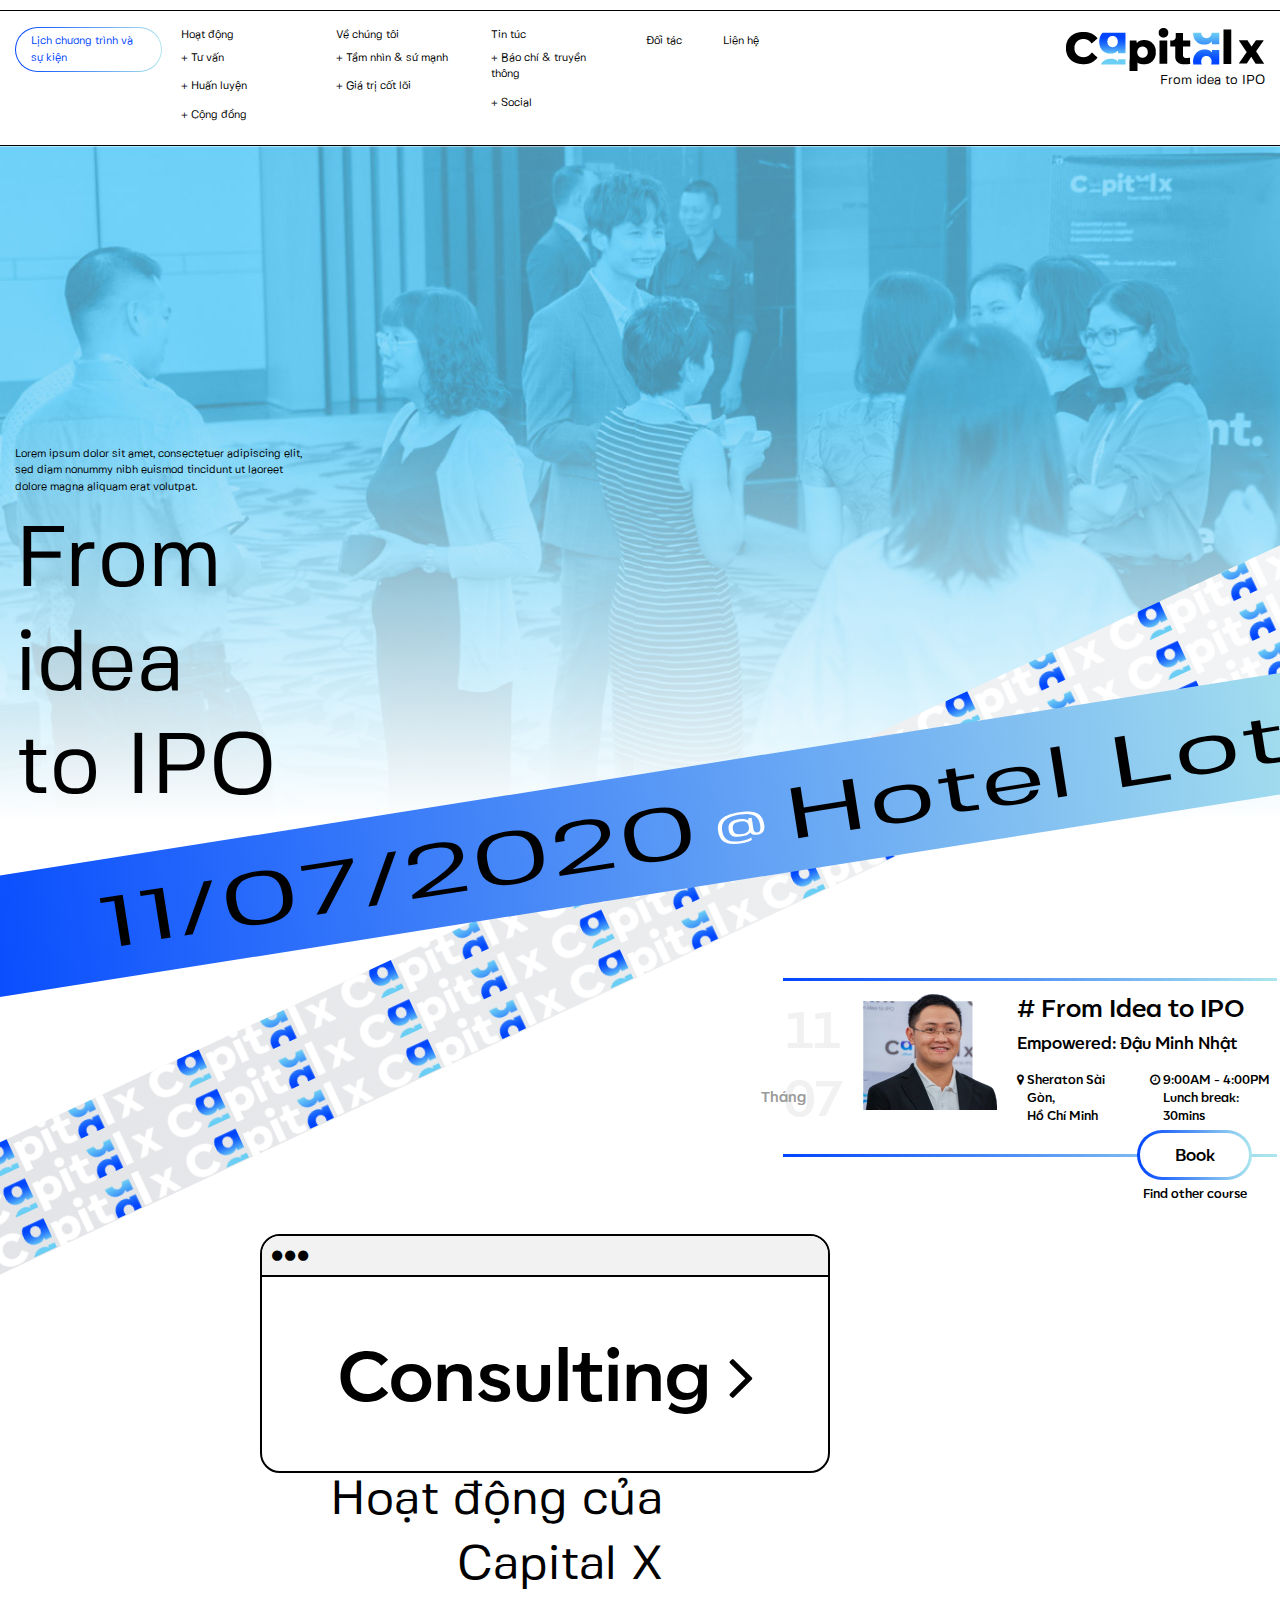
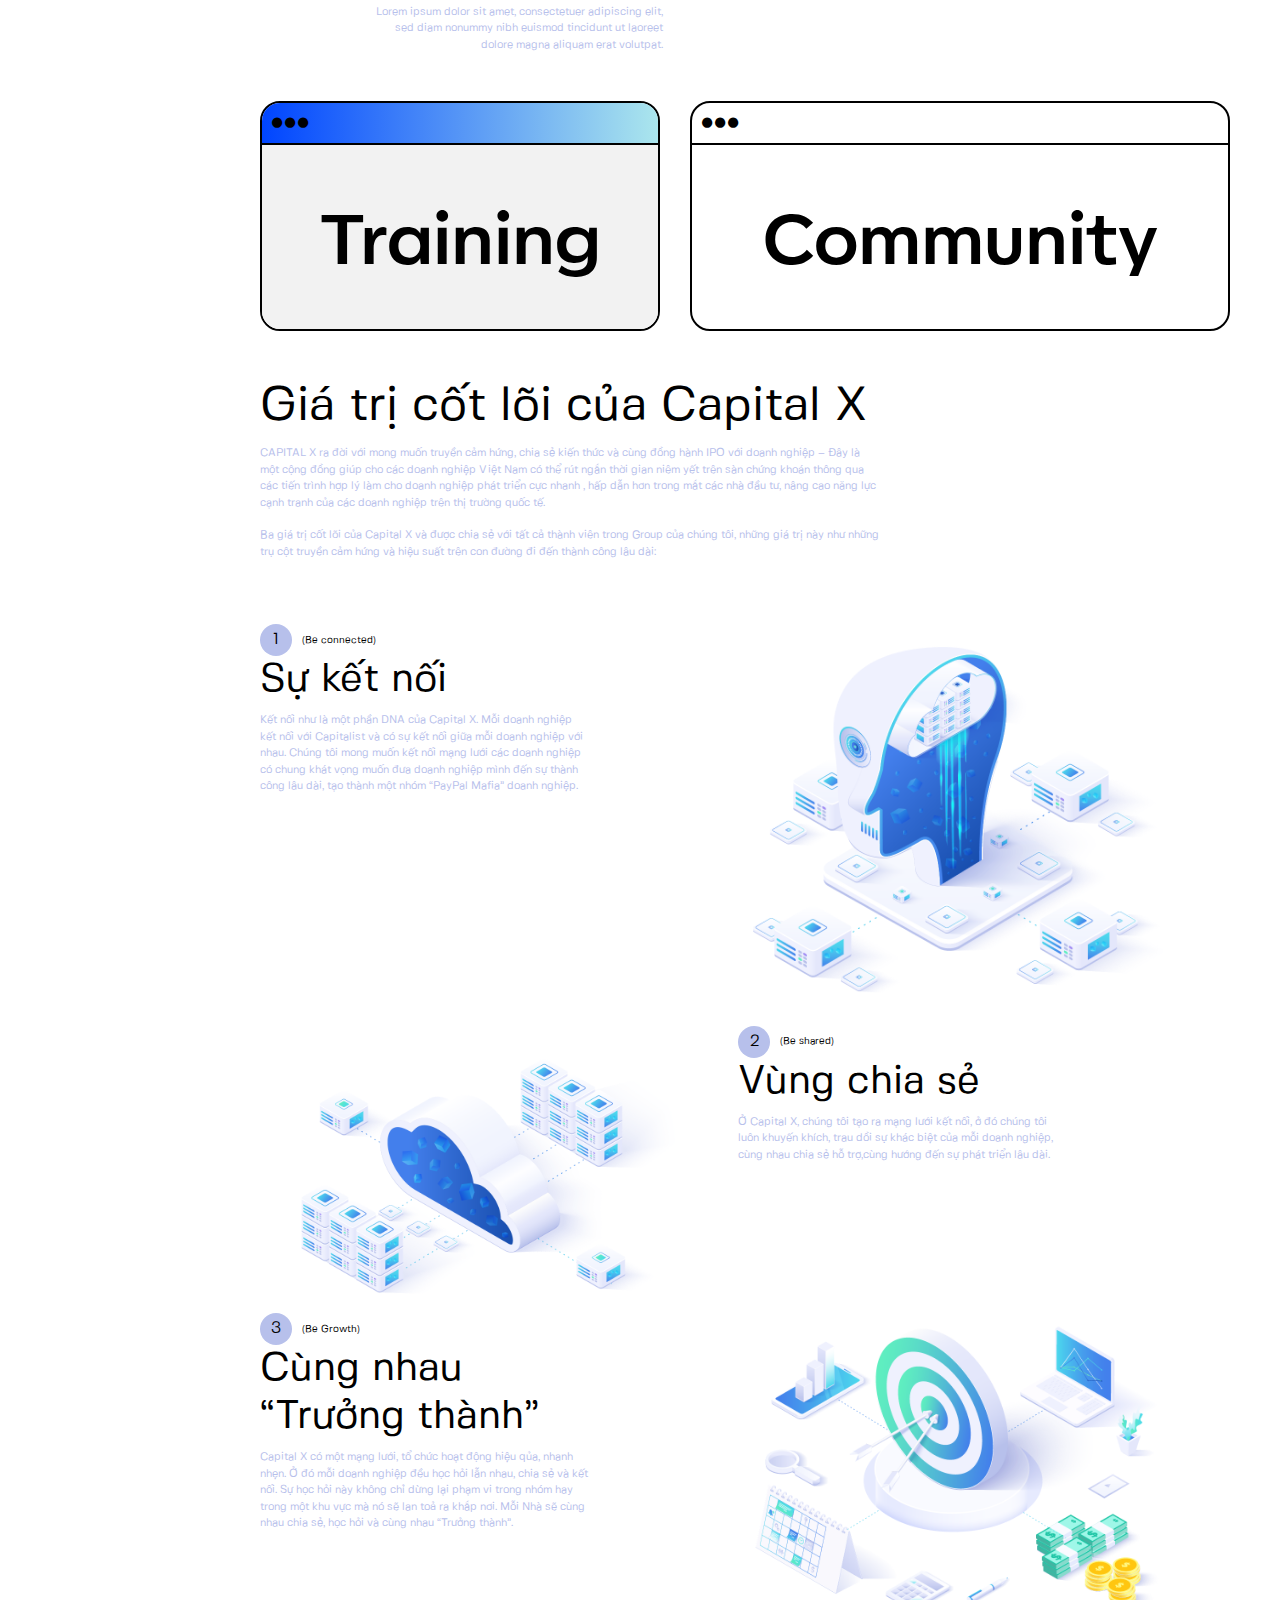
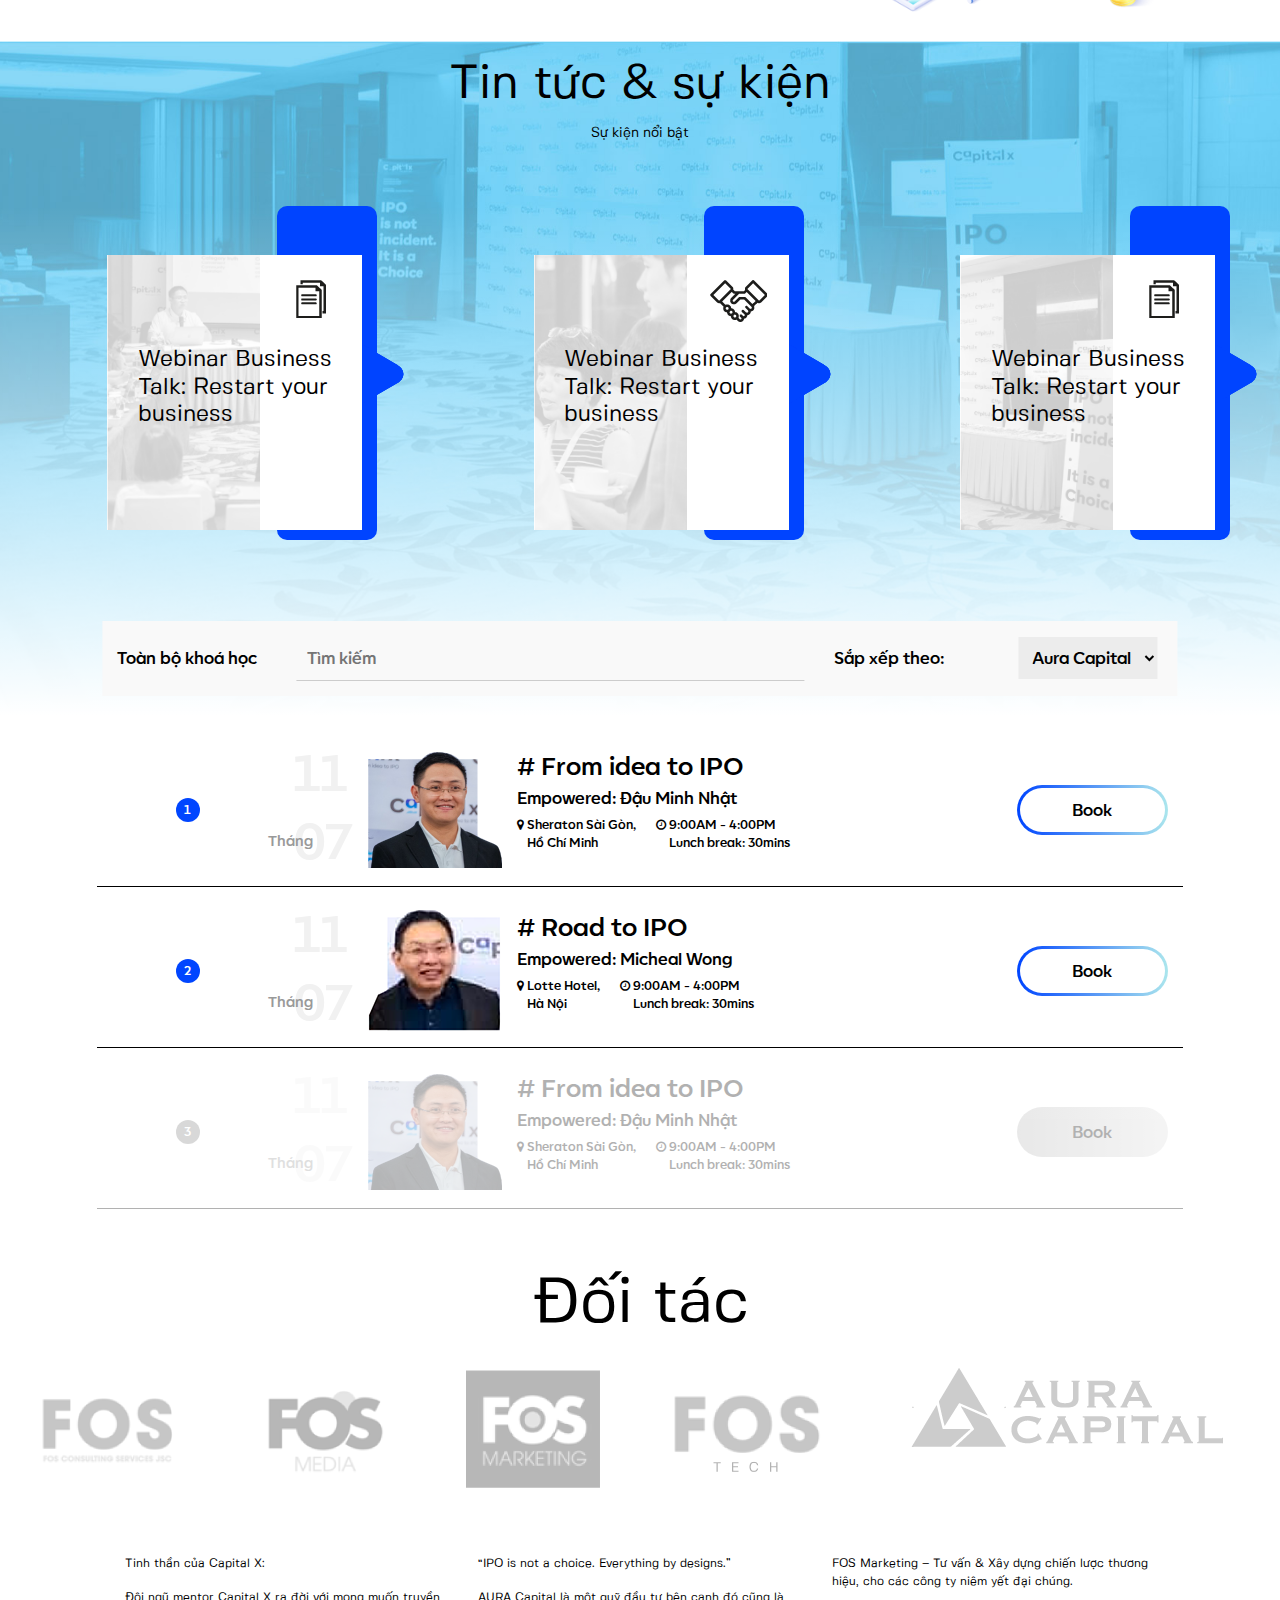
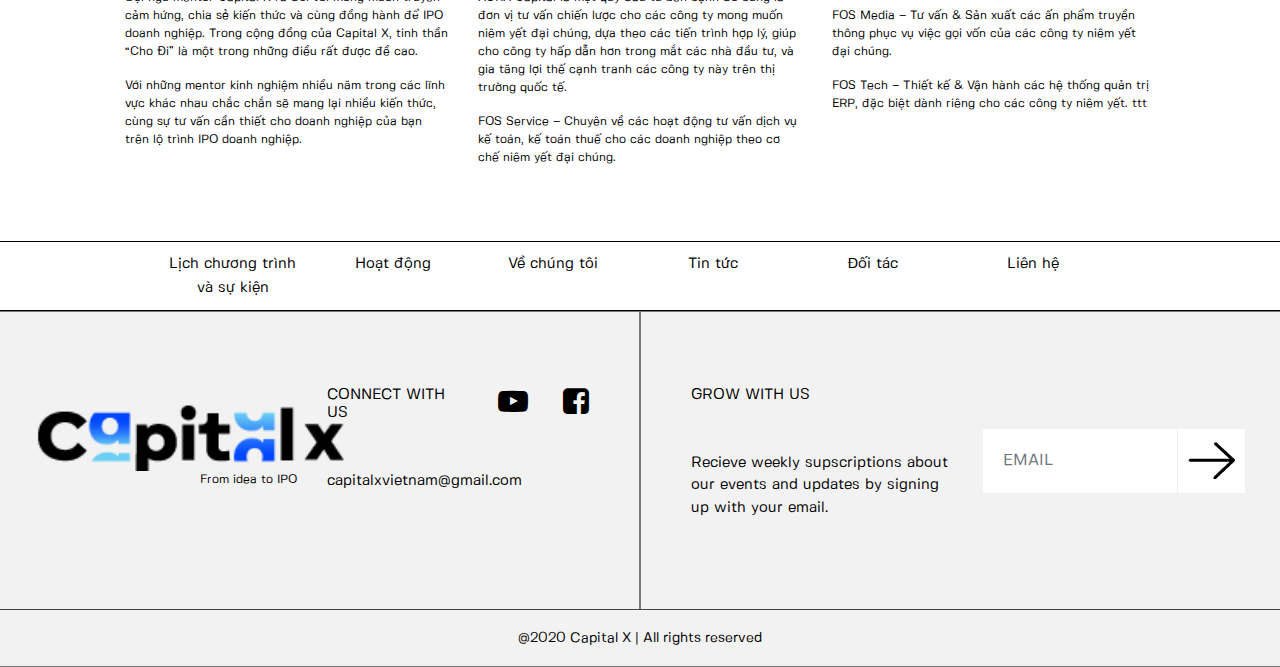
<file: index.html>
<!DOCTYPE html>
<html lang="en">
<head>
    <meta charset="UTF-8">
    <meta name="viewport" content="width=device-width, initial-scale=1.0">
    <title>Trang chủ</title>
    <link rel="stylesheet" href="./static/css/bootstrap.min.css">
    <link rel="stylesheet" href="./static/css/font-awesome.min.css">
    <link rel="stylesheet" href="./static/css/main.css">
</head>
<body class="body-cut-off page-primary home-page">
    <section id="top-header">
        <div class="container border-top border-bottom">
            <div class="row pt-3 pb-3">
                <div class="col-9">
                    <div class="row m-0">
                        <div class="col-2 pl-0 pr-2">
                            <div class="font-11">
                                <a href="./lich-chuong-trinh-va-su-kien.html" class="menu-item border-gradient custom-lichct">Lịch chương trình và sự kiện</a>
                            </div>
                        </div>
                        <div class="col-2 pl-0 pr-2">
                            <ul class="font-11">
                                <li style="padding-left: 11px;">Hoạt động</li>
                                <li><a href="./tu-van.html" class="menu-item">+ Tư vấn</a></li>
                                <li><a href="./huan-luyen.html" class="menu-item">+ Huấn luyện</a></li>
                                <li><a class="menu-item">+ Cộng đồng</a></li>
                            </ul>
                        </div>
                        <div class="col-2 pl-0 pr-2">
                            <ul class="font-11">
                                <li style="padding-left: 11px;">Về chúng tôi</li>
                                <li><a class="menu-item">+ Tầm nhìn & sứ mạnh</a></li>
                                <li><a href="./gia-tri-cot-loi.html" class="menu-item">+ Giá trị cốt lõi</a></li>
                            </ul>
                        </div>
                        <div class="col-2 pl-0 pr-2">
                            <ul class="font-11">
                                <li style="padding-left: 11px;">Tin túc</li>
                                <li><a class="menu-item">+ Báo chí & truyền thông</a></li>
                                <li><a class="menu-item">+ Social</a></li>
                            </ul>
                        </div>
                        <div class="col-1 pl-0 pr-2">
                            <a class="menu-item font-11">Đối tác</a>
                        </div>
                        <div class="col-1 pl-0 pr-2">
                            <a class="menu-item font-11">Liên hệ</a>
                        </div>
                    </div>
                </div>
                <div class="col-3 text-right">
                    <a href="./index.html" class="logo-link">
                        <img src="./static/images/Logo_Capitalx.png" alt="logo" />
                        <p class="text-right font-13">From idea to IPO</p>
                    </a>
                </div>
            </div>
        </div>
    </section>
    <section id="header">
        <div id="banner-header">
            <div class="cover-banner-bottom-overlay">
                <div class="container position-relative custom-banner">
                        <div class="cover-text-box">
                            <p class="font-11">Lorem ipsum dolor sit amet, consectetuer adipiscing elit, sed diam nonummy nibh euismod tincidunt ut laoreet dolore magna aliquam erat volutpat. </p>
                            <h2>From</h2>
                            <h2>idea</h2>
                            <h2>to IPO</h2>
                        </div>
                </div>
            </div>
        </div>
        <div class="ribbon-1">
            <div class="text">
                <div id="mainDiv">
                    <div id="div1">&nbsp;<span>11/07/2020</span> <span class="custom-text">@</span> <span>Hotel Lotte</span></div>
                    <div id="div2"><span>11/07/2020</span> <span class="custom-text">@</span> <span>Hotel Lotte</span>&nbsp;</div>
                </div>
            </div>
        </div>
        <div class="ribbon-2">
        </div>
    </section>
    <section id="book-section">
        <div class="container">
            <div class="row">
                <div class="ceo-book ml-auto mr-0">
                    <div class="day-left">
                        <h4>11</h4>
                        <h4><span>Tháng</span>07</h4>
                    </div>
                    <div class="avatar-ceo">
                        <img src="./static/images/img_DMN.png" />
                    </div>
                    <div class="text-cover">
                        <h4># From Idea to IPO</h4>
                        <p>Empowered: Đậu Minh Nhật</p>
                        <div class="bottom-text">
                            <div class="left-box">
                                <i class="fa fa-map-marker" aria-hidden="true"></i>&nbsp;
                                <p>Sheraton Sài Gòn,<br />Hồ Chí Minh</p>
                            </div>
                            <div class="right-box">
                                <i class="fa fa-clock-o" aria-hidden="true"></i>&nbsp;
                                <p>9:00AM - 4:00PM<br />Lunch break: 30mins</p>
                            </div>
                        </div>
                    </div>
                    <div class="book-cover">
                        <div class="book-btn"><div class="btn-border">Book</div></div>
                        <a class="font-12 text-decoration-underline">Find other course</a>
                    </div>
                </div>
            </div>
        </div>
    </section>
    <section id="action-section">
        <div class="container">
            <div class="row m-0 ml-260 mr-50">
                <div class="col-12 p-0">
                    <div class="row">
                        <div class="a-card position-relative">
                            <div class="card-title card-title-radius" style="background: #f2f2f2;">
                                <i class="fa fa-circle" aria-hidden="true"></i>&nbsp;<i class="fa fa-circle" aria-hidden="true"></i>&nbsp;<i class="fa fa-circle" aria-hidden="true"></i>
                            </div>
                            <div class="card-content card-content-radius">
                                <a>Consulting&nbsp;<i class="fa fa-angle-right" aria-hidden="true"></i></a>
                            </div>
                            <div class="a-card display-hover" style="position: absolute; left: -20px; top: 20px;">
                                <div class="card-title card-title-radius justify-content-center align-items-center" style="background: #f2f2f2;">
                                    <span style="white-space: nowrap;"><i class="fa fa-circle" aria-hidden="true"></i>&nbsp;<i class="fa fa-circle" aria-hidden="true"></i>&nbsp;<i class="fa fa-circle" aria-hidden="true"></i></span><a style="text-align: center; flex: 1 1 100%;">Consulting&nbsp;<i class="fa fa-angle-left" aria-hidden="true"></i></a><span style="visibility: hidden;white-space: nowrap;"><i class="fa fa-circle" aria-hidden="true"></i>&nbsp;<i class="fa fa-circle" aria-hidden="true"></i>&nbsp;<i class="fa fa-circle" aria-hidden="true"></i></span>
                                </div>
                                <div class="card-content card-content-radius"" style="background: #fff; padding-left: 20px; padding-right: 20px;">
                                    <div class="row m-0">
                                        <div class="col-4 p-0 pr-2 text-center"">
                                            <img src="./static/images/icon_folder.png" alt="" />
                                            <p class="font-9">Grow your Idea exponentially</p>
                                        </div>
                                        <div class="col-4 p-0 pr-2 text-center"">
                                            <img src="./static/images/icon_folder.png" alt="" />
                                            <p class="font-9">Grow your Idea exponentially</p>
                                        </div>
                                        <div class="col-4 p-0 pr-2 text-center"">
                                            <img src="./static/images/icon_folder.png" alt="" />
                                            <p class="font-9">Grow your Idea exponentially</p>
                                        </div>
                                    </div>
                                </div>
                            </div>
                        </div>
                        <div class="action">
                            <h4>Hoạt động của</h4>
                            <h4>Capital X</h4>
                            <p class="font-11 m-0 text-xanh-lam">Lorem ipsum dolor sit amet, consectetuer adipiscing elit,</p>
                            <p class="font-11 m-0 text-xanh-lam">sed diam nonummy nibh euismod tincidunt ut laoreet</p>
                            <p class="font-11 m-0 text-xanh-lam">dolore magna aliquam erat volutpat.</p>
                        </div>
                    </div>
                    <div class="row mt-5">
                        <div class="a-card small-card position-relative">
                            <div class="card-title bg-gradient card-title-radius justify-content-center align-items-center">
                                <span style="white-space: nowrap;"><i class="fa fa-circle" aria-hidden="true"></i>&nbsp;<i class="fa fa-circle" aria-hidden="true"></i>&nbsp;<i class="fa fa-circle" aria-hidden="true"></i></span><a style="text-align: center; flex: 1 1 100%;"></a><span style="visibility: hidden;white-space: nowrap;"><i class="fa fa-circle" aria-hidden="true"></i>&nbsp;<i class="fa fa-circle" aria-hidden="true"></i>&nbsp;<i class="fa fa-circle" aria-hidden="true"></i></span>
                            </div>
                            <div class="card-content" style="background: #F2F2F2;">
                                <a>Training</a>
                            </div>
                            <div class="a-card small-card display-hover" style="position: absolute; left: -20px; top: 20px;">
                                <div class="card-title bg-gradient card-title-radius justify-content-center align-items-center">
                                    <span style="white-space: nowrap;"><i class="fa fa-circle" aria-hidden="true"></i>&nbsp;<i class="fa fa-circle" aria-hidden="true"></i>&nbsp;<i class="fa fa-circle" aria-hidden="true"></i></span><a style="text-align: center; flex: 1 1 100%;">Training&nbsp;<i class="fa fa-angle-left" aria-hidden="true"></i></a><span style="visibility: hidden;white-space: nowrap;"><i class="fa fa-circle" aria-hidden="true"></i>&nbsp;<i class="fa fa-circle" aria-hidden="true"></i>&nbsp;<i class="fa fa-circle" aria-hidden="true"></i></span>
                                </div>
                                <div class="card-content" style="background: #F2F2F2; padding-left: 20px; padding-right: 20px;">
                                    <div class="row m-0">
                                        <div class="col-4 p-0 pr-2 text-center"">
                                            <img src="./static/images/icon_folder.png" alt="" />
                                            <p class="font-9">Grow your Idea exponentially</p>
                                        </div>
                                        <div class="col-4 p-0 pr-2 text-center"">
                                            <img src="./static/images/icon_folder.png" alt="" />
                                            <p class="font-9">Grow your Idea exponentially</p>
                                        </div>
                                        <div class="col-4 p-0 pr-2 text-center"">
                                            <img src="./static/images/icon_folder.png" alt="" />
                                            <p class="font-9">Grow your Idea exponentially</p>
                                        </div>
                                    </div>
                                </div>
                            </div>
                        </div>
                        <div class="a-card medium-card ml-30 position-relative">
                            <div class="card-title">
                                <i class="fa fa-circle" aria-hidden="true"></i>&nbsp;<i class="fa fa-circle" aria-hidden="true"></i>&nbsp;<i class="fa fa-circle" aria-hidden="true"></i>
                            </div>
                            <div class="card-content">
                                <a>Community</a>
                            </div>
                            <div class="a-card medium-card display-hover" style="position: absolute; left: -20px; top: 20px;">
                                <div class="card-title card-title-radius justify-content-center align-items-center" style="background: #fff;">
                                    <span style="white-space: nowrap;"><i class="fa fa-circle" aria-hidden="true"></i>&nbsp;<i class="fa fa-circle" aria-hidden="true"></i>&nbsp;<i class="fa fa-circle" aria-hidden="true"></i></span><a style="text-align: center; flex: 1 1 100%;">Community&nbsp;<i class="fa fa-angle-left" aria-hidden="true"></i></a><span style="visibility: hidden;white-space: nowrap;"><i class="fa fa-circle" aria-hidden="true"></i>&nbsp;<i class="fa fa-circle" aria-hidden="true"></i>&nbsp;<i class="fa fa-circle" aria-hidden="true"></i></span>
                                </div>
                                <div class="card-content" style="background: #fff; padding-left: 20px; padding-right: 20px;">
                                    <div class="row m-0">
                                        <div class="col-4 p-0 pr-2 text-center">
                                            <img src="./static/images/icon_folder.png" alt="" />
                                            <p class="font-9">Grow your Idea exponentially</p>
                                        </div>
                                        <div class="col-4 p-0 pr-2 text-center"">
                                            <img src="./static/images/icon_folder.png" alt="" />
                                            <p class="font-9">Grow your Idea exponentially</p>
                                        </div>
                                        <div class="col-4 p-0 pr-2 text-center"">
                                            <img src="./static/images/icon_folder.png" alt="" />
                                            <p class="font-9">Grow your Idea exponentially</p>
                                        </div>
                                    </div>
                                </div>
                            </div>
                        </div>
                    </div>
                    <div class="row mt-5">
                        <div class="value-text">
                            <h3 class="font-48">Giá trị cốt lõi của Capital X</h3>
                            <p class="font-11 text-xanh-lam">CAPITAL X ra đời với mong muốn truyền cảm hứng, chia sẻ kiến thức và cùng đồng hành IPO với doanh nghiệp  – Đây là một cộng đồng giúp cho các doanh nghiệp Việt Nam có thể rút ngắn thời gian niêm yết trên sàn chứng khoán thông qua các tiến trình hợp lý làm cho doanh nghiệp phát triển cực nhanh , hấp dẫn hơn trong mắt các nhà đầu tư, nâng cao năng lực cạnh tranh của các doanh nghiệp trên thị trường quốc tế. </p>
                            <p class="font-11 text-xanh-lam">Ba giá trị cốt lõi của Capital X và được chia sẻ với tất cả thành viên trong Group của chúng tôi, những giá trị này như những trụ cột truyền cảm hứng và hiệu suất trên con đường đi đến thành công lâu dài: </p>
                        </div>
                    </div>
                    <div class="row mt-5 row-part">
                        <div class="part-cover">
                            <div class="part-left">
                                <div class="step"><div class="circle-tep">1</div><span class="step-name">(Be connected)</span></div>
                                <h3 class="font-40">Sự kết nối</h3>
                                <p class="font-11 text-xanh-lam">Kết nối như là một phần DNA của Capital X. Mỗi doanh nghiệp kết nối với Capitalist và có sự kết nối giữa mỗi doanh nghiệp với nhau. Chúng tôi mong muốn kết nối mạng lưới các doanh nghiệp có chung khát vọng muốn đưa doanh nghiệp mình đến sự thành công lâu dài, tạo thành một nhóm “PayPal Mafia” doanh nghiệp. </p>
                            </div>
                            <div class="part-right">
                                <img src="./static//images/su-ket-noi.png" style="width: 430px;" />
                            </div>
                        </div>
                    </div>
                    <div class="row row-part-reverse">
                        <div class="part-cover">
                            <div class="part-left">
                                <img src="./static//images/su-chia-se.png" style="width: 430px;"  />
                            </div>
                            <div class="part-right">
                                <div class="step"><div class="circle-tep">2</div><span class="step-name">(Be shared)</span></div>
                                <h3 class="font-40">Vùng chia sẻ</h3>
                                <p class="font-11 text-xanh-lam">Ở Capital X, chúng tôi tạo ra mạng lưới kết nối, ở đó chúng tôi luôn khuyến khích, trau dồi sự khác biệt của mỗi doanh nghiệp, cùng nhau chia sẻ hỗ trợ,cùng hướng đến sự phát triển lâu dài.</p>
                            </div>
                        </div>
                    </div>
                    <div class="row row-part">
                        <div class="part-cover">
                            <div class="part-left">
                                <div class="step"><div class="circle-tep">3</div><span class="step-name">(Be Growth)</span></div>
                                <h3 class="font-40">Cùng nhau<br />“Trưởng thành”</h3>
                                <p class="font-11 text-xanh-lam"> Capital X có một mạng lưới, tổ chức hoạt động hiệu qủa, nhanh nhẹn. Ở đó mỗi doanh nghiệp đều học hỏi lẫn nhau, chia sẻ và kết nối. Sự học hỏi này không chỉ dừng lại phạm vi trong nhóm hay trong một khu vực mà nó sẽ lan toả ra khắp nơi. Mỗi Nhà sẽ cùng nhau chia sẻ, học hỏi và cùng nhau “Trưởng thành”. </p>
                            </div>
                            <div class="part-right">
                                <img src="./static//images/su-truong-thanh.png" style="width: 430px;"  />
                            </div>
                        </div>
                    </div>
                </div>
            </div>
        </div>
    </section>
    <section id="tin-tuc-su-kien">
        <div class="container">
            <div class="row pt-3">
                <div class="col-12 text-center title-cover">
                    <h1>Tin tức & sự kiện</h1>
                    <p>Sự kiện nổi bật</p>
                </div>
            </div>
        </div>
        <div class="cover-banner-bottom-overlay">
            <div class="container">
                <div class="row">
                    <div class="col-4">
                        <div class="card-tin-tuc">
                            <div class="bg-arraw">
                                <div class="arrow-triangle right"></div>
                            </div>
                            <div class="card-image card-image-1">
                                <img src="./static/images/img_news_5.png" />
                                <h5>Webinar Business<br/>Talk: Restart your<br/>business</h5>
                            </div>
                        </div>
                    </div>
                    <div class="col-4">
                        <div class="card-tin-tuc">
                            <div class="bg-arraw">
                                <div class="arrow-triangle right"></div>
                            </div>
                            <div class="card-image card-image-2">
                                <img src="./static/images/img_news_6.png" />
                                <h5>Webinar Business<br/>Talk: Restart your<br/>business</h5>
                            </div>
                        </div>
                    </div>
                    <div class="col-4">
                        <div class="card-tin-tuc">
                            <div class="bg-arraw">
                                <div class="arrow-triangle right"></div>
                            </div>
                            <div class="card-image card-image-3">
                                <img src="./static/images/img_news_5.png" />
                                <h5>Webinar Business<br/>Talk: Restart your<br/>business</h5>
                            </div>
                        </div>
                    </div>
                </div>
                <div class="seach-filter">
                    <div class="row align-items-center">
                        <div class="col-2">
                            <label class="m-0">Toàn bộ khoá học</label>
                        </div>
                        <div class="col-6 text-center">
                            <input class="search-box" type="text" placeholder="Tìm kiếm" />
                        </div>
                        <div class="col-2">
                            <label class="m-0">Sắp xếp theo: </label>
                        </div>
                        <div class="col-2 text-center">
                            <select class="select-sort">
                                <option selected>Aura Capital</option>
                            </select>
                        </div>
                    </div>
                </div>
            </div>
        </div>
    </section>
    <section id="listing-section">
        <div class="container">
            <div class="row">
                <div class="listing-cover">
                    <div class="row mt-2 border-bottom pt-2 pb-2 justify-content-center align-items-center">
                        <div class="col-2">
                            <span class="circle-number circle-blue ml-auto mr-auto">1</span>
                        </div>
                        <div class="col-8">
                            <div class="content-center">
                                <div class="date">
                                    <h4>11</h4>
                                    <h4><span>Tháng</span>07</h4>
                                </div>
                                <div class="avatar">
                                    <img src="./static/images/img_DMN.png" />
                                </div>
                                <div class="content-detail">
                                    <h4># From idea to IPO</h4>
                                    <h6>Empowered: Đậu Minh Nhật</h6>
                                    <div class="bottom-text">
                                        <div class="left-box">
                                            <i class="fa fa-map-marker" aria-hidden="true"></i>&nbsp;
                                            <p>Sheraton Sài Gòn,<br />Hồ Chí Minh</p>
                                        </div>
                                        <div class="right-box">
                                            <i class="fa fa-clock-o" aria-hidden="true"></i>&nbsp;
                                            <p>9:00AM - 4:00PM<br />Lunch break: 30mins</p>
                                        </div>
                                    </div>
                                </div>
                            </div>
                        </div>
                        <div class="col-2">
                            <div class="book-btn"><div class="btn-border">Book</div></div>
                        </div>
                    </div>
                    <div class="row mt-2 border-bottom pt-2 pb-2 justify-content-center align-items-center">
                        <div class="col-2">
                            <span class="circle-number circle-blue ml-auto mr-auto">2</span>
                        </div>
                        <div class="col-8">
                            <div class="content-center">
                                <div class="date">
                                    <h4>11</h4>
                                    <h4><span>Tháng</span>07</h4>
                                </div>
                                <div class="avatar">
                                    <img src="./static/images/avatar_wong.png" />
                                </div>
                                <div class="content-detail">
                                    <h4># Road to IPO</h4>
                                    <h6>Empowered: Micheal Wong</h6>
                                    <div class="bottom-text">
                                        <div class="left-box">
                                            <i class="fa fa-map-marker" aria-hidden="true"></i>&nbsp;
                                            <p>Lotte Hotel,<br />Hà Nội</p>
                                        </div>
                                        <div class="right-box">
                                            <i class="fa fa-clock-o" aria-hidden="true"></i>&nbsp;
                                            <p>9:00AM - 4:00PM<br />Lunch break: 30mins</p>
                                        </div>
                                    </div>
                                </div>
                            </div>
                        </div>
                        <div class="col-2">
                            <div class="book-btn"><div class="btn-border">Book</div></div>
                        </div>
                    </div>
                    <div class="row mt-2 border-bottom pt-2 pb-2 justify-content-center align-items-center disabled">
                        <div class="col-2">
                            <span class="circle-number circle-grey ml-auto mr-auto">3</span>
                        </div>
                        <div class="col-8">
                            <div class="content-center">
                                <div class="date">
                                    <h4>11</h4>
                                    <h4><span>Tháng</span>07</h4>
                                </div>
                                <div class="avatar">
                                    <img src="./static/images/img_DMN.png" />
                                </div>
                                <div class="content-detail">
                                    <h4># From idea to IPO</h4>
                                    <h6>Empowered: Đậu Minh Nhật</h6>
                                    <div class="bottom-text">
                                        <div class="left-box">
                                            <i class="fa fa-map-marker" aria-hidden="true"></i>&nbsp;
                                            <p>Sheraton Sài Gòn,<br />Hồ Chí Minh</p>
                                        </div>
                                        <div class="right-box">
                                            <i class="fa fa-clock-o" aria-hidden="true"></i>&nbsp;
                                            <p>9:00AM - 4:00PM<br />Lunch break: 30mins</p>
                                        </div>
                                    </div>
                                </div>
                            </div>
                        </div>
                        <div class="col-2">
                            <div class="book-btn"><div class="btn-border">Book</div></div>
                        </div>
                    </div>
                </div>
            </div>
        </div>
    </section>
    <section id="doi-tac">
        <div class="container">
            <div class="row text-center mt-5 title-cover">
                <div class="col-12">
                    <h1>Đối tác</h1>
                </div>
            </div>
            <div class="row mt-3">
                <div class="col-2 text-center">
                    <img src="./static//images/logo_fos.png" />
                </div>
                <div class="col-2 text-center">
                    <img src="./static//images/logo_fos-1.png" />
                </div>
                <div class="col-2 text-center">
                    <img src="./static//images/logo_fos-2.png" />
                </div>
                <div class="col-2 text-center">
                    <img src="./static//images/logo_fos-3.png" />
                </div>
                <div class="col-4 text-center">
                    <img src="./static//images/Aura_logo.png" />
                </div>
            </div>
            <div class="row mb-5 mt-5">
                <div class="col-12">
                    <div class="doi-tac-text">
                        <div class="row">
                            <div class="col-4">
                                <p class="font-12">Tinh thần của Capital X:</p>
                                <p class="font-12">Đội ngũ mentor Capital X ra đời với mong muốn truyền cảm hứng, chia sẻ kiến thức và cùng đồng hành để IPO doanh nghiệp. Trong cộng đồng của Capital X, tinh thần “Cho Đi” là một trong những điều rất được đề cao. </p>
                                <p class="font-12">Với những mentor kinh nghiệm nhiều năm trong các lĩnh vực khác nhau chắc chắn sẽ mang lại nhiều kiến thức, cùng sự tư vấn cần thiết cho doanh nghiệp của bạn trên lộ trình IPO doanh nghiệp. </p>
                            </div>
                            <div class="col-4">
                                <p class="font-12">“IPO is not a choice. Everything by designs.”</p>
                                <p class="font-12">AURA Capital là một quỹ đầu tư bên cạnh đó cũng là đơn vị tư vấn chiến lược cho các công ty mong muốn niêm yết đại chúng, dựa theo các tiến trình hợp lý, giúp cho công ty hấp dẫn hơn trong mắt các nhà đầu tư, và gia tăng lợi thế cạnh tranh các công ty này trên thị trường quốc tế.</p>
                                <p class="font-12">FOS Service – Chuyên về các hoạt động tư vấn dịch vụ kế toán, kế toán thuế cho các doanh nghiệp theo cơ chế niêm yết đại chúng.</p>
                            </div>
                            <div class="col-4">
                                <p class="font-12">FOS Marketing – Tư vấn & Xây dựng chiến lược thương hiệu, cho các công ty niêm yết đại chúng. </p>
                                <p class="font-12">FOS Media – Tư vấn & Sản xuất các ấn phẩm truyền thông phục vụ việc gọi vốn của các công ty niêm yết đại chúng. </p>
                                <p class="font-12">FOS Tech – Thiết kế & Vận hành các hệ thống quản trị ERP, đặc biệt dành riêng cho các công ty niêm yết. ttt</p>
                            </div>
                        </div>
                    </div>
                </div>
            </div>
        </div>
    </section>
    <section id="footer-menu" class="border-bottom border-top">
        <div class="container">
            <div class="row">
                <div class="col-12">
                    <div class="cover-menu">
                        <div class="row">
                            <div class="col-2 pl-0 text-center">
                                <a class="font-15">Lịch chương trình và sự kiện</a>
                            </div>
                            <div class="col-2 pl-0 text-center">
                                <a class="font-15">Hoạt động</a>
                            </div>
                            <div class="col-2 pl-0 text-center">
                                <a class="font-15">Về chúng tôi</a>
                            </div>
                            <div class="col-2 pl-0 text-center">
                                <a class="font-15">Tin tức</a>
                            </div>
                            <div class="col-2 pl-0 text-center">
                                <a class="font-15">Đối tác</a>
                            </div>
                            <div class="col-2 pl-0 text-center">
                                <a class="font-15">Liên hệ</a>
                            </div>
                        </div>
                </div>
            </div>
        </div>
        </div>
    </section>
    <section id="footer" class="border-bottom-grey border-top-grey">
        <div class="custom-container">
            <div class="row">
                <div class="col-6 p-custom border-right-grey">
                    <div class="row align-items-center">
                        <div class="col-6">
                            <div class="logo-cover">
                                <img src="./static/images/Logo_Capitalx.png" />
                                <p class="text-right font-12">From idea to IPO</p>
                            </div>
                        </div>
                        <div class="col-6">
                            <h5 class="font-15 text-uppercase mb-5 d-flex align-items-center">CONNECT WITH US&nbsp;&nbsp;&nbsp;&nbsp;&nbsp;&nbsp;&nbsp;&nbsp;<a class="font-30"><i class="fa fa-youtube-play" aria-hidden="true"></i></a>&nbsp;&nbsp;&nbsp;&nbsp;&nbsp;&nbsp;&nbsp;<a class="font-30"><i class="fa fa-facebook-square" aria-hidden="true"></i></a></h5>
                            <p class="font-15">capitalxvietnam@gmail.com</p>
                        </div>
                    </div>
                </div>
                <div class="col-6 p-custom border-left-grey">
                    <div class="row">
                        <div class="col-6">
                            <h5 class="font-15 text-uppercase mb-5">GROW WITH US</h5>
                            <p class="font-15">Recieve weekly supscriptions about our events and updates by signing up with your email.</p>
                        </div>
                        <div class="col-6 d-flex align-items-center">
                            <div class="input-group">
                                <input class="form-control text-uppercase email-subscribe" type="email" placeholder="Email" />
                                <div class="input-group-append">
                                    <span class="input-group-text"><img src="./static/images/right-arrow.png" alt="">
                                    </span>
                                </div>
                            </div>
                        </div>
                    </div>
                </div>
            </div>
        </div>
        <div class="row border-top-black p-3 m-0">
            <div class="col-12 text-center">
                <a class="font-14">@2020 Capital X | All rights reserved</a>
            </div>
        </div>
    </section>
</body>
<script src="./static/js/jquery.min.js"></script>
<script src="./static/js/bootstrap.min.js"></script>
<script>
    $(document).ready(function(){
        $('#mainDiv').width($('#div1').width());
    });
</script>
</html>
</file>
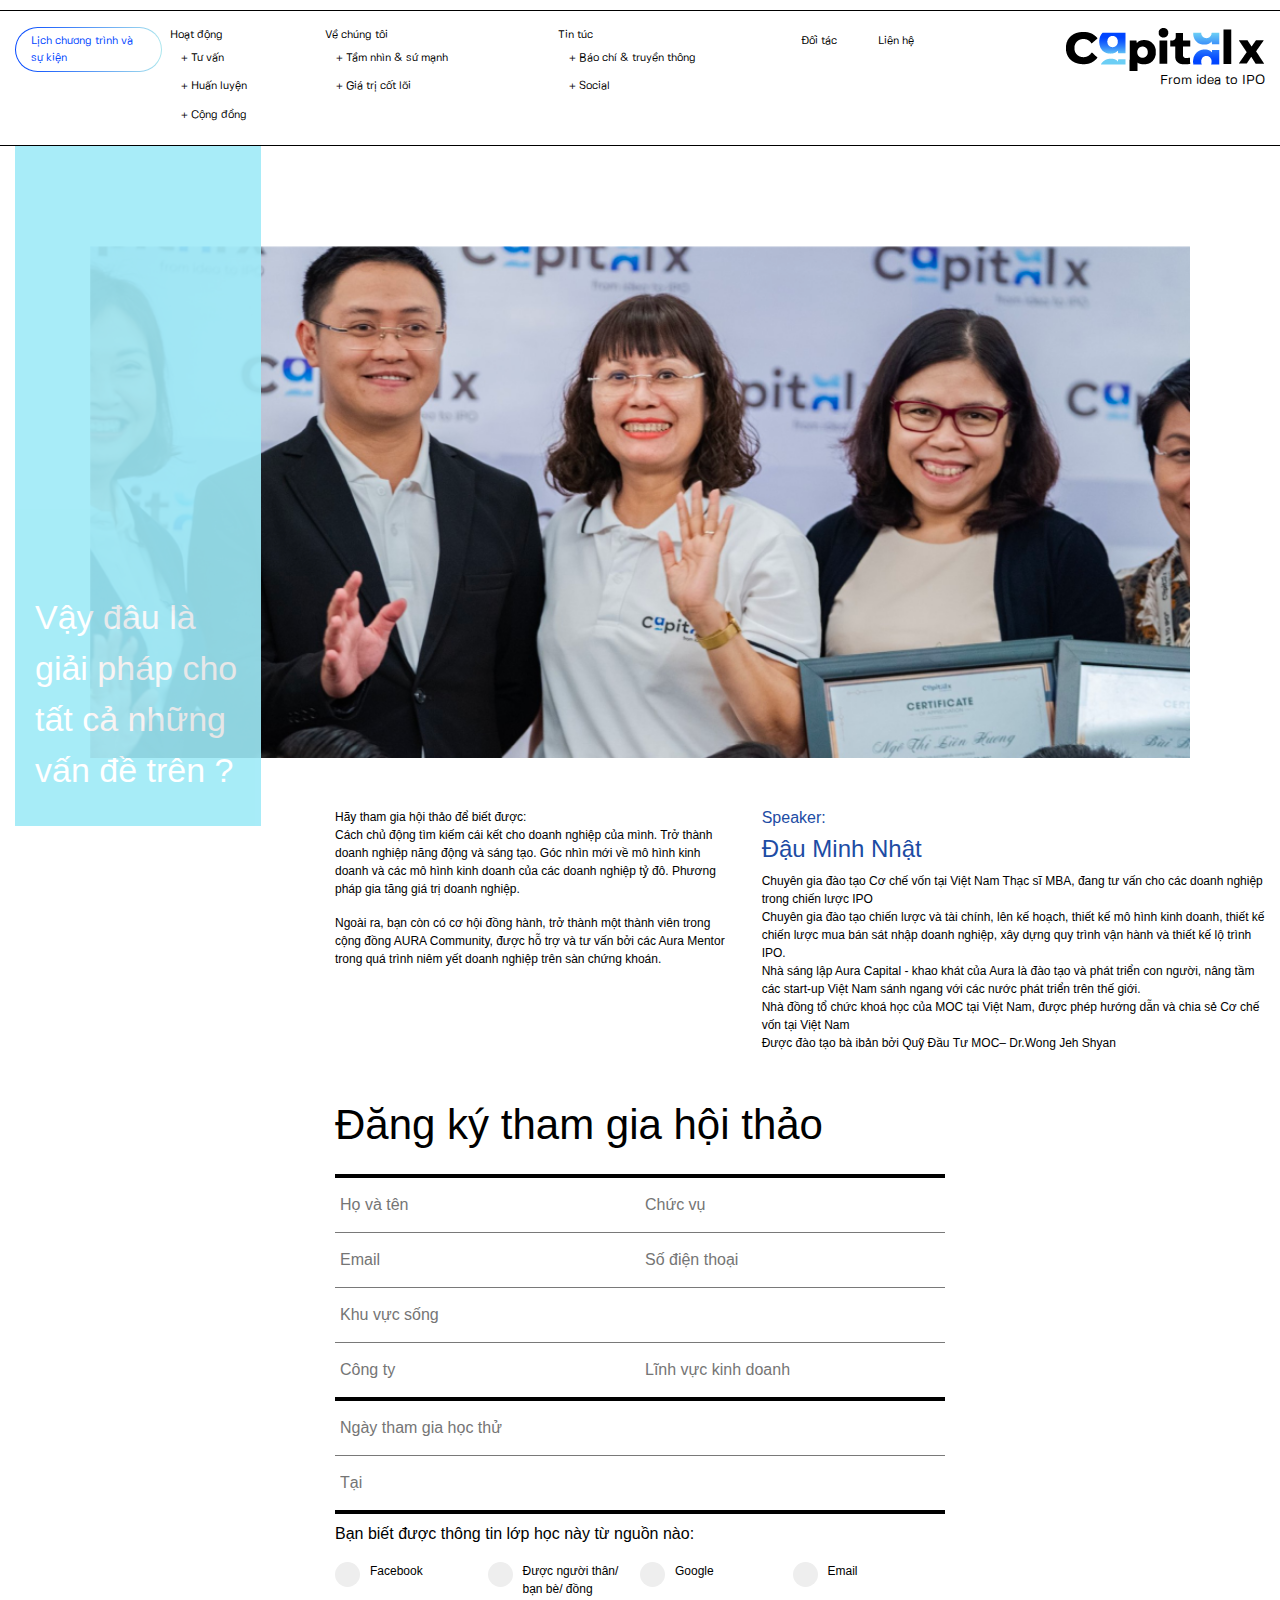
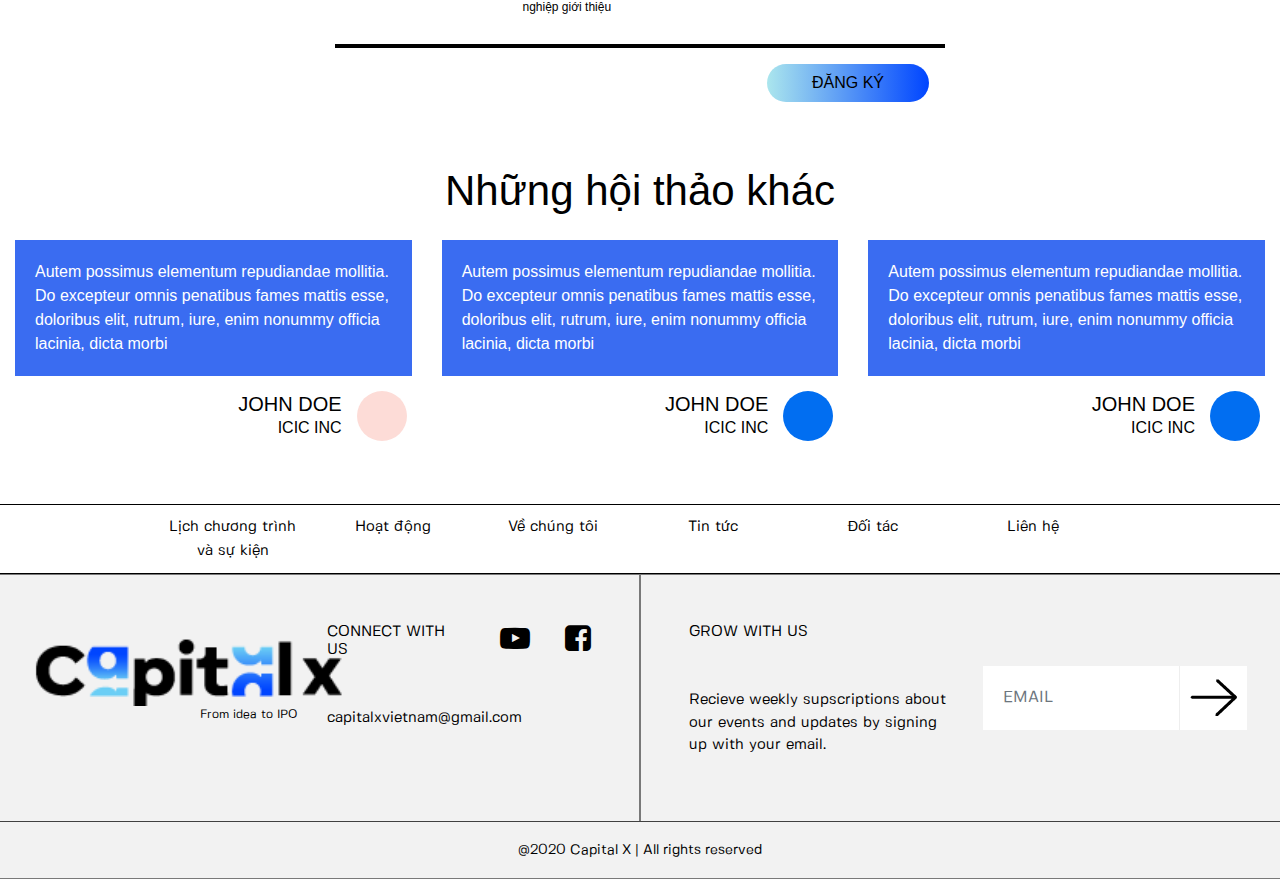
<file: chuong-trinh-chi-tiet.html>
<!DOCTYPE html>
<html lang="en">
<head>
    <meta charset="UTF-8">
    <meta name="viewport" content="width=device-width, initial-scale=1.0">
    <title>Chương trình chi tiết</title>
    <link rel="stylesheet" href="./static/css/bootstrap.min.css">
    <link rel="stylesheet" href="./static/css/font-awesome.min.css">
    <link rel="stylesheet" href="./static/css/main.css">
</head>
<body class="body-cut-off page-primary chuong-trinh-chi-tiet-page">
    <section id="top-header">
        <div class="container border-top border-bottom">
            <div class="row pt-3 pb-3">
                <div class="col-9">
                    <div class="row m-0">
                        <div class="col-2 pl-0 pr-2">
                            <div class="font-11">
                                <a href="./lich-chuong-trinh-va-su-kien.html" class="menu-item border-gradient custom-lichct">Lịch chương trình và sự kiện</a>
                            </div>
                        </div>
                        <div class="col-2 pl-0 pr-2">
                            <ul class="font-11">
                                <li>Hoạt động</li>
                                <li><a href="./tu-van.html" class="menu-item">+ Tư vấn</a></li>
                                <li><a href="./huan-luyen.html" class="menu-item">+ Huấn luyện</a></li>
                                <li><a class="menu-item">+ Cộng đồng</a></li>
                            </ul>
                        </div>
                        <div class="col-3 pl-0 pr-2">
                            <ul class="font-11">
                                <li>Về chúng tôi</li>
                                <li><a class="menu-item">+ Tầm nhìn & sứ mạnh</a></li>
                                <li><a href="./gia-tri-cot-loi.html" class="menu-item">+ Giá trị cốt lõi</a></li>
                            </ul>
                        </div>
                        <div class="col-3 pl-0 pr-2">
                            <ul class="font-11">
                                <li>Tin túc</li>
                                <li><a class="menu-item">+ Báo chí & truyền thông</a></li>
                                <li><a class="menu-item">+ Social</a></li>
                            </ul>
                        </div>
                        <div class="col-1 pl-0 pr-2">
                            <a class="menu-item font-11">Đối tác</a>
                        </div>
                        <div class="col-1 pl-0 pr-2">
                            <a class="menu-item font-11">Liên hệ</a>
                        </div>
                    </div>
                </div>
                <div class="col-3 text-right">
                    <a href="./index.html" class="logo-link">
                        <img src="./static/images/Logo_Capitalx.png" alt="logo" />
                        <p class="text-right font-13">From idea to IPO</p>
                    </a>
                </div>
            </div>
        </div>
    </section>
    <section id="header">
        <div class="container">
            <div class="row m-0 align-items-center">
                <div class="col-12 p-0">
                    <div class="center-part position-relative d-flex justify-content-center">
                        <img src="./static/images/img-4.png" alt="">
                        <div class="ribbon-top-left">
                            <div class="text-at-bottom">
                                Vậy đâu là giải pháp cho tất cả những vấn đề trên ?
                            </div>
                        </div>
                    </div>
                </div>
            </div>
            <div class="row">
                <div class="col-4 offset-3">
                    <p class="font-12">Hãy tham gia hội thảo để biết được:<br />Cách chủ động tìm kiếm cái kết cho doanh nghiệp của mình. Trở thành doanh nghiệp năng động và sáng tạo. Góc nhìn mới về mô hình kinh doanh và các mô hình kinh doanh của các doanh nghiệp tỷ đô. Phương pháp gia tăng giá trị doanh nghiệp.</p>
                    <p class="font-12">Ngoài ra, bạn còn có cơ hội đồng hành, trở thành một thành viên trong cộng đồng AURA Community, được hỗ trợ và tư vấn bởi các Aura Mentor trong quá trình niêm yết doanh nghiệp trên sàn chứng khoán.</p>
                </div>
                <div class="col-5">
                    <h6 style="color: #1d4ca4;">Speaker:</h6>
                    <h4 style="color: #1d4ca4;">Đậu Minh Nhật</h4>
                    <p class="font-12 mb-0">Chuyên gia đào tạo Cơ chế vốn tại Việt Nam Thạc sĩ MBA, đang tư vấn cho các doanh nghiệp trong chiến lược IPO</p>
                    <p class="font-12 mb-0">Chuyên gia đào tạo chiến lược và tài chính, lên kế hoạch, thiết kế mô hình kinh doanh, thiết kế chiến lược mua bán sát nhập doanh nghiệp, xây dựng quy trình vận hành và thiết kế lộ trình IPO. </p>
                    <p class="font-12 mb-0">Nhà sáng lập Aura Capital - khao khát của Aura là đào tạo và phát triển con người, nâng tầm các start-up Việt Nam sánh ngang với các nước phát triển trên thế giới. </p>
                    <p class="font-12 mb-0">Nhà đồng tổ chức khoá học của MOC tại Việt Nam, được phép hướng dẫn và chia sẻ Cơ chế vốn tại Việt Nam </p>
                    <p class="font-12 mb-0">Được đào tạo bà ibản bởi Quỹ Đầu Tư MOC– Dr.Wong Jeh Shyan</p>
                </div>
            </div>
        </div>
    </section>
    <section id="content">
        <div class="container">
            <div class="row mt-5">
                <div class="col-6 offset-3">
                    <div class="text-right-cover">
                        <div class="row m-0 mb-3">
                            <div class="col-12 pl-0"><h4 class="font-42">Đăng ký tham gia hội thảo</h4></div>
                        </div>
                        <div class="row m-0 border-top-4">
                            <div class="col-6 pl-0">
                                <input type="text" placeholder="Họ và tên" />
                            </div>
                            <div class="col-6 pl-0">
                                <input type="text" placeholder="Chức vụ" />
                            </div>                            
                        </div>
                        <div class="row m-0 border-top-grey">
                            <div class="col-6 pl-0">
                                <input type="email" placeholder="Email" />
                            </div>
                            <div class="col-6 pl-0">
                                <input type="tel" placeholder="Số điện thoại" />
                            </div>
                        </div>
                        <div class="row m-0 border-top-grey">
                            <div class="col-12 pl-0">
                                <input type="text" placeholder="Khu vực sống" />
                            </div>
                        </div>
                        <div class="row m-0 border-top-grey">
                            <div class="col-6 pl-0">
                                <input type="text" placeholder="Công ty" />
                            </div>
                            <div class="col-6 pl-0">
                                <input type="text" placeholder="Lĩnh vực kinh doanh" />
                            </div>
                        </div>
                        <div class="row m-0 border-top-4">
                            <div class="col-12 pl-0">
                                <input type="text" placeholder="Ngày tham gia học thử" />
                            </div>
                        </div>
                        <div class="row m-0 border-top-grey">
                            <div class="col-12 pl-0">
                                <input type="text" placeholder="Tại" />
                            </div>
                        </div>
                        <div class="row m-0 border-top-4">
                            <div class="col-12 p-0 mt-2 mb-2"><label>Bạn biết được thông tin lớp học này từ nguồn nào:</label></div>
                            <div class="col-3 p-0">
                                <label class="radio-cover">Facebook
                                    <input type="radio" name="nguon">
                                    <span class="checkmark"></span>
                                </label>
                            </div>
                            <div class="col-3 pl-0">
                                <label class="radio-cover">Được người thân/ bạn bè/ 
                                    đồng nghiệp giới thiệu
                                    <input type="radio" name="nguon">
                                    <span class="checkmark"></span>
                                </label>
                            </div>
                            <div class="col-3 pl-0">
                                <label class="radio-cover">Google
                                    <input type="radio" name="nguon">
                                    <span class="checkmark"></span>
                                </label>
                            </div>
                            <div class="col-3 pl-0">
                                <label class="radio-cover">Email
                                    <input type="radio" name="nguon">
                                    <span class="checkmark"></span>
                                </label>
                            </div>
                        </div>
                        <div class="row m-0 mt-3 p-3 border-top-4">
                            <div class="book-btn"><div class="btn-border text-uppercase">Đăng ký</div></div>
                        </div>
                    </div>
                </div>
            </div>
            <div class="row mt-5 mb-5">
                <div class="col-12 mb-3">
                    <h4 class="text-center font-42">Những hội thảo khác</h4>
                </div>
                <div class="col-4">
                    <div class="hoi-thao-box-cover">
                        <div class="box-cover">
                            Autem possimus elementum repudiandae mollitia. Do excepteur omnis penatibus fames mattis esse, doloribus elit, rutrum, iure, enim nonummy officia lacinia, dicta morbi
                        </div>
                        <div class="box-below-cover">
                            <div class="left-cover">
                                <h5 class="text-uppercase">JOHN DOE</h5>
                                <p class="text-uppercase">ICIC INC</p>
                            </div>
                            <span class="circle circle-pink"></span>
                        </div>
                    </div>
                </div>
                <div class="col-4">
                    <div class="hoi-thao-box-cover">
                        <div class="box-cover">
                            Autem possimus elementum repudiandae mollitia. Do excepteur omnis penatibus fames mattis esse, doloribus elit, rutrum, iure, enim nonummy officia lacinia, dicta morbi
                        </div>
                        <div class="box-below-cover">
                            <div class="left-cover">
                                <h5 class="text-uppercase">JOHN DOE</h5>
                                <p class="text-uppercase">ICIC INC</p>
                            </div>
                            <span class="circle circle-blue"></span>
                        </div>
                    </div>
                </div>
                <div class="col-4">
                    <div class="hoi-thao-box-cover">
                        <div class="box-cover">
                            Autem possimus elementum repudiandae mollitia. Do excepteur omnis penatibus fames mattis esse, doloribus elit, rutrum, iure, enim nonummy officia lacinia, dicta morbi
                        </div>
                        <div class="box-below-cover">
                            <div class="left-cover">
                                <h5 class="text-uppercase">JOHN DOE</h5>
                                <p class="text-uppercase">ICIC INC</p>
                            </div>
                            <span class="circle circle-blue"></span>
                        </div>
                    </div>
                </div>
            </div>
        </div>
    </section>
    <section id="footer-menu" class="border-bottom border-top">
        <div class="container">
            <div class="row">
                <div class="col-12">
                    <div class="cover-menu">
                        <div class="row">
                            <div class="col-2 pl-0 text-center">
                                <a class="font-15">Lịch chương trình và sự kiện</a>
                            </div>
                            <div class="col-2 pl-0 text-center">
                                <a class="font-15">Hoạt động</a>
                            </div>
                            <div class="col-2 pl-0 text-center">
                                <a class="font-15">Về chúng tôi</a>
                            </div>
                            <div class="col-2 pl-0 text-center">
                                <a class="font-15">Tin tức</a>
                            </div>
                            <div class="col-2 pl-0 text-center">
                                <a class="font-15">Đối tác</a>
                            </div>
                            <div class="col-2 pl-0 text-center">
                                <a class="font-15">Liên hệ</a>
                            </div>
                        </div>
                </div>
            </div>
        </div>
        </div>
    </section>
    <section id="footer" class="border-bottom-grey border-top-grey">
        <div class="custom-container">
            <div class="row">
                <div class="col-6 p-5 border-right-grey">
                    <div class="row">
                        <div class="col-6">
                            <div class="logo-cover">
                                <img src="./static/images/Logo_Capitalx.png" />
                                <p class="text-right font-12">From idea to IPO</p>
                            </div>
                        </div>
                        <div class="col-6">
                            <h5 class="font-15 text-uppercase mb-5 d-flex align-items-center">CONNECT WITH US&nbsp;&nbsp;&nbsp;&nbsp;&nbsp;&nbsp;&nbsp;&nbsp;<a class="font-30"><i class="fa fa-youtube-play" aria-hidden="true"></i></a>&nbsp;&nbsp;&nbsp;&nbsp;&nbsp;&nbsp;&nbsp;<a class="font-30"><i class="fa fa-facebook-square" aria-hidden="true"></i></a></h5>
                            <p class="font-15">capitalxvietnam@gmail.com</p>
                        </div>
                    </div>
                </div>
                <div class="col-6 p-5 border-left-grey">
                    <div class="row">
                        <div class="col-6">
                            <h5 class="font-15 text-uppercase mb-5">GROW WITH US</h5>
                            <p class="font-15">Recieve weekly supscriptions about our events and updates by signing up with your email.</p>
                        </div>
                        <div class="col-6 d-flex align-items-center">
                            <div class="input-group">
                                <input class="form-control text-uppercase email-subscribe" type="email" placeholder="Email" />
                                <div class="input-group-append">
                                    <span class="input-group-text"><img src="./static/images/right-arrow.png" alt="">
                                    </span>
                                </div>
                            </div>
                        </div>
                    </div>
                </div>
            </div>
        </div>
        <div class="row border-top-black p-3 m-0">
            <div class="col-12 text-center">
                <a class="font-14">@2020 Capital X | All rights reserved</a>
            </div>
        </div>
    </section>
</body>
<script src="./static/js/bootstrap.min.js"></script>
</html>
</file>
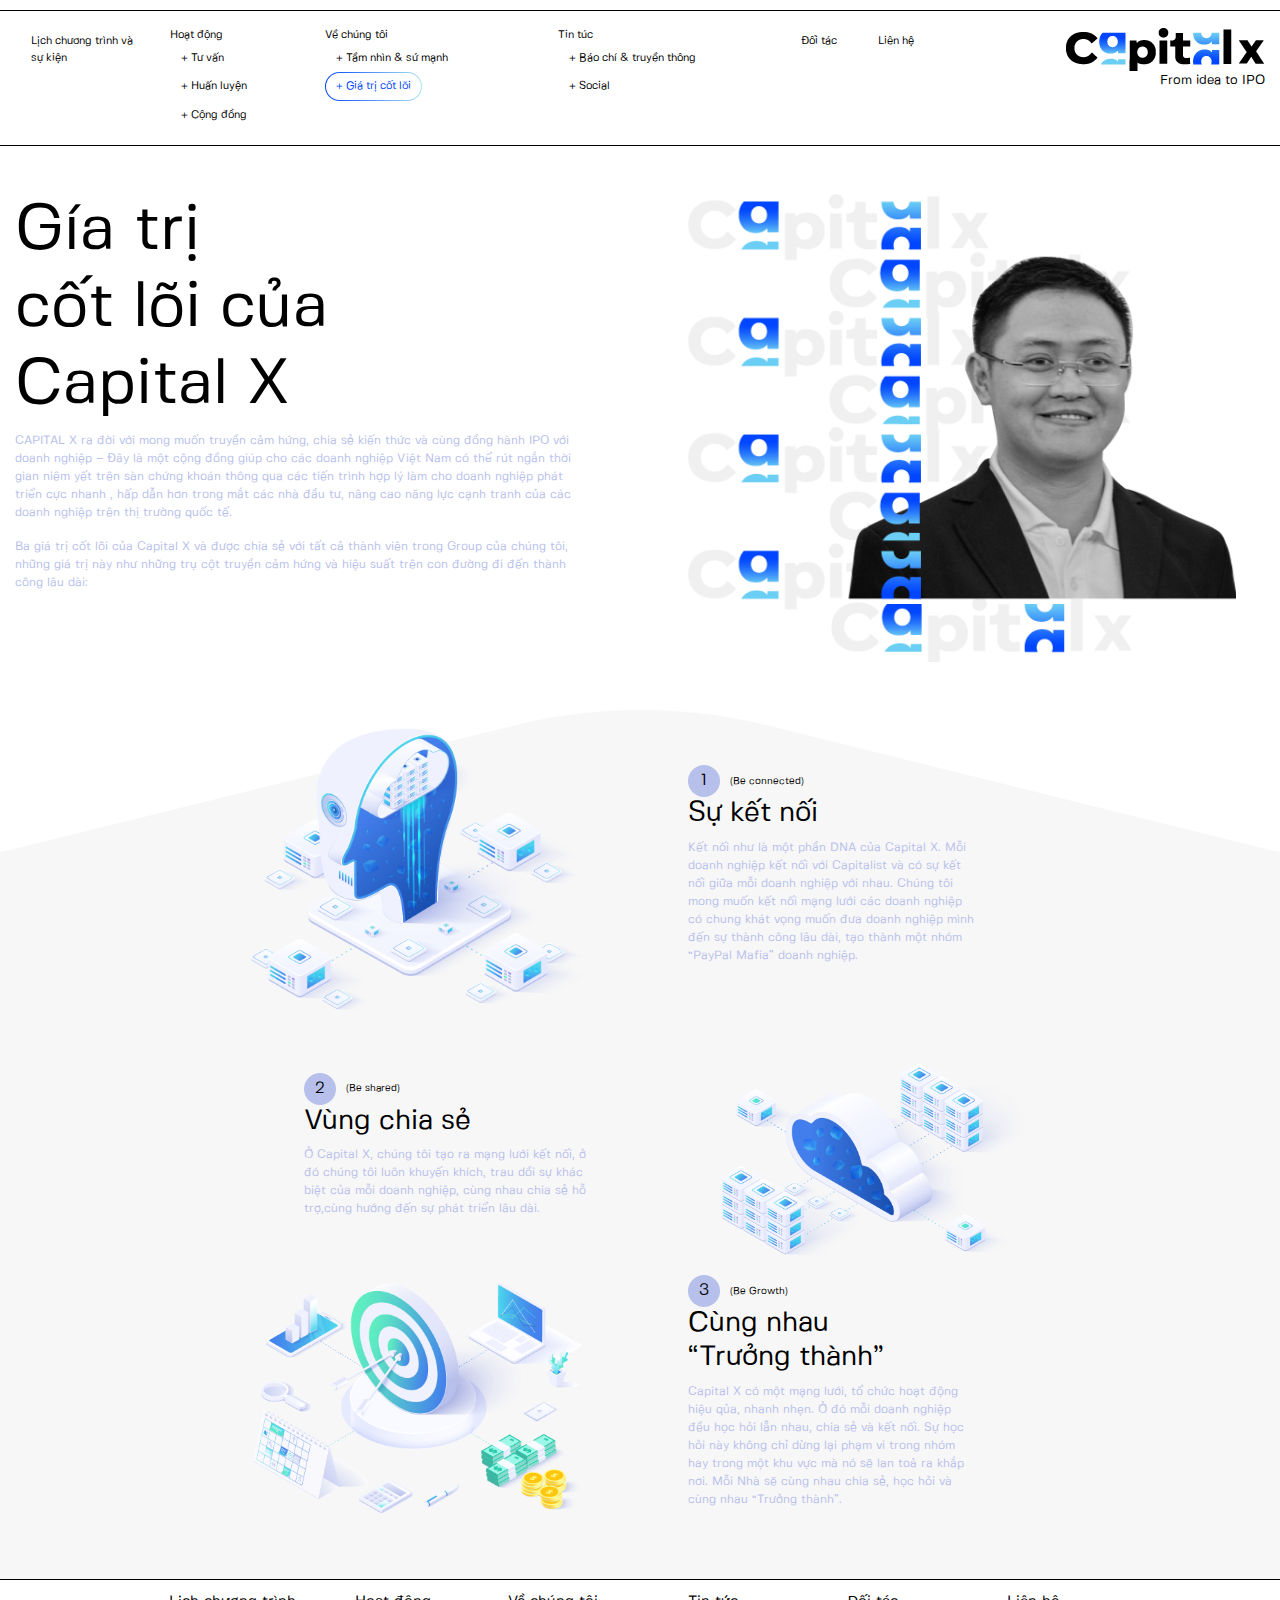
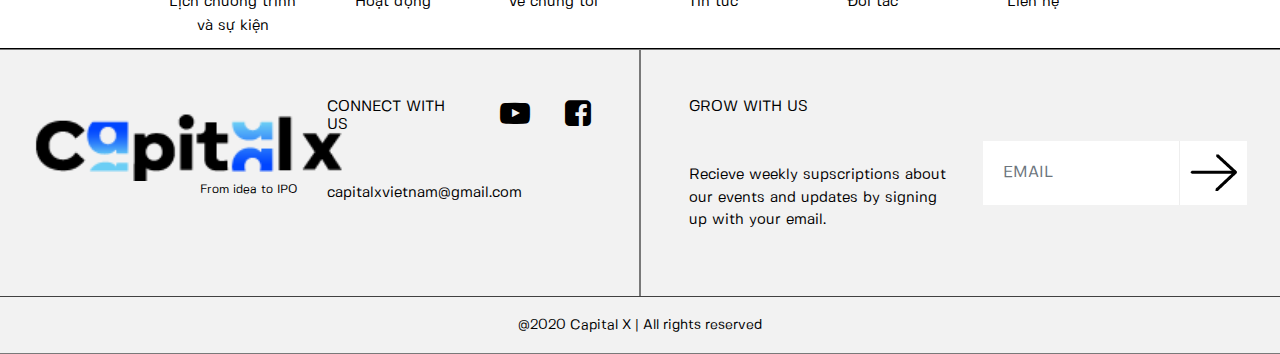
<file: gia-tri-cot-loi.html>
<!DOCTYPE html>
<html lang="en">
<head>
    <meta charset="UTF-8">
    <meta name="viewport" content="width=device-width, initial-scale=1.0">
    <title>Giá trị cốt lõi</title>
    <link rel="stylesheet" href="./static/css/bootstrap.min.css">
    <link rel="stylesheet" href="./static/css/font-awesome.min.css">
    <link rel="stylesheet" href="./static/css/main.css">
</head>
<body class="body-cut-off page-primary gia-tri-cot-loi-page">
    <section id="top-header">
        <div class="container border-top border-bottom">
            <div class="row pt-3 pb-3">
                <div class="col-9">
                    <div class="row m-0">
                        <div class="col-2 pl-0 pr-2">
                            <div class="font-11">
                                <a href="./lich-chuong-trinh-va-su-kien.html" class="menu-item custom-lichct">Lịch chương trình và sự kiện</a>
                            </div>
                        </div>
                        <div class="col-2 pl-0 pr-2">
                            <ul class="font-11">
                                <li>Hoạt động</li>
                                <li><a href="./tu-van.html" class="menu-item">+ Tư vấn</a></li>
                                <li><a href="./huan-luyen.html" class="menu-item">+ Huấn luyện</a></li>
                                <li><a class="menu-item">+ Cộng đồng</a></li>
                            </ul>
                        </div>
                        <div class="col-3 pl-0 pr-2">
                            <ul class="font-11">
                                <li>Về chúng tôi</li>
                                <li><a class="menu-item">+ Tầm nhìn & sứ mạnh</a></li>
                                <li><a href="./gia-tri-cot-loi.html" class="menu-item border-gradient">+ Giá trị cốt lõi</a></li>
                            </ul>
                        </div>
                        <div class="col-3 pl-0 pr-2">
                            <ul class="font-11">
                                <li>Tin túc</li>
                                <li><a class="menu-item">+ Báo chí & truyền thông</a></li>
                                <li><a class="menu-item">+ Social</a></li>
                            </ul>
                        </div>
                        <div class="col-1 pl-0 pr-2">
                            <a class="menu-item font-11">Đối tác</a>
                        </div>
                        <div class="col-1 pl-0 pr-2">
                            <a class="menu-item font-11">Liên hệ</a>
                        </div>
                    </div>
                </div>
                <div class="col-3 text-right">
                    <a href="./index.html" class="logo-link">
                        <img src="./static/images/Logo_Capitalx.png" alt="logo" />
                        <p class="text-right font-13">From idea to IPO</p>
                    </a>
                </div>
            </div>
        </div>
    </section>
    <section id="header">
        <div class="container">
            <div class="row mt-5">
                <div class="col-6 pr-5">
                    <h1>Gía trị<br/>cốt lõi của<br/>Capital X</h1>
                    <p class="font-12 text-xanh-lam ">CAPITAL X ra đời với mong muốn truyền cảm hứng, chia sẻ kiến thức và cùng đồng hành IPO với doanh nghiệp  – Đây là một cộng đồng giúp cho các doanh nghiệp Việt Nam có thể rút ngắn thời gian niêm yết trên sàn chứng khoán thông qua các tiến trình hợp lý làm cho doanh nghiệp phát triển cực nhanh , hấp dẫn hơn trong mắt các nhà đầu tư, nâng cao năng lực cạnh tranh của các doanh nghiệp trên thị trường quốc tế.  </p>
                    <p class="font-12 text-xanh-lam ">Ba giá trị cốt lõi của Capital X và được chia sẻ với tất cả thành viên trong Group của chúng tôi, những giá trị này như những trụ cột truyền cảm hứng và hiệu suất trên con đường đi đến thành công lâu dài: </p>
                </div>
                <div class="col-6 pl-5 image-cover">
                    <img src="./static//images/img_DMN-1.png" />
                </div>
            </div>
        </div>
    </section>
    <section id="content" class="bg-image">
        <div class="container">
            <div class="row mt-5 row-part">
                <div class="part-cover">
                    <div class="col-6 pr-5">
                        <div class="part-left">
                            <img src="./static//images/su-ket-noi.png" style="width: 350px;" />
                        </div>
                    </div>
                    <div class="col-6 pl-5 d-flex align-items-center">
                        <div class="part-right">
                            <div class="step"><div class="circle-tep">1</div><span class="step-name">(Be connected)</span></div>
                            <h3>Sự kết nối</h3>
                            <p class="font-12 text-xanh-lam">Kết nối như là một phần DNA của Capital X. Mỗi doanh nghiệp kết nối với Capitalist và có sự kết nối giữa mỗi doanh nghiệp với nhau. Chúng tôi mong muốn kết nối mạng lưới các doanh nghiệp có chung khát vọng muốn đưa doanh nghiệp mình đến sự thành công lâu dài, tạo thành một nhóm “PayPal Mafia” doanh nghiệp. </p>
                        </div>
                    </div>
                </div>
            </div>
            <div class="row row-part-reverse">
                <div class="part-cover">
                    <div class="col-6 pr-5 d-flex align-items-center">
                        <div class="part-left">
                            <div class="step"><div class="circle-tep">2</div><span class="step-name">(Be shared)</span></div>
                            <h3>Vùng chia sẻ</h3>
                            <p class="font-12 text-xanh-lam">Ở Capital X, chúng tôi tạo ra mạng lưới kết nối, ở đó chúng tôi luôn khuyến khích, trau dồi sự khác biệt của mỗi doanh nghiệp, cùng nhau chia sẻ hỗ trợ,cùng hướng đến sự phát triển lâu dài.</p>
                        </div>
                    </div>
                    <div class="col-6 pl-5">
                        <div class="part-right">
                            <img src="./static//images/su-chia-se.png" style="width: 350px;"  />
                        </div>
                    </div>
                </div>
            </div>
            <div class="row row-part">
                <div class="part-cover">
                    <div class="col-6 pr-5">
                        <div class="part-left">
                            <img src="./static//images/su-truong-thanh.png" style="width: 350px;"  />
                        </div>
                    </div>
                    <div class="col-6 pl-5 d-flex align-items-center">
                        <div class="part-right">
                            <div class="step"><div class="circle-tep">3</div><span class="step-name">(Be Growth)</span></div>
                            <h3>Cùng nhau<br />“Trưởng thành”</h3>
                            <p class="font-12 text-xanh-lam"> Capital X có một mạng lưới, tổ chức hoạt động hiệu qủa, nhanh nhẹn. Ở đó mỗi doanh nghiệp đều học hỏi lẫn nhau, chia sẻ và kết nối. Sự học hỏi này không chỉ dừng lại phạm vi trong nhóm hay trong một khu vực mà nó sẽ lan toả ra khắp nơi. Mỗi Nhà sẽ cùng nhau chia sẻ, học hỏi và cùng nhau “Trưởng thành”. </p>
                        </div>
                    </div>
                </div>
            </div>
        </div>
    </section>
    <section id="footer-menu" class="border-bottom border-top">
        <div class="container">
            <div class="row">
                <div class="col-12">
                    <div class="cover-menu">
                        <div class="row">
                            <div class="col-2 pl-0 text-center">
                                <a class="font-15">Lịch chương trình và sự kiện</a>
                            </div>
                            <div class="col-2 pl-0 text-center">
                                <a class="font-15">Hoạt động</a>
                            </div>
                            <div class="col-2 pl-0 text-center">
                                <a class="font-15">Về chúng tôi</a>
                            </div>
                            <div class="col-2 pl-0 text-center">
                                <a class="font-15">Tin tức</a>
                            </div>
                            <div class="col-2 pl-0 text-center">
                                <a class="font-15">Đối tác</a>
                            </div>
                            <div class="col-2 pl-0 text-center">
                                <a class="font-15">Liên hệ</a>
                            </div>
                        </div>
                </div>
            </div>
        </div>
        </div>
    </section>
    <section id="footer" class="border-bottom-grey border-top-grey">
        <div class="custom-container">
            <div class="row">
                <div class="col-6 p-5 border-right-grey">
                    <div class="row">
                        <div class="col-6">
                            <div class="logo-cover">
                                <img src="./static/images/Logo_Capitalx.png" />
                                <p class="text-right font-12">From idea to IPO</p>
                            </div>
                        </div>
                        <div class="col-6">
                            <h5 class="font-15 text-uppercase mb-5 d-flex align-items-center">CONNECT WITH US&nbsp;&nbsp;&nbsp;&nbsp;&nbsp;&nbsp;&nbsp;&nbsp;<a class="font-30"><i class="fa fa-youtube-play" aria-hidden="true"></i></a>&nbsp;&nbsp;&nbsp;&nbsp;&nbsp;&nbsp;&nbsp;<a class="font-30"><i class="fa fa-facebook-square" aria-hidden="true"></i></a></h5>
                            <p class="font-15">capitalxvietnam@gmail.com</p>
                        </div>
                    </div>
                </div>
                <div class="col-6 p-5 border-left-grey">
                    <div class="row">
                        <div class="col-6">
                            <h5 class="font-15 text-uppercase mb-5">GROW WITH US</h5>
                            <p class="font-15">Recieve weekly supscriptions about our events and updates by signing up with your email.</p>
                        </div>
                        <div class="col-6 d-flex align-items-center">
                            <div class="input-group">
                                <input class="form-control text-uppercase email-subscribe" type="email" placeholder="Email" />
                                <div class="input-group-append">
                                    <span class="input-group-text"><img src="./static/images/right-arrow.png" alt="">
                                    </span>
                                </div>
                            </div>
                        </div>
                    </div>
                </div>
            </div>
        </div>
        <div class="row border-top-black p-3 m-0">
            <div class="col-12 text-center">
                <a class="font-14">@2020 Capital X | All rights reserved</a>
            </div>
        </div>
    </section>
</body>
<script src="./static/js/bootstrap.min.js"></script>
</html>
</file>
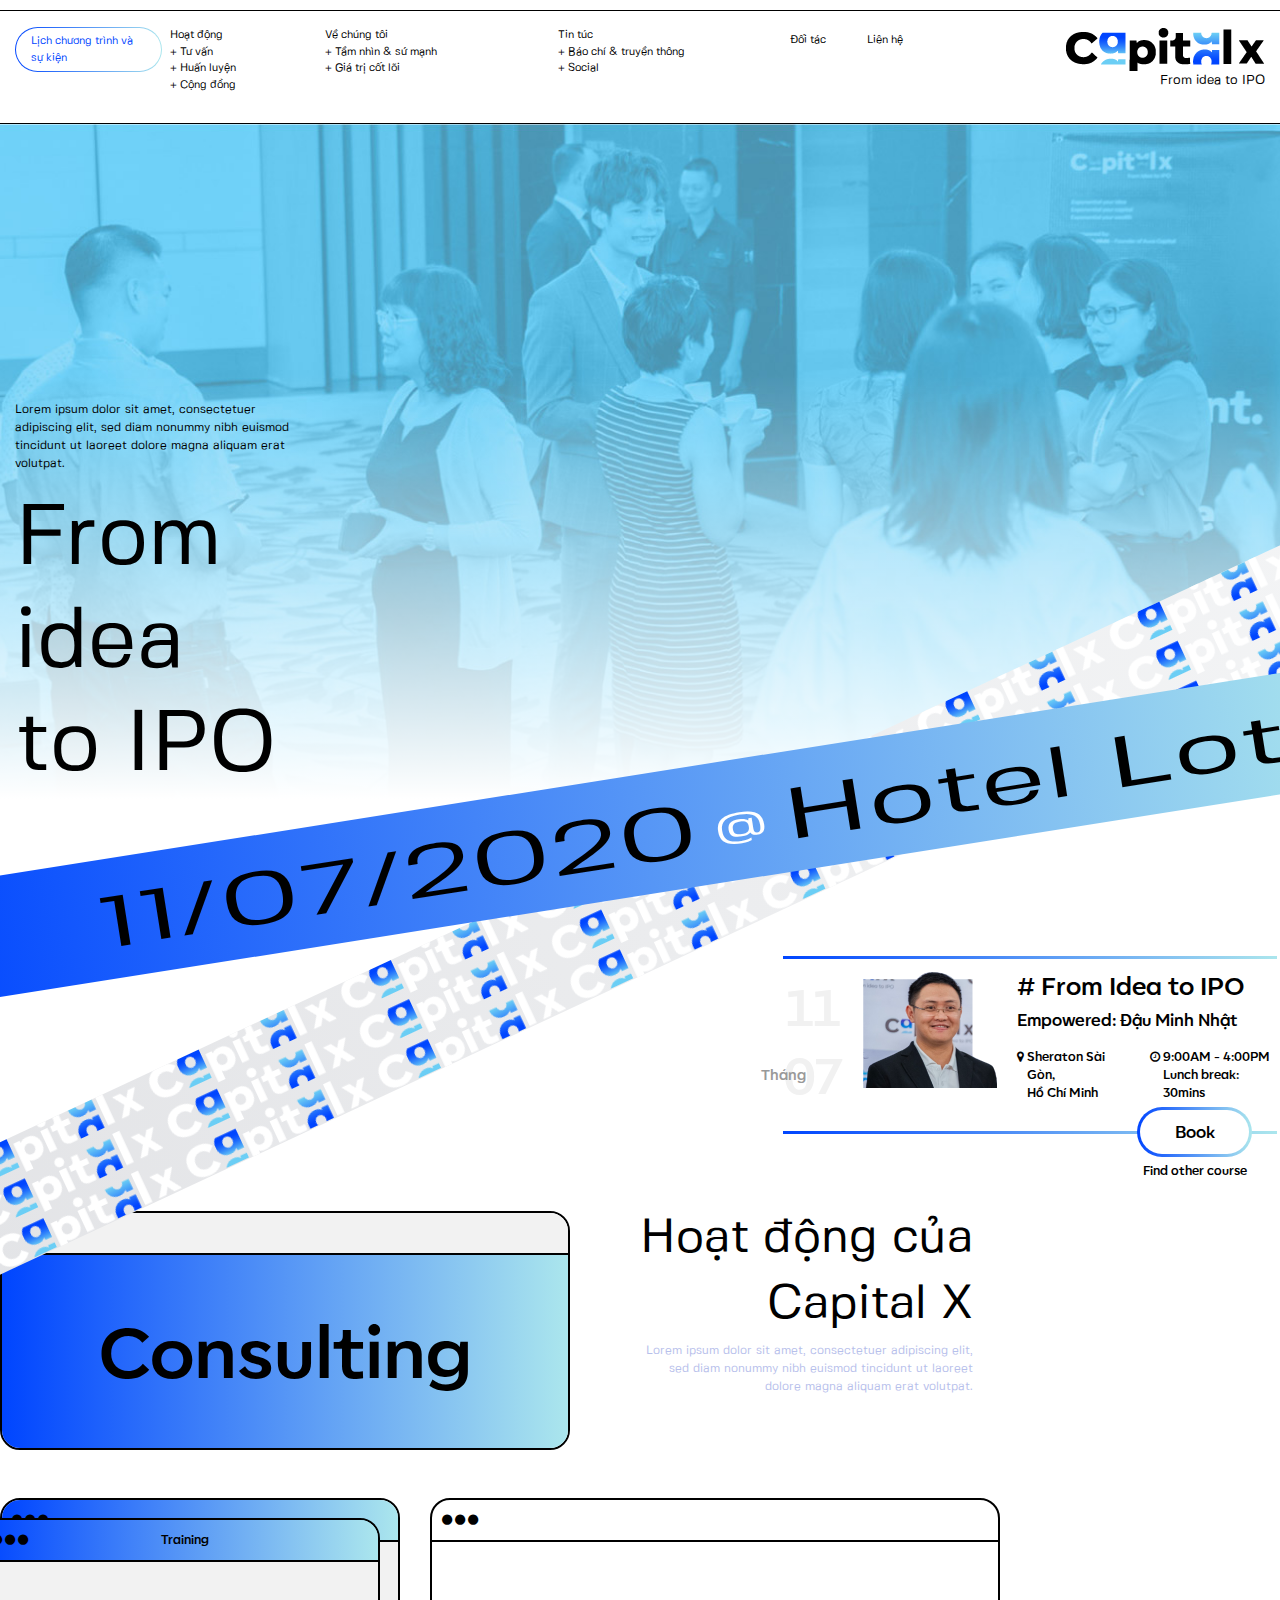
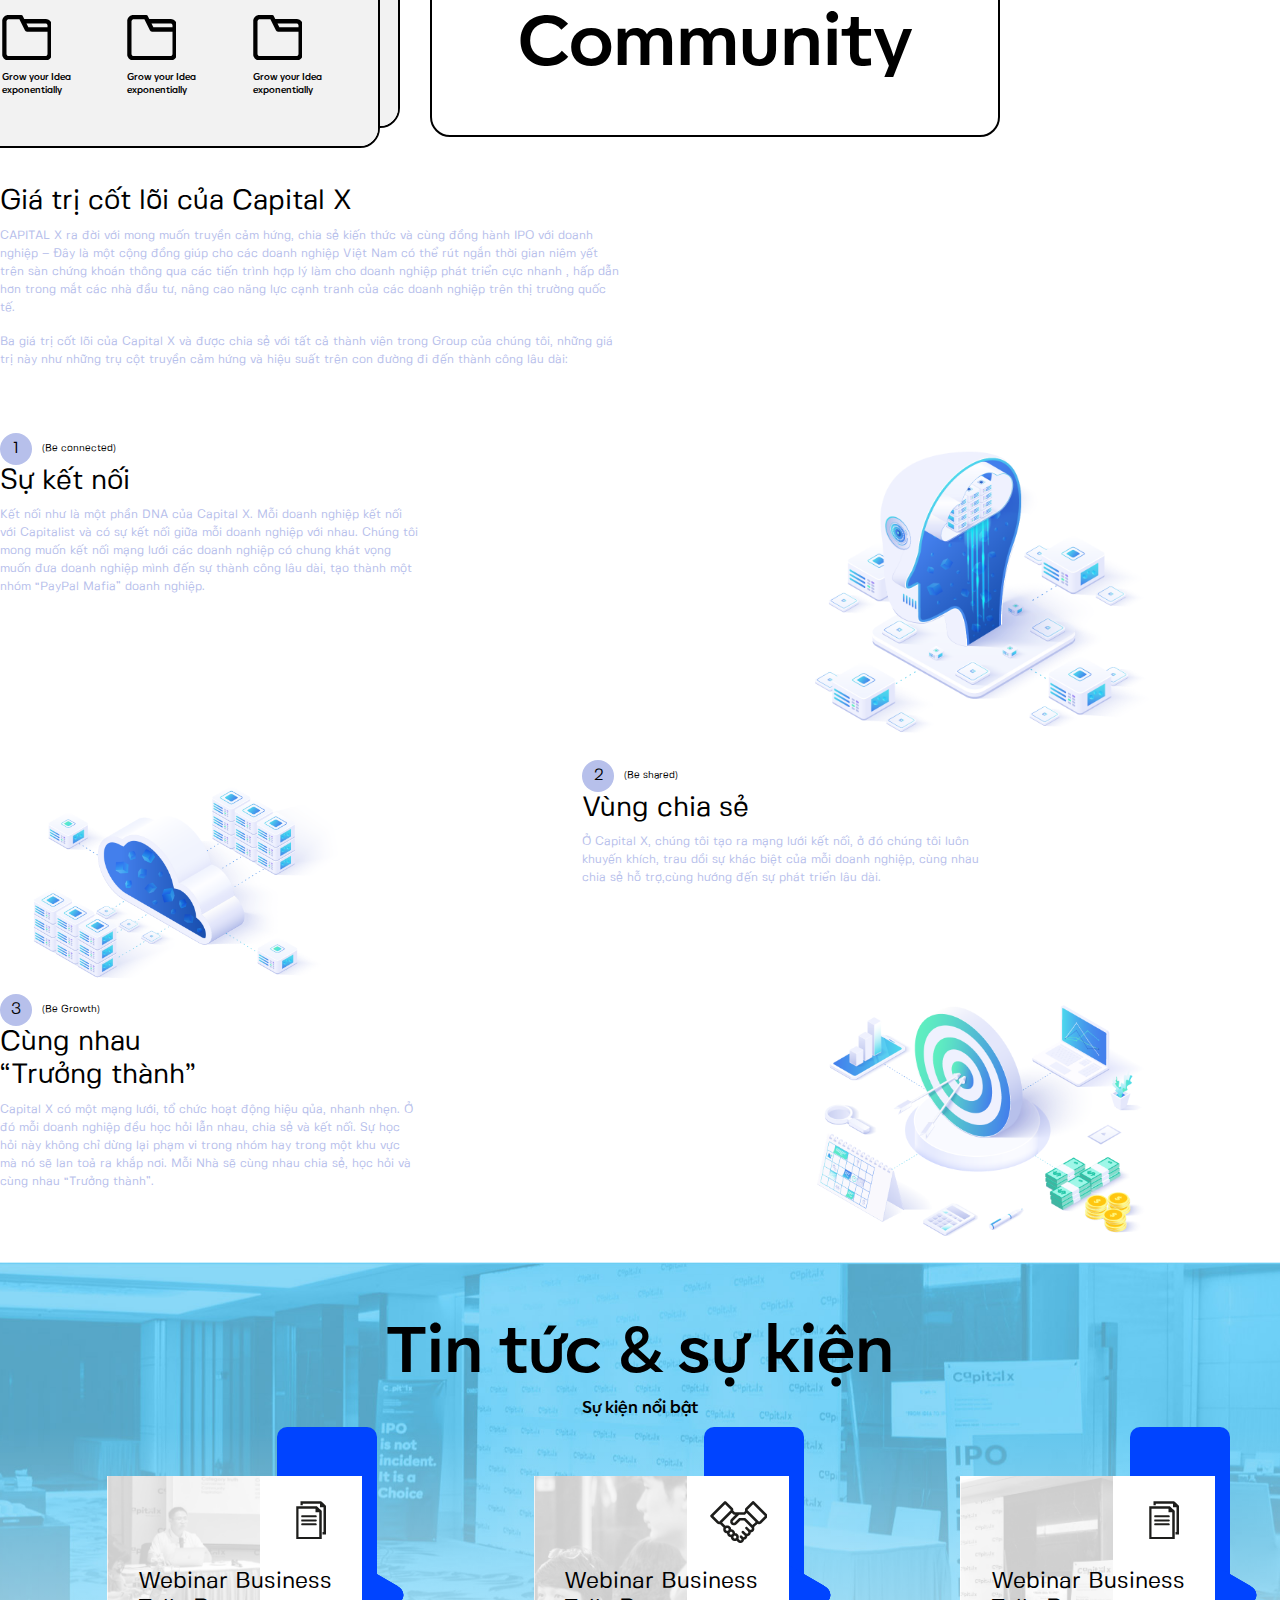
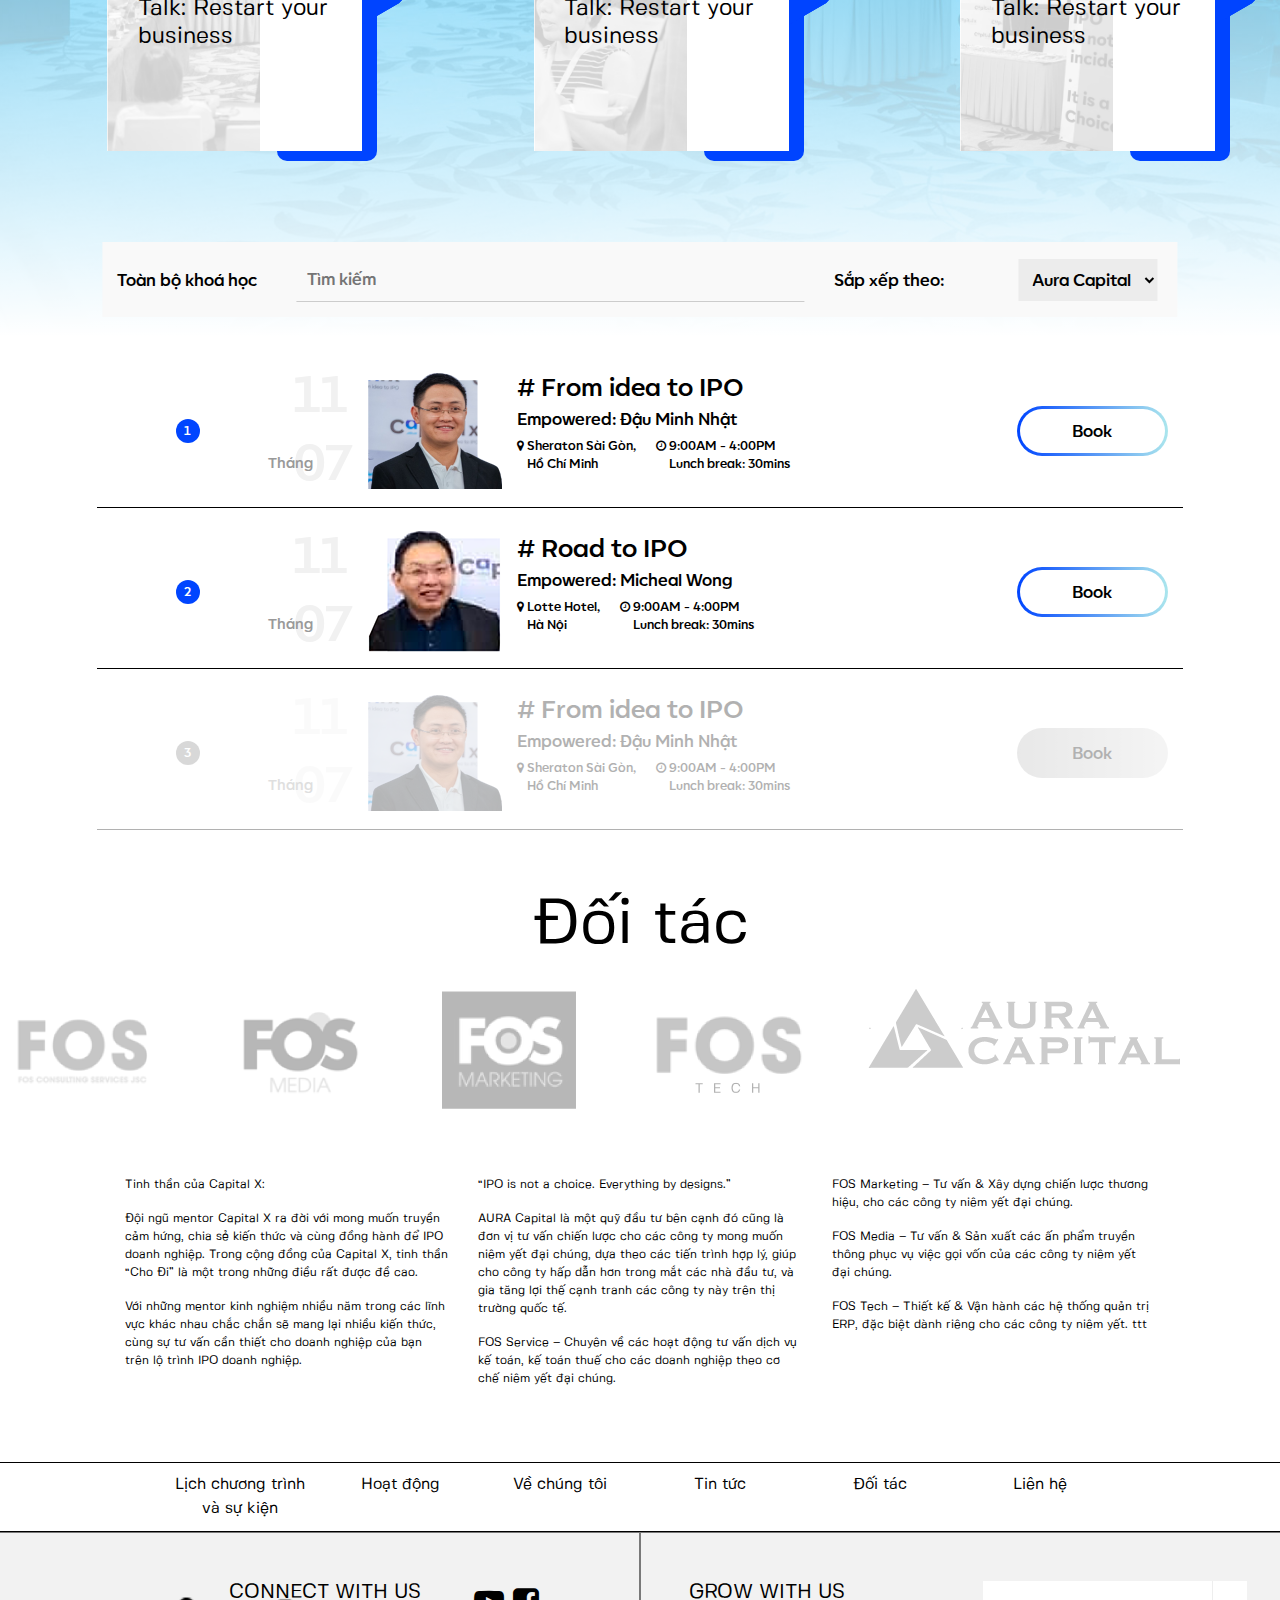
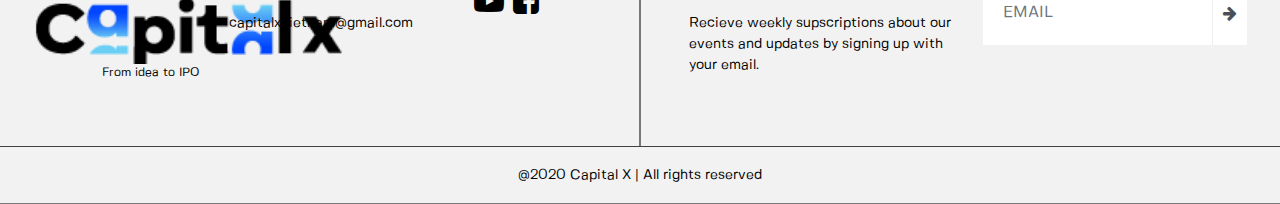
<file: home.html>
<!DOCTYPE html>
<html lang="en">
<head>
    <meta charset="UTF-8">
    <meta name="viewport" content="width=device-width, initial-scale=1.0">
    <title>Home</title>
    <link rel="stylesheet" href="./static/css/bootstrap.min.css">
    <link rel="stylesheet" href="./static/css/font-awesome.min.css">
    <link rel="stylesheet" href="./static/css/main.css">
</head>
<body class="body-cut-off page-primary home-page">
    <section id="top-header">
        <div class="container border-top border-bottom">
            <div class="row pt-3 pb-3">
                <div class="col-9">
                    <div class="row m-0">
                        <div class="col-2 pl-0 pr-2">
                            <div class="font-11">
                                <a class="border-gradient custom-lichct">Lịch chương trình và sự kiện</a>
                            </div>
                        </div>
                        <div class="col-2 pl-0 pr-2">
                            <ul class="font-11">
                                <li>Hoạt động</li>
                                <li><a>+ Tư vấn</a></li>
                                <li><a>+ Huấn luyện</a></li>
                                <li><a>+ Cộng đồng</a></li>
                            </ul>
                        </div>
                        <div class="col-3 pl-0 pr-2">
                            <ul class="font-11">
                                <li>Về chúng tôi</li>
                                <li><a>+ Tầm nhìn & sứ mạnh</a></li>
                                <li><a>+ Giá trị cốt lõi</a></li>
                            </ul>
                        </div>
                        <div class="col-3 pl-0 pr-2">
                            <ul class="font-11">
                                <li>Tin túc</li>
                                <li><a>+ Báo chí & truyền thông</a></li>
                                <li><a>+ Social</a></li>
                            </ul>
                        </div>
                        <div class="col-1 pl-0 pr-2">
                            <a class="font-11">Đối tác</a>
                        </div>
                        <div class="col-1 pl-0 pr-2">
                            <a class="font-11">Liên hệ</a>
                        </div>
                    </div>
                </div>
                <div class="col-3 text-right">
                    <img src="./static/images/Logo_Capitalx.png" alt="logo" />
                    <p class="text-right font-13">From idea to IPO</p>
                </div>
            </div>
        </div>
    </section>
    <section id="header">
        <div id="banner-header">
            <div class="cover-banner-bottom-overlay">
                <div class="container position-relative custom-banner">
                        <div class="cover-text-box">
                            <p class="font-12">Lorem ipsum dolor sit amet, consectetuer adipiscing elit, sed diam nonummy nibh euismod tincidunt ut laoreet dolore magna aliquam erat volutpat. </p>
                            <h2>From</h2>
                            <h2>idea</h2>
                            <h2>to IPO</h2>
                        </div>
                </div>
            </div>
        </div>
        <div class="ribbon-1">
            <div class="text">
                <div id="mainDiv">
                    <div id="div1">&nbsp;<span>11/07/2020</span> <span class="custom-text">@</span> <span>Hotel Lotte</span></div>
                    <div id="div2"><span>11/07/2020</span> <span class="custom-text">@</span> <span>Hotel Lotte</span>&nbsp;</div>
                </div>
            </div>
        </div>
        <div class="ribbon-2">
        </div>
    </section>
    <section id="book-section">
        <div class="container">
            <div class="row">
                <div class="ceo-book ml-auto mr-0">
                    <div class="day-left">
                        <h4>11</h4>
                        <h4><span>Tháng</span>07</h4>
                    </div>
                    <div class="avatar-ceo">
                        <img src="./static/images/img_DMN.png" />
                    </div>
                    <div class="text-cover">
                        <h4># From Idea to IPO</h4>
                        <p>Empowered: Đậu Minh Nhật</p>
                        <div class="bottom-text">
                            <div class="left-box">
                                <i class="fa fa-map-marker" aria-hidden="true"></i>&nbsp;
                                <p>Sheraton Sài Gòn,<br />Hồ Chí Minh</p>
                            </div>
                            <div class="right-box">
                                <i class="fa fa-clock-o" aria-hidden="true"></i>&nbsp;
                                <p>9:00AM - 4:00PM<br />Lunch break: 30mins</p>
                            </div>
                        </div>
                    </div>
                    <div class="book-cover">
                        <div class="book-btn"><div class="btn-border">Book</div></div>
                        <a class="font-12 text-decoration-underline">Find other course</a>
                    </div>
                </div>
            </div>
        </div>
    </section>
    <section id="action-section">
        <div class="container">
            <div class="row m-0 ml-170 mr-50">
                <div class="col-12 p-0">
                    <div class="row">
                        <div class="a-card">
                            <div class="card-title card-title-radius" style="background: #f2f2f2;">
                                <i class="fa fa-circle" aria-hidden="true"></i>&nbsp;<i class="fa fa-circle" aria-hidden="true"></i>&nbsp;<i class="fa fa-circle" aria-hidden="true"></i>
                            </div>
                            <div class="card-content bg-gradient card-content-radius">
                                <a>Consulting</a>
                            </div>
                        </div>
                        <div class="action">
                            <h4>Hoạt động của</h4>
                            <h4>Capital X</h4>
                            <p class="font-12 m-0 text-xanh-lam">Lorem ipsum dolor sit amet, consectetuer adipiscing elit,</p>
                            <p class="font-12 m-0 text-xanh-lam">sed diam nonummy nibh euismod tincidunt ut laoreet</p>
                            <p class="font-12 m-0 text-xanh-lam">dolore magna aliquam erat volutpat.</p>
                        </div>
                    </div>
                    <div class="row mt-5 position-relative">
                        <div class="a-card small-card">
                            <div class="card-title bg-gradient card-title-radius justify-content-center align-items-center">
                                <span style="white-space: nowrap;"><i class="fa fa-circle" aria-hidden="true"></i>&nbsp;<i class="fa fa-circle" aria-hidden="true"></i>&nbsp;<i class="fa fa-circle" aria-hidden="true"></i></span><a style="text-align: center; flex: 1 1 100%;"></a><span style="visibility: hidden;white-space: nowrap;"><i class="fa fa-circle" aria-hidden="true"></i>&nbsp;<i class="fa fa-circle" aria-hidden="true"></i>&nbsp;<i class="fa fa-circle" aria-hidden="true"></i></span>
                            </div>
                            <div class="card-content" style="background: #F2F2F2;">
                                
                            </div>
                        </div>
                        <div class="a-card small-card" style="position: absolute; left: -20px; top: 20px;">
                            <div class="card-title bg-gradient card-title-radius justify-content-center align-items-center">
                                <span style="white-space: nowrap;"><i class="fa fa-circle" aria-hidden="true"></i>&nbsp;<i class="fa fa-circle" aria-hidden="true"></i>&nbsp;<i class="fa fa-circle" aria-hidden="true"></i></span><a style="text-align: center; flex: 1 1 100%;">Training</a><span style="visibility: hidden;white-space: nowrap;"><i class="fa fa-circle" aria-hidden="true"></i>&nbsp;<i class="fa fa-circle" aria-hidden="true"></i>&nbsp;<i class="fa fa-circle" aria-hidden="true"></i></span>
                            </div>
                            <div class="card-content" style="background: #F2F2F2; padding-left: 20px;">
                                <div class="row m-0">
                                    <div class="col-4 p-0 pr-2">
                                        <img src="./static/images/icon_folder.png" alt="" />
                                        <p class="font-9">Grow your Idea exponentially</p>
                                    </div>
                                    <div class="col-4 p-0 pr-2">
                                        <img src="./static/images/icon_folder.png" alt="" />
                                        <p class="font-9">Grow your Idea exponentially</p>
                                    </div>
                                    <div class="col-4 p-0 pr-2">
                                        <img src="./static/images/icon_folder.png" alt="" />
                                        <p class="font-9">Grow your Idea exponentially</p>
                                    </div>
                                </div>
                            </div>
                        </div>
                        <div class="a-card ml-30">
                            <div class="card-title">
                                <i class="fa fa-circle" aria-hidden="true"></i>&nbsp;<i class="fa fa-circle" aria-hidden="true"></i>&nbsp;<i class="fa fa-circle" aria-hidden="true"></i>
                            </div>
                            <div class="card-content">
                                <a>Community</a>
                            </div>
                        </div>
                    </div>
                    <div class="row mt-5">
                        <div class="value-text">
                            <h3>Giá trị cốt lõi của Capital X</h3>
                            <p class="font-12 text-xanh-lam">CAPITAL X ra đời với mong muốn truyền cảm hứng, chia sẻ kiến thức và cùng đồng hành IPO với doanh nghiệp  – Đây là một cộng đồng giúp cho các doanh nghiệp Việt Nam có thể rút ngắn thời gian niêm yết trên sàn chứng khoán thông qua các tiến trình hợp lý làm cho doanh nghiệp phát triển cực nhanh , hấp dẫn hơn trong mắt các nhà đầu tư, nâng cao năng lực cạnh tranh của các doanh nghiệp trên thị trường quốc tế. </p>
                            <p class="font-12 text-xanh-lam">Ba giá trị cốt lõi của Capital X và được chia sẻ với tất cả thành viên trong Group của chúng tôi, những giá trị này như những trụ cột truyền cảm hứng và hiệu suất trên con đường đi đến thành công lâu dài: </p>
                        </div>
                    </div>
                    <div class="row mt-5 row-part">
                        <div class="part-cover">
                            <div class="part-left">
                                <div class="step"><div class="circle-tep">1</div><span class="step-name">(Be connected)</span></div>
                                <h3>Sự kết nối</h3>
                                <p class="font-12 text-xanh-lam">Kết nối như là một phần DNA của Capital X. Mỗi doanh nghiệp kết nối với Capitalist và có sự kết nối giữa mỗi doanh nghiệp với nhau. Chúng tôi mong muốn kết nối mạng lưới các doanh nghiệp có chung khát vọng muốn đưa doanh nghiệp mình đến sự thành công lâu dài, tạo thành một nhóm “PayPal Mafia” doanh nghiệp. </p>
                            </div>
                            <div class="part-right">
                                <img src="./static//images/su-ket-noi.png" style="width: 350px;" />
                            </div>
                        </div>
                    </div>
                    <div class="row row-part-reverse">
                        <div class="part-cover">
                            <div class="part-left">
                                <img src="./static//images/su-chia-se.png" style="width: 350px;"  />
                            </div>
                            <div class="part-right">
                                <div class="step"><div class="circle-tep">2</div><span class="step-name">(Be shared)</span></div>
                                <h3>Vùng chia sẻ</h3>
                                <p class="font-12 text-xanh-lam">Ở Capital X, chúng tôi tạo ra mạng lưới kết nối, ở đó chúng tôi luôn khuyến khích, trau dồi sự khác biệt của mỗi doanh nghiệp, cùng nhau chia sẻ hỗ trợ,cùng hướng đến sự phát triển lâu dài.</p>
                            </div>
                        </div>
                    </div>
                    <div class="row row-part">
                        <div class="part-cover">
                            <div class="part-left">
                                <div class="step"><div class="circle-tep">3</div><span class="step-name">(Be Growth)</span></div>
                                <h3>Cùng nhau<br />“Trưởng thành”</h3>
                                <p class="font-12 text-xanh-lam"> Capital X có một mạng lưới, tổ chức hoạt động hiệu qủa, nhanh nhẹn. Ở đó mỗi doanh nghiệp đều học hỏi lẫn nhau, chia sẻ và kết nối. Sự học hỏi này không chỉ dừng lại phạm vi trong nhóm hay trong một khu vực mà nó sẽ lan toả ra khắp nơi. Mỗi Nhà sẽ cùng nhau chia sẻ, học hỏi và cùng nhau “Trưởng thành”. </p>
                            </div>
                            <div class="part-right">
                                <img src="./static//images/su-truong-thanh.png" style="width: 350px;"  />
                            </div>
                        </div>
                    </div>
                </div>
            </div>
        </div>
    </section>
    <section id="tin-tuc-su-kien">
        <div class="container">
            <div class="row pt-5">
                <div class="col-12 text-center">
                    <h1>Tin tức & sự kiện</h1>
                    <p>Sự kiện nổi bật</p>
                </div>
            </div>
        </div>
        <div class="cover-banner-bottom-overlay">
            <div class="container">
                <div class="row">
                    <div class="col-4">
                        <div class="card-tin-tuc">
                            <div class="bg-arraw">
                                <div class="arrow-triangle right"></div>
                            </div>
                            <div class="card-image card-image-1">
                                <img src="./static/images/img_news_5.png" />
                                <h5>Webinar Business<br/>Talk: Restart your<br/>business</h5>
                            </div>
                        </div>
                    </div>
                    <div class="col-4">
                        <div class="card-tin-tuc">
                            <div class="bg-arraw">
                                <div class="arrow-triangle right"></div>
                            </div>
                            <div class="card-image card-image-2">
                                <img src="./static/images/img_news_6.png" />
                                <h5>Webinar Business<br/>Talk: Restart your<br/>business</h5>
                            </div>
                        </div>
                    </div>
                    <div class="col-4">
                        <div class="card-tin-tuc">
                            <div class="bg-arraw">
                                <div class="arrow-triangle right"></div>
                            </div>
                            <div class="card-image card-image-3">
                                <img src="./static/images/img_news_5.png" />
                                <h5>Webinar Business<br/>Talk: Restart your<br/>business</h5>
                            </div>
                        </div>
                    </div>
                </div>
                <div class="seach-filter">
                    <div class="row align-items-center">
                        <div class="col-2">
                            <label class="m-0">Toàn bộ khoá học</label>
                        </div>
                        <div class="col-6 text-center">
                            <input class="search-box" type="text" placeholder="Tìm kiếm" />
                        </div>
                        <div class="col-2">
                            <label class="m-0">Sắp xếp theo: </label>
                        </div>
                        <div class="col-2 text-center">
                            <select class="select-sort">
                                <option selected>Aura Capital</option>
                            </select>
                        </div>
                    </div>
                </div>
            </div>
        </div>
    </section>
    <section id="listing-section">
        <div class="container">
            <div class="row">
                <div class="listing-cover">
                    <div class="row mt-2 border-bottom pt-2 pb-2 justify-content-center align-items-center">
                        <div class="col-2">
                            <span class="circle-number circle-blue ml-auto mr-auto">1</span>
                        </div>
                        <div class="col-8">
                            <div class="content-center">
                                <div class="date">
                                    <h4>11</h4>
                                    <h4><span>Tháng</span>07</h4>
                                </div>
                                <div class="avatar">
                                    <img src="./static/images/img_DMN.png" />
                                </div>
                                <div class="content-detail">
                                    <h4># From idea to IPO</h4>
                                    <h6>Empowered: Đậu Minh Nhật</h6>
                                    <div class="bottom-text">
                                        <div class="left-box">
                                            <i class="fa fa-map-marker" aria-hidden="true"></i>&nbsp;
                                            <p>Sheraton Sài Gòn,<br />Hồ Chí Minh</p>
                                        </div>
                                        <div class="right-box">
                                            <i class="fa fa-clock-o" aria-hidden="true"></i>&nbsp;
                                            <p>9:00AM - 4:00PM<br />Lunch break: 30mins</p>
                                        </div>
                                    </div>
                                </div>
                            </div>
                        </div>
                        <div class="col-2">
                            <div class="book-btn"><div class="btn-border">Book</div></div>
                        </div>
                    </div>
                    <div class="row mt-2 border-bottom pt-2 pb-2 justify-content-center align-items-center">
                        <div class="col-2">
                            <span class="circle-number circle-blue ml-auto mr-auto">2</span>
                        </div>
                        <div class="col-8">
                            <div class="content-center">
                                <div class="date">
                                    <h4>11</h4>
                                    <h4><span>Tháng</span>07</h4>
                                </div>
                                <div class="avatar">
                                    <img src="./static/images/avatar_wong.png" />
                                </div>
                                <div class="content-detail">
                                    <h4># Road to IPO</h4>
                                    <h6>Empowered: Micheal Wong</h6>
                                    <div class="bottom-text">
                                        <div class="left-box">
                                            <i class="fa fa-map-marker" aria-hidden="true"></i>&nbsp;
                                            <p>Lotte Hotel,<br />Hà Nội</p>
                                        </div>
                                        <div class="right-box">
                                            <i class="fa fa-clock-o" aria-hidden="true"></i>&nbsp;
                                            <p>9:00AM - 4:00PM<br />Lunch break: 30mins</p>
                                        </div>
                                    </div>
                                </div>
                            </div>
                        </div>
                        <div class="col-2">
                            <div class="book-btn"><div class="btn-border">Book</div></div>
                        </div>
                    </div>
                    <div class="row mt-2 border-bottom pt-2 pb-2 justify-content-center align-items-center disabled">
                        <div class="col-2">
                            <span class="circle-number circle-grey ml-auto mr-auto">3</span>
                        </div>
                        <div class="col-8">
                            <div class="content-center">
                                <div class="date">
                                    <h4>11</h4>
                                    <h4><span>Tháng</span>07</h4>
                                </div>
                                <div class="avatar">
                                    <img src="./static/images/img_DMN.png" />
                                </div>
                                <div class="content-detail">
                                    <h4># From idea to IPO</h4>
                                    <h6>Empowered: Đậu Minh Nhật</h6>
                                    <div class="bottom-text">
                                        <div class="left-box">
                                            <i class="fa fa-map-marker" aria-hidden="true"></i>&nbsp;
                                            <p>Sheraton Sài Gòn,<br />Hồ Chí Minh</p>
                                        </div>
                                        <div class="right-box">
                                            <i class="fa fa-clock-o" aria-hidden="true"></i>&nbsp;
                                            <p>9:00AM - 4:00PM<br />Lunch break: 30mins</p>
                                        </div>
                                    </div>
                                </div>
                            </div>
                        </div>
                        <div class="col-2">
                            <div class="book-btn"><div class="btn-border">Book</div></div>
                        </div>
                    </div>
                </div>
            </div>
        </div>
    </section>
    <section id="doi-tac">
        <div class="container">
            <div class="row text-center mt-5">
                <div class="col-12">
                    <h1>Đối tác</h1>
                </div>
            </div>
            <div class="row mt-3">
                <div class="col-2">
                    <img src="./static//images/logo_fos.png" />
                </div>
                <div class="col-2">
                    <img src="./static//images/logo_fos-1.png" />
                </div>
                <div class="col-2">
                    <img src="./static//images/logo_fos-2.png" />
                </div>
                <div class="col-2">
                    <img src="./static//images/logo_fos-3.png" />
                </div>
                <div class="col-4">
                    <img src="./static//images/Aura_logo.png" />
                </div>
            </div>
            <div class="row mb-5 mt-5">
                <div class="col-12">
                    <div class="doi-tac-text">
                        <div class="row">
                            <div class="col-4">
                                <p class="font-12">Tinh thần của Capital X:</p>
                                <p class="font-12">Đội ngũ mentor Capital X ra đời với mong muốn truyền cảm hứng, chia sẻ kiến thức và cùng đồng hành để IPO doanh nghiệp. Trong cộng đồng của Capital X, tinh thần “Cho Đi” là một trong những điều rất được đề cao. </p>
                                <p class="font-12">Với những mentor kinh nghiệm nhiều năm trong các lĩnh vực khác nhau chắc chắn sẽ mang lại nhiều kiến thức, cùng sự tư vấn cần thiết cho doanh nghiệp của bạn trên lộ trình IPO doanh nghiệp. </p>
                            </div>
                            <div class="col-4">
                                <p class="font-12">“IPO is not a choice. Everything by designs.”</p>
                                <p class="font-12">AURA Capital là một quỹ đầu tư bên cạnh đó cũng là đơn vị tư vấn chiến lược cho các công ty mong muốn niêm yết đại chúng, dựa theo các tiến trình hợp lý, giúp cho công ty hấp dẫn hơn trong mắt các nhà đầu tư, và gia tăng lợi thế cạnh tranh các công ty này trên thị trường quốc tế.</p>
                                <p class="font-12">FOS Service – Chuyên về các hoạt động tư vấn dịch vụ kế toán, kế toán thuế cho các doanh nghiệp theo cơ chế niêm yết đại chúng.</p>
                            </div>
                            <div class="col-4">
                                <p class="font-12">FOS Marketing – Tư vấn & Xây dựng chiến lược thương hiệu, cho các công ty niêm yết đại chúng. </p>
                                <p class="font-12">FOS Media – Tư vấn & Sản xuất các ấn phẩm truyền thông phục vụ việc gọi vốn của các công ty niêm yết đại chúng. </p>
                                <p class="font-12">FOS Tech – Thiết kế & Vận hành các hệ thống quản trị ERP, đặc biệt dành riêng cho các công ty niêm yết. ttt</p>
                            </div>
                        </div>
                    </div>
                </div>
            </div>
        </div>
    </section>
    <section id="footer-menu" class="border-bottom border-top">
        <div class="container">
            <div class="row">
                <div class="col-12">
                    <div class="cover-menu">
                        <div class="row">
                            <div class="col-2 text-center">
                                <a>Lịch chương trình và sự kiện</a>
                            </div>
                            <div class="col-2 text-center">
                                <a>Hoạt động</a>
                            </div>
                            <div class="col-2 text-center">
                                <a>Về chúng tôi</a>
                            </div>
                            <div class="col-2 text-center">
                                <a>Tin tức</a>
                            </div>
                            <div class="col-2 text-center">
                                <a>Đối tác</a>
                            </div>
                            <div class="col-2 text-center">
                                <a>Liên hệ</a>
                            </div>
                        </div>
                </div>
            </div>
        </div>
        </div>
    </section>
    <section id="footer" class="border-bottom-grey border-top-grey">
        <div class="custom-container">
            <div class="row">
                <div class="col-6 p-5 border-right-grey">
                    <div class="row">
                        <div class="col-4">
                            <div class="logo-cover">
                                <img src="./static/images/Logo_Capitalx.png" />
                                <p class="text-right font-12">From idea to IPO</p>
                            </div>
                        </div>
                        <div class="col-5">
                            <h5 class="text-uppercase">CONNECT WITH US</h5>
                            <p class="font-14">capitalxvietnam@gmail.com</p>
                        </div>
                        <div class="col-3 d-flex font-30">
                            <a><i class="fa fa-youtube-play" aria-hidden="true"></i></a>&nbsp;<a><i class="fa fa-facebook-square" aria-hidden="true"></i></a>
                        </div>
                    </div>
                </div>
                <div class="col-6 p-5 border-left-grey">
                    <div class="row">
                        <div class="col-6">
                            <h5 class="text-uppercase">GROW WITH US</h5>
                            <p class="font-14">Recieve weekly supscriptions about our events and updates by signing up with your email.</p>
                        </div>
                        <div class="col-6">
                            <div class="input-group">
                                <input class="form-control text-uppercase email-subscribe" type="email" placeholder="Email" />
                                <div class="input-group-append">
                                    <span class="input-group-text"><i class="fa fa-arrow-right" aria-hidden="true"></i>
                                    </span>
                                </div>
                            </div>
                        </div>
                    </div>
                </div>
            </div>
        </div>
        <div class="row border-top-black p-3 m-0">
            <div class="col-12 text-center">
                <a class="font-14">@2020 Capital X | All rights reserved</a>
            </div>
        </div>
    </section>
</body>
<script src="./static/js/jquery.min.js"></script>
<script src="./static/js/bootstrap.min.js"></script>
<script>
    $(document).ready(function(){
        $('#mainDiv').width($('#div1').width());
    });
</script>
</html>
</file>
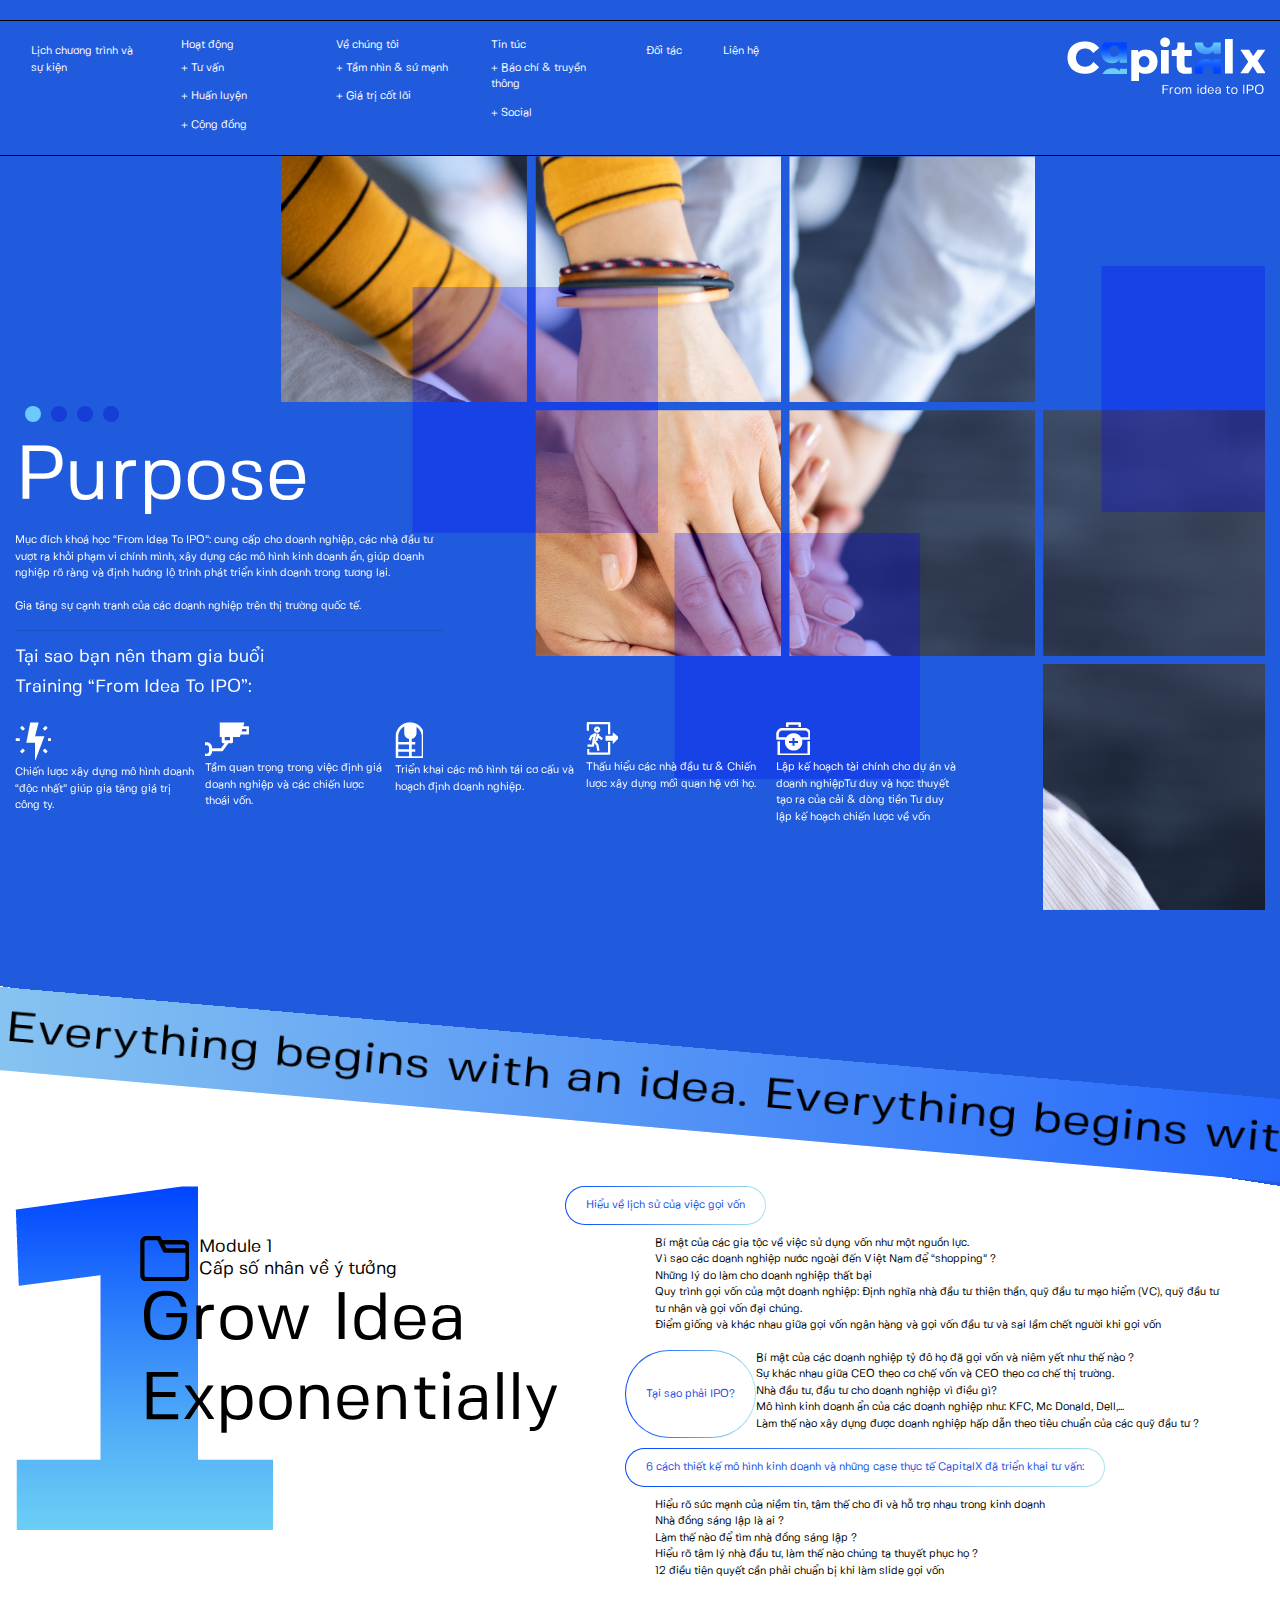
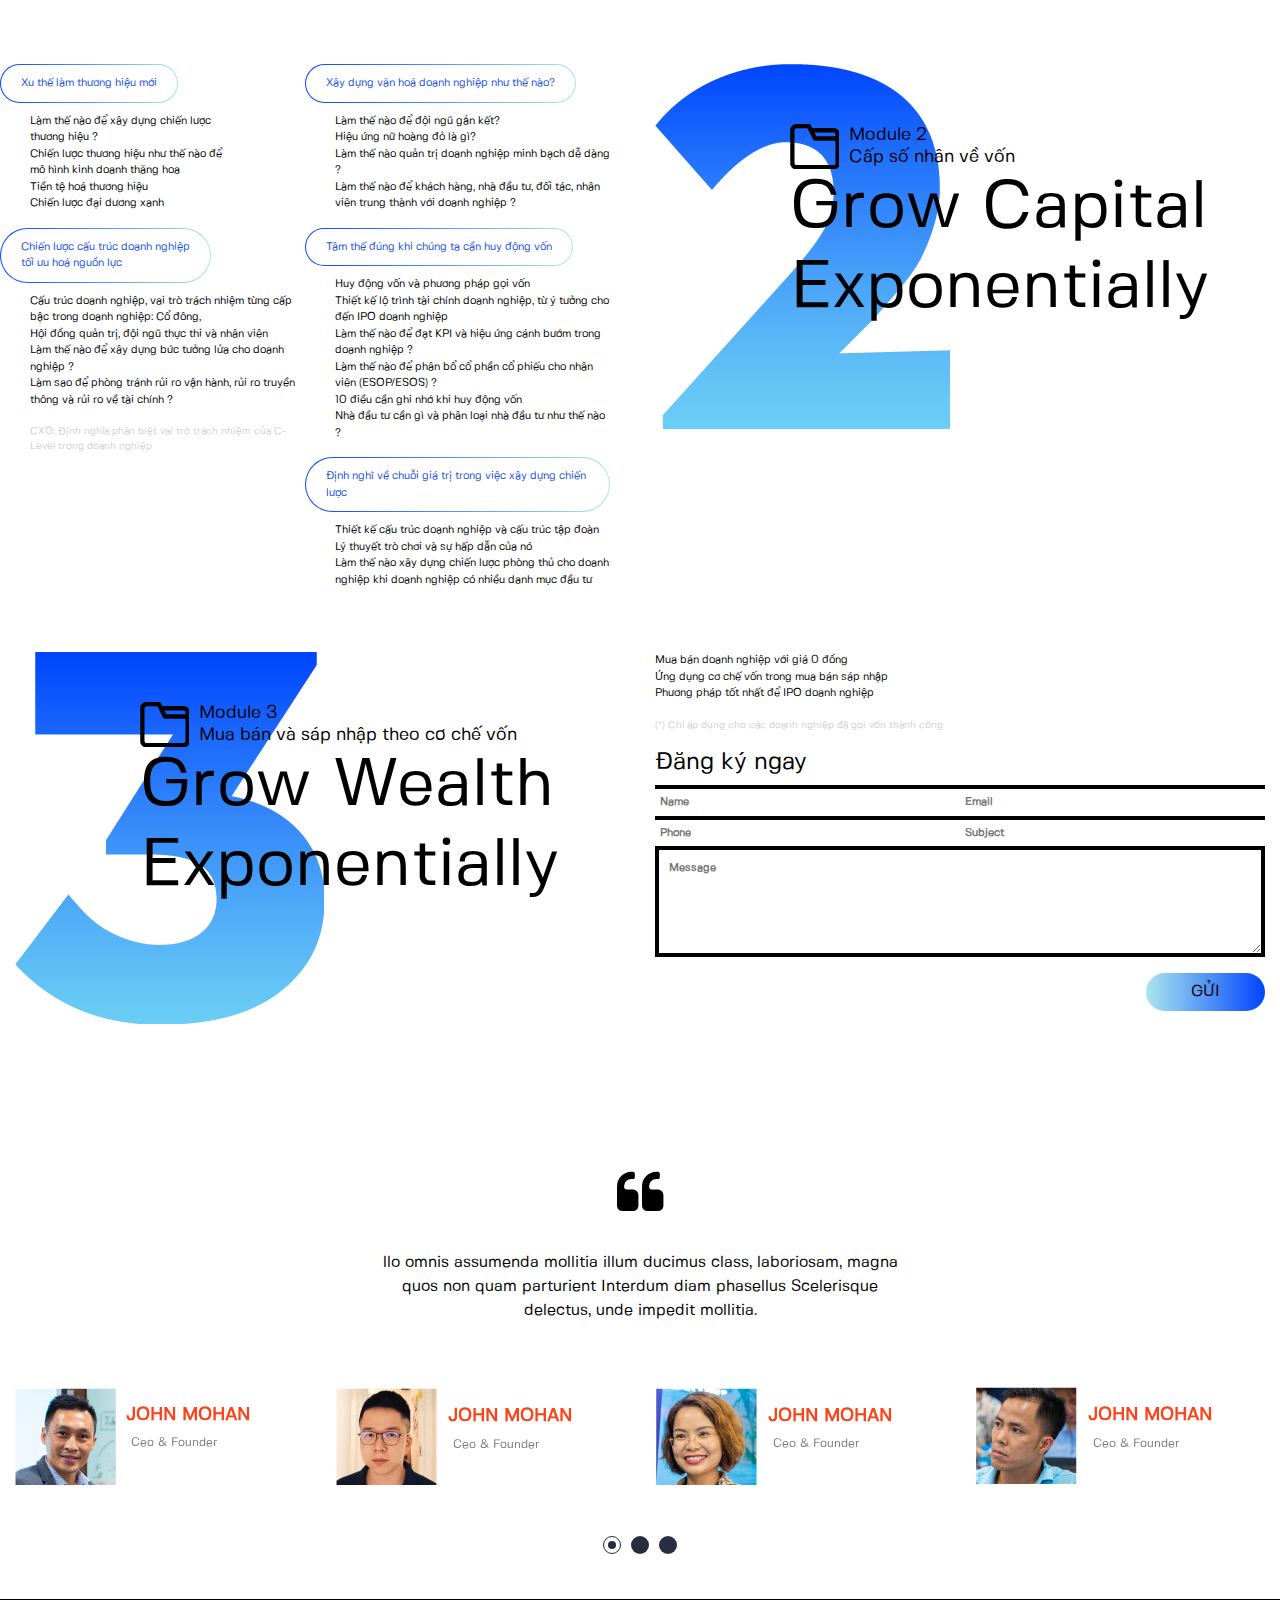
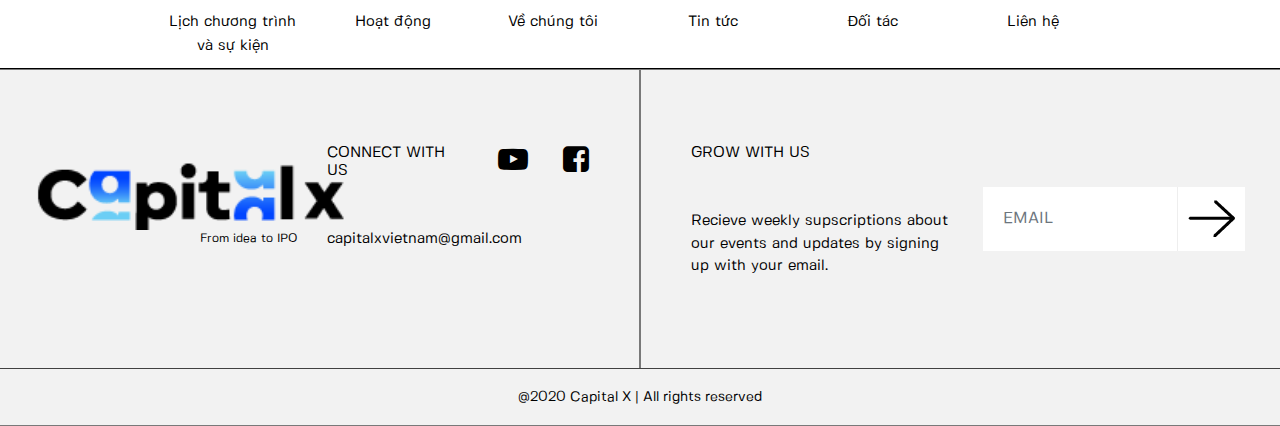
<file: huan-luyen.html>
<!DOCTYPE html>
<html lang="en">
<head>
    <meta charset="UTF-8">
    <meta name="viewport" content="width=device-width, initial-scale=1.0">
    <title>Huấn luyện</title>
    <link rel="stylesheet" href="./static/css/bootstrap.min.css">
    <link rel="stylesheet" href="./static/css/font-awesome.min.css">
    <link rel="stylesheet" href="./static/css/owl.carousel.min.css">
    <link rel="stylesheet" href="./static/css/owl.theme.default.min.css">
    <link rel="stylesheet" href="./static/css/animate.min.css">
    <link rel="stylesheet" href="./static/css/main.css">
</head>
<body class="body-cut-off page-secondary huan-luyen-page">
    <section id="header">
        <section id="top-header">
            <div class="container border-top border-bottom">
                <div class="row pt-3 pb-3">
                    <div class="col-9">
                        <div class="row m-0">
                            <div class="col-2 pl-0 pr-2">
                                <div class="font-11">
                                    <a href="./lich-chuong-trinh-va-su-kien.html" class="menu-item custom-lichct">Lịch chương trình và sự kiện</a>
                                </div>
                            </div>
                            <div class="col-2 pl-0 pr-2">
                                <ul class="font-11">
                                    <li style="padding-left: 11px;">Hoạt động</li>
                                    <li><a href="./tu-van.html" class="menu-item">+ Tư vấn</a></li>
                                    <li><a href="./huan-luyen.html" class="menu-item">+ Huấn luyện</a></li>
                                    <li><a class="menu-item">+ Cộng đồng</a></li>
                                </ul>
                            </div>
                            <div class="col-2 pl-0 pr-2">
                                <ul class="font-11">
                                    <li style="padding-left: 11px;">Về chúng tôi</li>
                                    <li><a class="menu-item">+ Tầm nhìn & sứ mạnh</a></li>
                                    <li><a href="./gia-tri-cot-loi.html" class="menu-item">+ Giá trị cốt lõi</a></li>
                                </ul>
                            </div>
                            <div class="col-2 pl-0 pr-2">
                                <ul class="font-11">
                                    <li style="padding-left: 11px;">Tin túc</li>
                                    <li><a class="menu-item">+ Báo chí & truyền thông</a></li>
                                    <li><a class="menu-item">+ Social</a></li>
                                </ul>
                            </div>
                            <div class="col-1 pl-0 pr-2">
                                <a class="menu-item font-11">Đối tác</a>
                            </div>
                            <div class="col-1 pl-0 pr-2">
                                <a class="menu-item font-11">Liên hệ</a>
                            </div>
                        </div>
                    </div>
                    <div class="col-3 text-right">
                        <a href="./index.html" class="logo-link">
                            <img src="./static/images/logo_cap_white.png" alt="logo-white" />
                        </a>
                    </div>
                </div>
            </div>
        </section>
        <section id="banner-header">
            <div class="container position-relative">
                <div class="owl-carousel owl-theme">
                    <div style="height: 948px;">
                        <!-- <img class="d-block w-85 float-right" src="./static/images/img_bg-3.png" alt="First slide"> -->
                        <div class="wrapper-slide-image wrapper-slide-image-1">
                            <div class="dong dong1">
                                <div class="trong1"></div>
                                <div class="image1 animateFlip">
                                    <img src="./static/images/img_bg_6/img_bg_6a.png" alt="" />
                                </div>
                                <div class="image2 animateFlip">
                                    <img src="./static/images/img_bg_6/img_bg_6b.png" alt="" />
                                </div>
                                <div class="image3 animateFlip">
                                    <img src="./static/images/img_bg_6/img_bg_6c.png" alt="" />
                                </div>
                                <div class="trong2"></div>
                            </div>
                            <div class="dong dong2">
                                <div class="trong1"></div>
                                <div class="image1 animateFlip position-relative">
                                    <div class="overlay-blue"></div>
                                    <img src="./static/images/img_bg_6/img_bg_6d.png" alt="" />
                                </div>
                                <div class="image2 animateFlip position-relative">
                                    <div class="overlay-blue"></div>
                                    <img src="./static/images/img_bg_6/img_bg_6e.png" alt="" />
                                </div>
                                <div class="image3 animateFlip position-relative">
                                    <div class="overlay-blue"></div>
                                    <img src="./static/images/img_bg_6/img_bg_6f.png" alt="" />
                                </div>
                                <div class="trong2"></div>
                            </div>
                            <div class="dong dong3">
                                <div class="trong1"></div>
                                <div class="image1 animateFlip">
                                    <img src="./static/images/img_bg_6/img_bg_6g.png" alt="" />
                                </div>
                                <div class="trong2"></div>
                            </div>
                        </div>
                        <div class="banner-text">
                            <div class="row mt-3">
                                <div class="col-4">
                                </div>
                            </div>
                            <div class="row">
                                <div class="col-4">
                                    <h2>Purpose</h2>
                                    <p class="font-11">Mục đích khoá học “From Idea To IPO”: cung cấp cho doanh nghiệp, các nhà đầu tư vượt ra khỏi phạm vi chính mình, xây dựng các mô hình kinh doanh ẩn, giúp doanh nghiệp rõ ràng và định hướng lộ trình phát triển kinh doanh trong tương lai. </p>
                                    <p class="font-11">Gia tăng sự cạnh tranh của các doanh nghiệp trên thị trường quốc tế.</p>
                                    <hr />
                                    <h4 class="font-18">Tại sao bạn nên tham gia buổi </h4>
                                    <h4 class="font-18">Training “From Idea To IPO”:</h4>
                                </div>
                            </div>
                            <div class="row mt-3">
                                <div class="col-9">
                                    <div class="row m-0">
                                        <div class="col-20 pr-2">
                                            <img style="width: auto;" alt="" src="./static/images/icon-1.png" />
                                            <p class="font-11 mt-1">Chiến lược xây dựng mô hình doanh “độc nhất” giúp gia tăng giá trị công ty.</p>
                                        </div>
                                        <div class="col-20 pr-2">
                                            <img style="width: auto;" alt=""  src="./static/images/icon-2.png" />
                                            <p class="font-11 mt-1">Tầm quan trọng trong việc định giá doanh nghiệp và các chiến lược thoái vốn.</p>
                                        </div>
                                        <div class="col-20 pr-2">
                                            <img style="width: auto;" alt=""  src="./static/images/icon-3.png" />
                                            <p class="font-11 mt-1">Triển khai các mô hình tái cơ cấu và hoạch định doanh nghiệp.</p>
                                        </div>
                                        <div class="col-20 pr-2">
                                            <img style="width: auto;" alt=""  src="./static/images/icon-4.png" />
                                            <p class="font-11 mt-1">Thấu hiểu các nhà đầu tư & Chiến lược xây dựng mối quan hệ với họ.</p>
                                        </div>
                                        <div class="col-20 pr-2">
                                            <img style="width: auto;" alt=""  src="./static/images/icon-5.png" />
                                            <p class="font-11 mt-1">Lập kế hoạch tài chính cho dự án và doanh nghiệpTư duy và học thuyết tạo ra của cải & dòng tiền Tư duy lập kế hoạch chiến lược về vốn</p>
                                        </div>
                                    </div>
                                </div>
                            </div>
                        </div>
                    </div>
                    <div style="height: 948px;">
                        <!-- <img class="d-block w-85 float-right" src="./static/images/img_bg-4.png" alt="Second slide"> -->
                        <div class="wrapper-slide-image wrapper-slide-image-2">
                            <div class="dong dong1">
                                <div class="trong1"></div>
                                <div class="image1 animateFlip">
                                    <img src="./static/images/img_bg_4/img_bg_4a.png" alt="" />
                                </div>
                                <div class="image2 animateFlip">
                                    <img src="./static/images/img_bg_4/img_bg_4b.png" alt="" />
                                </div>
                                <div class="image3 animateFlip">
                                    <img src="./static/images/img_bg_4/img_bg_4c.png" alt="" />
                                </div>
                                <div class="trong2"></div>
                            </div>
                            <div class="dong dong2">
                                <div class="trong1"></div>
                                <div class="image1 animateFlip position-relative">
                                    <div class="overlay-blue"></div>
                                    <img src="./static/images/img_bg_4/img_bg_4d.png" alt="" />
                                </div>
                                <div class="image2 animateFlip position-relative">
                                    <div class="overlay-blue"></div>
                                    <img src="./static/images/img_bg_4/img_bg_4e.png" alt="" />
                                </div>
                                <div class="image3 animateFlip position-relative">
                                    <div class="overlay-blue"></div>
                                    <img src="./static/images/img_bg_4/img_bg_4f.png" alt="" />
                                </div>
                                <div class="trong2"></div>
                            </div>
                            <div class="dong dong3">
                                <div class="trong1"></div>
                                <div class="image1 animateFlip">
                                    <img src="./static/images/img_bg_4/img_bg_4g.png" alt="" />
                                </div>
                                <div class="trong2"></div>
                            </div>
                        </div>
                        <div class="banner-text">
                            <div class="row mt-3">
                                <div class="col-4">
                                </div>
                            </div>
                            <div class="row">
                                <div class="col-12">
                                    <h2>Phương Pháp<br/>Zen (Phương<br/>Pháp Thiền)</h2>
                                    <h4 class="font-18">Phương pháp tiếp cận vấn đề của chúng tôi: </h4>
                                    <p class="font-11">Phương pháp ZEN (phương pháp thiền) là một phương pháp đã được chứng<br/>minh về tính hiệu quả trong các chương trình training của chúng tôi: </p>
                                    <p class="font-11">Bằng cách kể chuyện và dẫn chứng cụ thể qua từng case study thực tế, <br/>chúng tôi giúp bạn hiểu được bản chất ĐÚNG sự việc, không phải là từng ví <br/>dụ cứng nhắc và lý thuyết. </p>
                                    <p class="font-11">Mục tiêu phương pháp là chuyển hoá những kiến thức cứng nhắc thành những <br/>trải nghiệm thú vị cho người học, giúp tăng năng lực sáng tạo, năng lực tư duy <br/>phản biện, và có những sáng kiến giúp cho doanh nghiệp mình trở nên linh <br/>hoạt, gia tăng giá trị và tăng sức cạnh tranh trên thị trường quốc tế. </p>
                                </div>
                            </div>
                        </div>
                    </div>
                    <div style="height: 948px;">
                        <!-- <img class="d-block w-85 float-right" src="./static/images/img_bg-5.png" alt="Third slide"> -->
                        <div class="wrapper-slide-image wrapper-slide-image-3">
                            <div class="dong dong1">
                                <div class="trong1"></div>
                                <div class="image1 animateFlip position-relative">
                                    <div class="overlay-blue"></div>
                                    <img src="./static/images/img_bg_5/img_bg_5a.png" alt="" />
                                </div>
                                <div class="image2 animateFlip">
                                    <img src="./static/images/img_bg_5/img_bg_5b.png" alt="" />
                                </div>
                                <div class="image3 animateFlip">
                                    <img src="./static/images/img_bg_5/img_bg_5c.png" alt="" />
                                </div>
                                <div class="trong2 position-relative"><div class="overlay-blue"></div></div>
                            </div>
                            <div class="dong dong2">
                                <div class="trong1"></div>
                                <div class="image1 animateFlip">
                                    <img src="./static/images/img_bg_5/img_bg_5d.png" alt="" />
                                </div>
                                <div class="image2 animateFlip">
                                    <img src="./static/images/img_bg_5/img_bg_5e.png" alt="" />
                                </div>
                                <div class="image3 animateFlip">
                                    <img src="./static/images/img_bg_5/img_bg_5f.png" alt="" />
                                </div>
                                <div class="trong2"></div>
                            </div>
                            <div class="dong dong3">
                                <div class="trong1"></div>
                                <div class="image1 animateFlip position-relative">
                                    <div class="overlay-blue"></div>
                                    <img src="./static/images/img_bg_5/img_bg_5g.png" alt="" />
                                </div>
                                <div class="trong2"></div>
                            </div>
                        </div>
                        <div class="banner-text">
                            <div class="row mt-3">
                                <div class="col-4">
                                </div>
                            </div>
                            <div class="row">
                                <div class="col-12">
                                    <h2>Nội dung<br/>khoá hoc</h2>
                                    <p class="font-11">Khoá học bao gồm 3 module được xây dựng dựa trên các giai đoạn phát triển <br/>của doanh nghiệp. Bạn sẽ tìm hiểu kĩ hơn về:</p>
                                </div>
                                <div class="col-12">
                                    <div class="d-flex align-items-baseline">
                                        <img class="mr-2" style="width: auto;" alt="" src="./static/images/icon-6.png" />
                                        <p class="font-11">Lộ trình phát triển IPO của một doanh nghiệp </p>
                                    </div>
                                    <div class="d-flex align-items-baseline">
                                        <img class="mr-2" style="width: auto;" alt="" src="./static/images/icon-7.png" />
                                        <p class="font-11">Các mô hình kinh doanh đa ngành</p>
                                    </div>
                                    <div class="d-flex align-items-baseline">
                                        <img class="mr-2" style="width: auto;" alt="" src="./static/images/icon-8.png" />
                                        <p class="font-11">Phân tích chiến lược gia tăng giá trị doanh nghiệp</p>
                                    </div>
                                    <div class="d-flex align-items-baseline">
                                        <img class="mr-2" style="width: auto;" alt="" src="./static/images/icon-9.png" />
                                        <p class="font-11">Cơ chế của việc lập kế hoạch công ty</p>
                                    </div>
                                    <div class="d-flex align-items-baseline">
                                        <img class="mr-2" style="width: auto;" alt="" src="./static/images/icon-9-2.png" />
                                        <p class="font-11">Quản lý rủi ro, chiến lược bảo vệ và tái cơ cấu đầu tư</p>
                                    </div>
                                </div>
                            </div>
                        </div>
                    </div>
                    <div style="height: 948px;">
                        <!-- <img class="d-block w-85 float-right" src="./static/images/img_bg-6.png" alt="Third slide"> -->
                        <div class="wrapper-slide-image wrapper-slide-image-4">
                            <div class="dong dong1">
                                <div class="trong1"></div>
                                <div class="image1 animateFlip position-relative">
                                    <div class="overlay-blue"></div>
                                    <img src="./static/images/img_bg_6/img_bg_6a.png" alt="" />
                                </div>
                                <div class="image2 animateFlip">
                                    <img src="./static/images/img_bg_6/img_bg_6b.png" alt="" />
                                </div>
                                <div class="image3 animateFlip">
                                    <img src="./static/images/img_bg_6/img_bg_6c.png" alt="" />
                                </div>
                                <div class="trong2 position-relative"><div class="overlay-blue"></div></div>
                            </div>
                            <div class="dong dong2">
                                <div class="trong1"></div>
                                <div class="image1 animateFlip">
                                    <img src="./static/images/img_bg_6/img_bg_6d.png" alt="" />
                                </div>
                                <div class="image2 animateFlip">
                                    <img src="./static/images/img_bg_6/img_bg_6e.png" alt="" />
                                </div>
                                <div class="image3 animateFlip">
                                    <img src="./static/images/img_bg_6/img_bg_6f.png" alt="" />
                                </div>
                                <div class="trong2"></div>
                            </div>
                            <div class="dong dong3">
                                <div class="trong1"></div>
                                <div class="image1 animateFlip position-relative">
                                    <div class="overlay-blue"></div>
                                    <img src="./static/images/img_bg_6/img_bg_6g.png" alt="" />
                                </div>
                                <div class="trong2"></div>
                            </div>
                        </div>
                        <div class="banner-text">
                            <div class="row mt-3">
                                <div class="col-4">
                                </div>
                            </div>
                            <div class="row">
                                <div class="col-12">
                                    <h2>Phù hợp ?</h2>
                                    <p class="font-11">Ai là người phù hợp với chương trình Training của chúng tôi ? </p>
                                </div>
                                <div class="col-12">
                                    <div class="d-flex align-items-baseline">
                                        <img style="width: auto;" alt="" class="mr-2" src="./static/images/icon-10.png" />
                                        <p class="font-11">Các doanh nghiệp trong lộ trình phát triển theo hướng <br/>công ty niêm yết đại chúng.</p>
                                    </div>
                                    <div class="d-flex align-items-baseline">
                                        <img style="width: auto;" alt="" class="mr-2" src="./static/images/icon-11.png" />
                                        <p class="font-11">Các công ty Start-up mong muốn IPO doanh nghiệp. </p>
                                    </div>
                                    <div class="d-flex align-items-baseline">
                                        <img style="width: auto;" alt="" class="mr-2" src="./static/images/icon-12.png" />
                                        <p class="font-11">C-level của các doanh nghiệp, hay tập đoàn. </p>
                                    </div>
                                    <div class="d-flex align-items-baseline">
                                        <img style="width: auto;" alt="" class="mr-2" src="./static/images/icon-13.png" />
                                        <p class="font-11">Chủ các doanh nghiệp truyền thống mong muốn công ty <br/>mình phát triển vượt bậc, nâng cao giá trị doanh nghiệp.  </p>
                                    </div>
                                    <div class="d-flex align-items-baseline">
                                        <img style="width: auto;" alt="" class="mr-2" src="./static/images/icon-14.png" />
                                        <p class="font-11">Các nhà đầu tư mong muốn nâng cao danh mục đầu tư, <br />đầu tư vào các dự án tiềm năng, tối ưu hoá dòng tiền. </p>
                                    </div>
                                </div>
                                <div class="col-12">
                                    <p class="font-11">Khoá học được đúc kết dựa trên kinh nghiệm của Trainer với tư cách là một <br />nhà đầu tư, nhà tư vấn, vào nhiều doanh nghiệp khác nhau trên lộ trình phát <br />triển công ty niêm yết đại chúng.</p>
                                </div>
                            </div>
                        </div>
                    </div>
                  </div>
            </div>
            <div class="ribbon">
                <div id="mainDiv">
                    <div id="div1">&nbsp;Everything begins with an idea. Everything begins with an idea.</div>
                    <div id="div2">Everything begins with an idea. Everything begins with an idea.&nbsp;</div>
                </div>
            </div>
            <div class="triangle"></div>
        </section>
    </section>
    <section id="content">
        <div class="container">
            <div class="row">
                <div class="col-6">
                    <div class="text-left-cover bg-image bg-image-1">
                        <div class="folder-cover">
                            <img src="./static/images/icon_folder.png" />
                            <h5>Module 1<br/>Cấp số nhân về ý tưởng</h5>
                        </div>
                        <h2>Grow Idea<br/>Exponentially</h2>
                    </div>
                </div>
                <div class="col-6">
                    <div class="text-right-cover">
                        <div class="row m-0">
                            <div class="headline move-left-1">Hiểu về lịch sử của việc gọi vốn</div>
                            <p class="font-11">Bí mật của các gia tộc về việc sử dụng vốn như một nguồn lực.<br/>Vì sao các doanh nghiệp nước ngoài đến Việt Nam để “shopping” ?<br/>Những lý do làm cho doanh nghiệp thất bại<br/>Quy trình gọi vốn của một doanh nghiệp: Định nghĩa nhà đầu tư thiên thần, quỹ đầu tư mạo hiểm (VC), quỹ đầu tư<br/>tư nhân và gọi vốn đại chúng.<br/>Điểm giống và khác nhau giữa gọi vốn ngân hàng và gọi vốn đầu tư và sai lầm chết người khi gọi vốn</p>
                        </div>
                        <div class="row m-0">
                            <div class="headline move-left-2">Tại sao phải IPO?</div>
                            <p class="font-11">Bí mật của các doanh nghiệp tỷ đô họ đã gọi vốn và niêm yết như thế nào ?<br/>Sự khác nhau giữa CEO theo cơ chế vốn và CEO theo cơ chế thị trường.<br/>Nhà đầu tư, đầu tư cho doanh nghiệp vì điều gì?<br/>Mô hình kinh doanh ẩn của các doanh nghiệp như: KFC, Mc Donald, Dell,…<br/>Làm thế nào xây dựng được doanh nghiệp hấp dẫn theo tiêu chuẩn của các quỹ đầu tư ?</p>
                        </div>
                        <div class="row m-0">
                            <div class="headline move-left-2">6 cách thiết kế mô hình kinh doanh và những case thực tế CapitalX đã triển khai tư vấn:</div>
                            <p class="font-11">Hiểu rõ sức mạnh của niềm tin, tâm thế cho đi và hỗ trợ nhau trong kinh doanh<br/>Nhà đồng sáng lập là ai ?<br/>Làm thế nào để tìm nhà đồng sáng lập ?<br/>Hiểu rõ tâm lý nhà đầu tư, làm thế nào chúng ta thuyết phục họ ?<br/>12 điều tiên quyết cần phải chuẩn bị khi làm slide gọi vốn</p>
                        </div>
                    </div>
                </div>
            </div>
            <div class="row mt-5">
                <div class="col-6">
                    <div class="row m-0">
                        <div class="col-6">
                            <div class="text-left-cover-2">
                                <div class="row m-0">
                                    <div class="headline move-left-2">Xu thế làm thương hiệu mới</div>
                                    <p class="font-11">Làm thế nào để xây dựng chiến lược <br/>thương hiệu ?<br/>Chiến lược thương hiệu như thế nào để <br/>mô hình kinh doanh thăng hoa<br/>Tiền tệ hoá thương hiệu<br/>Chiến lược đại dương xanh</p>
                                </div>
                                <div class="row m-0">
                                    <div class="headline move-left-2">Chiến lược cấu trúc doanh nghiệp<br/>tối ưu hoá nguồn lực</div>
                                    <p class="font-11">Cấu trúc doanh nghiệp, vai trò trách nhiệm từng cấp bậc trong doanh nghiệp: Cổ đông, <br/>Hội đồng quản trị, đội ngũ thực thi và nhân viên<br/>Làm thế nào để xây dựng bức tưởng lửa cho doanh nghiệp ? <br/>Làm sao để phòng tránh rủi ro vận hành, rủi ro truyền thông và rủi ro về tài chính ?</p>
                                </div>
                                <div class="row m-0">
                                    <p class="font-10 text-grey">CXO: Định nghĩa phân biệt vai trò trách nhiệm của C- Level trong doanh nghiệp</p>
                                </div>
                            </div>
                        </div>
                        <div class="col-6">
                            <div class="text-left-cover-2">
                                <div class="row m-0">
                                    <div class="headline move-left-2">Xây dựng văn hoá doanh nghiệp như thế nào?</div>
                                    <p class="font-11">Làm thế nào để đội ngũ gắn kết?<br/>Hiệu ứng nữ hoàng đỏ là gì?<br/>Làm thế nào quản trị doanh nghiệp minh bạch dễ dàng ?<br/>Làm thế nào để khách hàng, nhà đầu tư, đối tác, nhân viên trung thành với doanh nghiệp ?</p>
                                </div>
                                <div class="row m-0">
                                    <div class="headline move-left-2">Tâm thế đúng khi chúng ta cần huy động vốn</div>
                                    <p class="font-11">Huy động vốn và phương pháp gọi vốn<br/>Thiết kế lộ trình tài chính doanh nghiệp, từ ý tưởng cho đến IPO doanh nghiệp<br/>Làm thế nào để đạt KPI và hiệu ứng cánh bướm trong doanh nghiệp ?<br/>Làm thế nào để phân bổ cổ phần cổ phiếu cho nhân viên (ESOP/ESOS) ?<br/>10 điều cần ghi nhớ khi huy động vốn<br/>Nhà đầu tư cần gì và phân loại nhà đầu tư như thế nào ?</p>
                                </div>
                                <div class="row m-0">
                                    <div class="headline move-left-2">Định nghĩ về chuỗi giá trị trong việc xây dựng chiến lược</div>
                                    <p class="font-11">Thiết kế cấu trúc doanh nghiệp và cấu trúc tập đoàn<br/>Lý thuyết trò chơi và sự hấp dẫn của nó<br/>Làm thế nào xây dựng chiến lược phòng thủ cho doanh nghiệp khi doanh nghiệp có nhiều danh mục đầu tư</p>
                                </div>
                            </div>
                        </div>
                    </div>
                    
                </div>
                <div class="col-6">
                    <div class="text-right-cover-2 bg-image bg-image-2">
                        <div class="folder-cover">
                            <img src="./static/images/icon_folder.png" />
                            <h5>Module 2<br/>Cấp số nhân về vốn</h5>
                        </div>
                        <h2>Grow Capital<br/>Exponentially</h2>
                    </div>
                </div>
            </div>
            <div class="row mt-5">
                <div class="col-6">
                    <div class="text-left-cover bg-image bg-image-3">
                        <div class="folder-cover">
                            <img src="./static/images/icon_folder.png" />
                            <h5>Module 3<br/>Mua bán và sáp nhập theo cơ chế vốn</h5>
                        </div>
                        <h2>Grow Wealth<br/>Exponentially</h2>
                    </div>
                </div>
                <div class="col-6">
                    <div class="text-right-cover">
                        <div class="row m-0">
                            <p class="font-11">Mua bán doanh nghiệp với giá 0 đồng<br/>Ứng dụng cơ chế vốn trong mua bán sáp nhập<br/>Phương pháp tốt nhất để IPO doanh nghiệp</p>
                        </div>
                        <div class="row m-0">
                            <p class="font-10 text-grey">(*) Chỉ áp dụng cho các doanh nghiệp đã gọi vốn thành công</p>
                        </div>
                        <div class="row m-0">
                            <div class="col-11 pl-0"><h4>Đăng ký ngay</h4></div>
                        </div>
                        <div class="row m-0 border-top-4">
                            <div class="col-6 pl-0">
                                <input type="text" placeholder="Name" />
                            </div>
                            <div class="col-6 pl-0">
                                <input type="email" placeholder="Email" />
                            </div>                            
                        </div>
                        <div class="row m-0 border-top-4">
                            <div class="col-6 pl-0">
                                <input type="tel" placeholder="Phone" />
                            </div>
                            <div class="col-6 pl-0">
                                <input type="text" placeholder="Subject" />
                            </div>
                        </div>
                        <div class="row m-0">
                            <textarea rows="5" cols="10" placeholder="Message" ></textarea>
                        </div>
                        <div class="row m-0 mt-3 float-right">
                            <div class="book-btn"><div class="btn-border text-uppercase">Gửi</div></div>
                        </div>
                    </div>
                </div>
            </div>
        </div>
    </section>
    <section id="doi-tac">
        <div class="container">
            <div class="row text-center mt-5">
                <div class="col-12 text-center font-50"><i class="fa fa-quote-left" aria-hidden="true"></i></div>
            </div>
            <div class="row text-center mt-3">
                <div class="col-12 text-center">
                    <p>llo omnis assumenda mollitia illum ducimus class, laboriosam, magna<br/>quos non quam parturient Interdum diam phasellus Scelerisque <br/>delectus, unde impedit mollitia.</p>
                </div>
            </div>
            <div id="carouselIndicators" class="carousel slide" data-ride="carousel">
                <ol class="carousel-indicators">
                  <li data-target="#carouselIndicators" data-slide-to="0" class="circle active"><div class="center"></div></li>
                  <li data-target="#carouselIndicators" data-slide-to="1" class="circle"><div class="center"></div></li>
                  <li data-target="#carouselIndicators" data-slide-to="2" class="circle"><div class="center"></div></li>
                </ol>
                <div class="carousel-inner">
                  <div class="carousel-item active">
                    <div class="row mt-5">
                        <div class="col-3">
                            <div class="personal-cover">
                                <img src="./static/images/a1.png" />
                                <div class="text">
                                    <h5 class="text-uppercase">JOHN MOHAN</h5>
                                    <p class="font-12">Ceo & Founder</p>
                                </div>
                            </div>
                        </div>
                        <div class="col-3">
                            <div class="personal-cover">
                                <img src="./static/images/a2.png" />
                                <div class="text">
                                    <h5 class="text-uppercase">JOHN MOHAN</h5>
                                    <p class="font-12">Ceo & Founder</p>
                                </div>
                            </div>
                        </div>
                        <div class="col-3">
                            <div class="personal-cover">
                                <img src="./static/images/a3.png" />
                                <div class="text">
                                    <h5 class="text-uppercase">JOHN MOHAN</h5>
                                    <p class="font-12">Ceo & Founder</p>
                                </div>
                            </div>
                        </div>
                        <div class="col-3">
                            <div class="personal-cover">
                                <img src="./static/images/a4.png" />
                                <div class="text">
                                    <h5 class="text-uppercase">JOHN MOHAN</h5>
                                    <p class="font-12">Ceo & Founder</p>
                                </div>
                            </div>
                        </div>
                    </div>
                  </div>
                  <div class="carousel-item">
                    <div class="row mt-5">
                        <div class="col-3">
                            <div class="personal-cover">
                                <img src="./static/images/a1.png" />
                                <div class="text">
                                    <h5 class="text-uppercase">JOHN MOHAN</h5>
                                    <p class="font-12">Ceo & Founder</p>
                                </div>
                            </div>
                        </div>
                        <div class="col-3">
                            <div class="personal-cover">
                                <img src="./static/images/a2.png" />
                                <div class="text">
                                    <h5 class="text-uppercase">JOHN MOHAN</h5>
                                    <p class="font-12">Ceo & Founder</p>
                                </div>
                            </div>
                        </div>
                        <div class="col-3">
                            <div class="personal-cover">
                                <img src="./static/images/a3.png" />
                                <div class="text">
                                    <h5 class="text-uppercase">JOHN MOHAN</h5>
                                    <p class="font-12">Ceo & Founder</p>
                                </div>
                            </div>
                        </div>
                        <div class="col-3">
                            <div class="personal-cover">
                                <img src="./static/images/a4.png" />
                                <div class="text">
                                    <h5 class="text-uppercase">JOHN MOHAN</h5>
                                    <p class="font-12">Ceo & Founder</p>
                                </div>
                            </div>
                        </div>
                    </div>
                  </div>
                  <div class="carousel-item">
                    <div class="row mt-5">
                        <div class="col-3">
                            <div class="personal-cover">
                                <img src="./static/images/a1.png" />
                                <div class="text">
                                    <h5 class="text-uppercase">JOHN MOHAN</h5>
                                    <p class="font-12">Ceo & Founder</p>
                                </div>
                            </div>
                        </div>
                        <div class="col-3">
                            <div class="personal-cover">
                                <img src="./static/images/a2.png" />
                                <div class="text">
                                    <h5 class="text-uppercase">JOHN MOHAN</h5>
                                    <p class="font-12">Ceo & Founder</p>
                                </div>
                            </div>
                        </div>
                        <div class="col-3">
                            <div class="personal-cover">
                                <img src="./static/images/a3.png" />
                                <div class="text">
                                    <h5 class="text-uppercase">JOHN MOHAN</h5>
                                    <p class="font-12">Ceo & Founder</p>
                                </div>
                            </div>
                        </div>
                        <div class="col-3">
                            <div class="personal-cover">
                                <img src="./static/images/a4.png" />
                                <div class="text">
                                    <h5 class="text-uppercase">JOHN MOHAN</h5>
                                    <p class="font-12">Ceo & Founder</p>
                                </div>
                            </div>
                        </div>
                    </div>
                  </div>
                </div>
              </div>
        </div>
    </section>
    <section id="footer-menu" class="border-bottom border-top">
        <div class="container">
            <div class="row">
                <div class="col-12">
                    <div class="cover-menu">
                        <div class="row">
                            <div class="col-2 pl-0 text-center">
                                <a class="font-15">Lịch chương trình và sự kiện</a>
                            </div>
                            <div class="col-2 pl-0 text-center">
                                <a class="font-15">Hoạt động</a>
                            </div>
                            <div class="col-2 pl-0 text-center">
                                <a class="font-15">Về chúng tôi</a>
                            </div>
                            <div class="col-2 pl-0 text-center">
                                <a class="font-15">Tin tức</a>
                            </div>
                            <div class="col-2 pl-0 text-center">
                                <a class="font-15">Đối tác</a>
                            </div>
                            <div class="col-2 pl-0 text-center">
                                <a class="font-15">Liên hệ</a>
                            </div>
                        </div>
                </div>
            </div>
        </div>
        </div>
    </section>
    <section id="footer" class="border-bottom-grey border-top-grey">
        <div class="custom-container">
            <div class="row">
                <div class="col-6 p-custom border-right-grey">
                    <div class="row align-items-center">
                        <div class="col-6">
                            <div class="logo-cover">
                                <img src="./static/images/Logo_Capitalx.png" />
                                <p class="text-right font-12">From idea to IPO</p>
                            </div>
                        </div>
                        <div class="col-6">
                            <h5 class="font-15 text-uppercase mb-5 d-flex align-items-center">CONNECT WITH US&nbsp;&nbsp;&nbsp;&nbsp;&nbsp;&nbsp;&nbsp;&nbsp;<a class="font-30"><i class="fa fa-youtube-play" aria-hidden="true"></i></a>&nbsp;&nbsp;&nbsp;&nbsp;&nbsp;&nbsp;&nbsp;<a class="font-30"><i class="fa fa-facebook-square" aria-hidden="true"></i></a></h5>
                            <p class="font-15">capitalxvietnam@gmail.com</p>
                        </div>
                    </div>
                </div>
                <div class="col-6 p-custom border-left-grey">
                    <div class="row">
                        <div class="col-6">
                            <h5 class="font-15 text-uppercase mb-5">GROW WITH US</h5>
                            <p class="font-15">Recieve weekly supscriptions about our events and updates by signing up with your email.</p>
                        </div>
                        <div class="col-6 d-flex align-items-center">
                            <div class="input-group">
                                <input class="form-control text-uppercase email-subscribe" type="email" placeholder="Email" />
                                <div class="input-group-append">
                                    <span class="input-group-text"><img src="./static/images/right-arrow.png" alt="">
                                    </span>
                                </div>
                            </div>
                        </div>
                    </div>
                </div>
            </div>
        </div>
        <div class="row border-top-black p-3 m-0">
            <div class="col-12 text-center">
                <a class="font-14">@2020 Capital X | All rights reserved</a>
            </div>
        </div>
    </section>
</body>
<script src="./static/js/jquery.min.js"></script>
<script src="./static/js/bootstrap.min.js"></script>
<script src="./static/js/owl.carousel.min.js"></script>
<script>
    $(document).ready(function(){
        $('#mainDiv').width($('#div1').width());
        $(".owl-carousel").owlCarousel({
            animateOut: 'animate__fadeOutLeft animate-out',
            animateIn: 'animate__animated animate__fadeInRight animate-in',
            items:1,
            margin:30,
            stagePadding:30,
            smartSpeed:450,
            // autoplay: true,
            autoWidth:true,
            margin:0,
            autoplayHoverPause: true,
            loop: true,
            touchDrag: false,
            mouseDrag: false
        });
    });
</script>
</html>
</file>
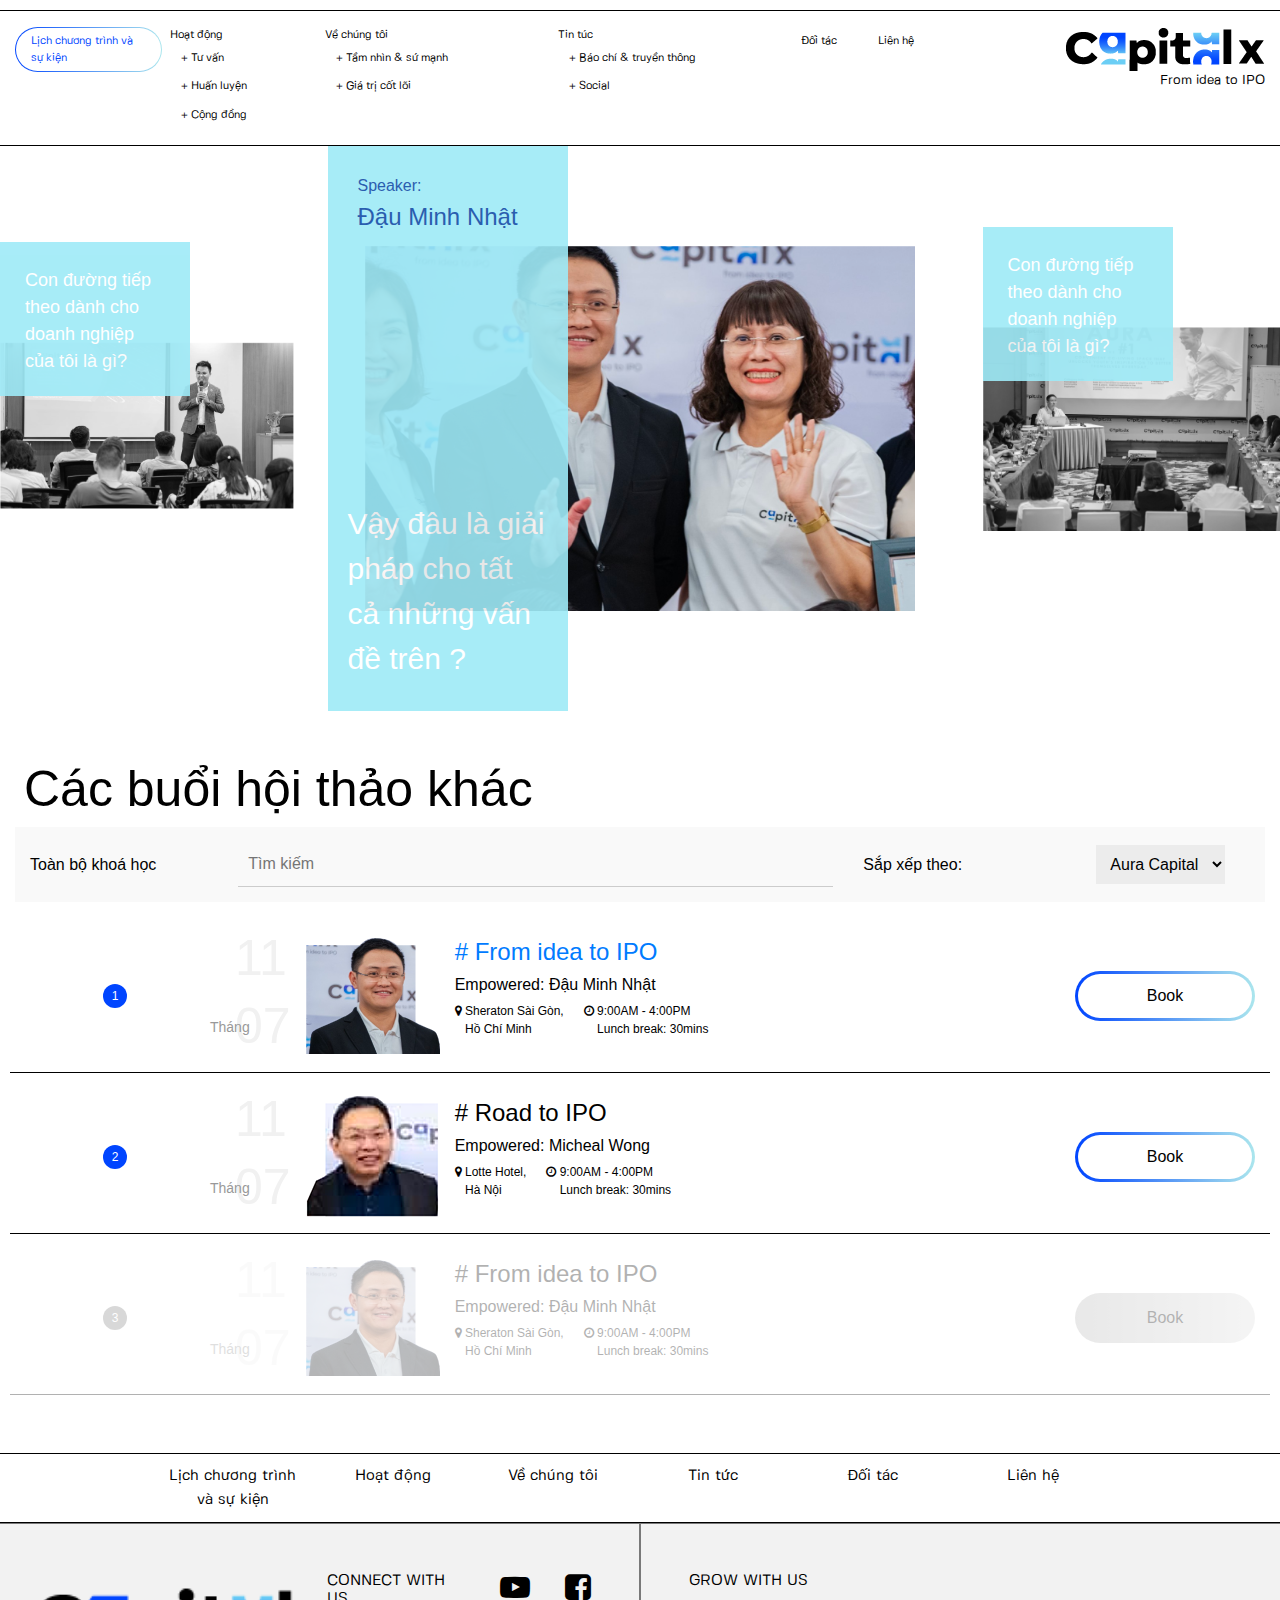
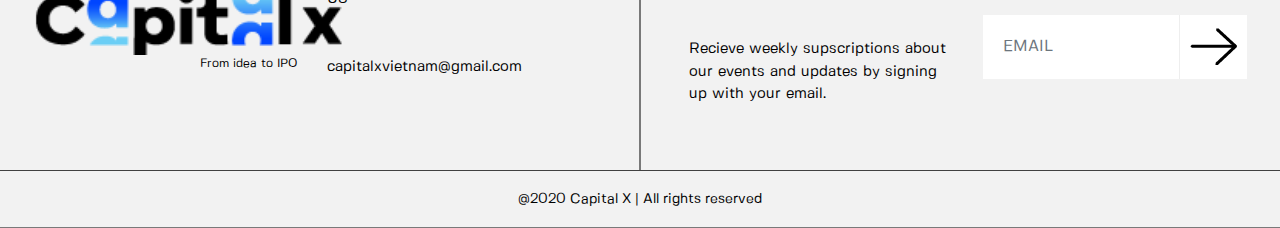
<file: lich-chuong-trinh-va-su-kien.html>
<!DOCTYPE html>
<html lang="en">
<head>
    <meta charset="UTF-8">
    <meta name="viewport" content="width=device-width, initial-scale=1.0">
    <title>Lịch chương trình & sự kiện</title>
    <link rel="stylesheet" href="./static/css/bootstrap.min.css">
    <link rel="stylesheet" href="./static/css/font-awesome.min.css">
    <link rel="stylesheet" href="./static/css/main.css">
</head>
<body class="body-cut-off page-primary lich-chuong-trinh-va-su-kien-page">
    <section id="top-header">
        <div class="container border-top border-bottom">
            <div class="row pt-3 pb-3">
                <div class="col-9">
                    <div class="row m-0">
                        <div class="col-2 pl-0 pr-2">
                            <div class="font-11">
                                <a href="./lich-chuong-trinh-va-su-kien.html" class="menu-item border-gradient custom-lichct">Lịch chương trình và sự kiện</a>
                            </div>
                        </div>
                        <div class="col-2 pl-0 pr-2">
                            <ul class="font-11">
                                <li>Hoạt động</li>
                                <li><a href="./tu-van.html" class="menu-item">+ Tư vấn</a></li>
                                <li><a href="./huan-luyen.html" class="menu-item">+ Huấn luyện</a></li>
                                <li><a class="menu-item">+ Cộng đồng</a></li>
                            </ul>
                        </div>
                        <div class="col-3 pl-0 pr-2">
                            <ul class="font-11">
                                <li>Về chúng tôi</li>
                                <li><a class="menu-item">+ Tầm nhìn & sứ mạnh</a></li>
                                <li><a href="./gia-tri-cot-loi.html" class="menu-item">+ Giá trị cốt lõi</a></li>
                            </ul>
                        </div>
                        <div class="col-3 pl-0 pr-2">
                            <ul class="font-11">
                                <li>Tin túc</li>
                                <li><a class="menu-item">+ Báo chí & truyền thông</a></li>
                                <li><a class="menu-item">+ Social</a></li>
                            </ul>
                        </div>
                        <div class="col-1 pl-0 pr-2">
                            <a class="menu-item font-11">Đối tác</a>
                        </div>
                        <div class="col-1 pl-0 pr-2">
                            <a class="menu-item font-11">Liên hệ</a>
                        </div>
                    </div>
                </div>
                <div class="col-3 text-right">
                    <a href="./index.html" class="logo-link">
                        <img src="./static/images/Logo_Capitalx.png" alt="logo" />
                        <p class="text-right font-13">From idea to IPO</p>
                    </a>
                </div>
            </div>
        </div>
    </section>
    <section id="header">
        <div class="custom-container">
            <div class="row align-items-center">
                <div class="col-3">
                    <div class="left-part position-relative">
                        <img src="./static/images/img-1.png" alt="">
                        <div class="ribbon-top-left">
                            <div class="text-at-center">
                                Con đường tiếp theo dành cho doanh nghiệp của tôi là gì?
                            </div>
                        </div>
                    </div>
                </div>
                <div class="col-6">
                    <div class="center-part position-relative d-flex justify-content-center">
                        <img src="./static/images/img-2.png" alt="">
                        <div class="ribbon-top-left">
                            <div class="text-at-top">
                                <h6>Speaker:</h6>
                                <h4>Đậu Minh Nhật</h4>
                            </div>
                            <div class="text-at-bottom">
                                Vậy đâu là giải pháp cho tất cả những vấn đề trên ?
                            </div>
                        </div>
                    </div>
                </div>
                <div class="col-3">
                    <div class="right-part position-relative">
                        <img src="./static/images/img-3.png" alt="">
                        <div class="ribbon-top-left">
                            <div class="text-at-center">
                                Con đường tiếp theo dành cho doanh nghiệp của tôi là gì?
                            </div>
                        </div>
                    </div>
                </div>
            </div>
        </div>
    </section>
    <section id="content">
        <div class="container">
            <div class="row mt-5">
                <h4 class="font-50 ml-4">Các buổi hội thảo khác</h4>
            </div>
            <div class="row">
                <div class="col-12">
                    <div class="seach-filter">
                        <div class="row align-items-center">
                            <div class="col-2">
                                <label class="m-0">Toàn bộ khoá học</label>
                            </div>
                            <div class="col-6 text-center">
                                <input class="search-box" type="text" placeholder="Tìm kiếm" />
                            </div>
                            <div class="col-2">
                                <label class="m-0">Sắp xếp theo: </label>
                            </div>
                            <div class="col-2 text-center">
                                <select class="select-sort">
                                    <option selected>Aura Capital</option>
                                </select>
                            </div>
                        </div>
                    </div>
                </div>
            </div>
            <div class="row mb-5">
                <div class="col-12">
                    <div class="listing-cover">
                        <div class="row mt-2 border-bottom pt-2 pb-2 justify-content-center align-items-center">
                            <div class="col-2">
                                <span class="circle-number circle-blue ml-auto mr-auto">1</span>
                            </div>
                            <div class="col-8">
                                <div class="content-center">
                                    <div class="date">
                                        <h4>11</h4>
                                        <h4><span>Tháng</span>07</h4>
                                    </div>
                                    <div class="avatar">
                                        <img src="./static/images/img_DMN.png" />
                                    </div>
                                    <div class="content-detail">
                                        <h4><a href="./chuong-trinh-chi-tiet.html"># From idea to IPO</a></h4>
                                        <h6>Empowered: Đậu Minh Nhật</h6>
                                        <div class="bottom-text">
                                            <div class="left-box">
                                                <i class="fa fa-map-marker" aria-hidden="true"></i>&nbsp;
                                                <p>Sheraton Sài Gòn,<br />Hồ Chí Minh</p>
                                            </div>
                                            <div class="right-box">
                                                <i class="fa fa-clock-o" aria-hidden="true"></i>&nbsp;
                                                <p>9:00AM - 4:00PM<br />Lunch break: 30mins</p>
                                            </div>
                                        </div>
                                    </div>
                                </div>
                            </div>
                            <div class="col-2">
                                <div class="book-btn"><div class="btn-border">Book</div></div>
                            </div>
                        </div>
                        <div class="row mt-2 border-bottom pt-2 pb-2 justify-content-center align-items-center">
                            <div class="col-2">
                                <span class="circle-number circle-blue ml-auto mr-auto">2</span>
                            </div>
                            <div class="col-8">
                                <div class="content-center">
                                    <div class="date">
                                        <h4>11</h4>
                                        <h4><span>Tháng</span>07</h4>
                                    </div>
                                    <div class="avatar">
                                        <img src="./static/images/avatar_wong.png" />
                                    </div>
                                    <div class="content-detail">
                                        <h4># Road to IPO</h4>
                                        <h6>Empowered: Micheal Wong</h6>
                                        <div class="bottom-text">
                                            <div class="left-box">
                                                <i class="fa fa-map-marker" aria-hidden="true"></i>&nbsp;
                                                <p>Lotte Hotel,<br />Hà Nội</p>
                                            </div>
                                            <div class="right-box">
                                                <i class="fa fa-clock-o" aria-hidden="true"></i>&nbsp;
                                                <p>9:00AM - 4:00PM<br />Lunch break: 30mins</p>
                                            </div>
                                        </div>
                                    </div>
                                </div>
                            </div>
                            <div class="col-2">
                                <div class="book-btn"><div class="btn-border">Book</div></div>
                            </div>
                        </div>
                        <div class="row mt-2 border-bottom pt-2 pb-2 justify-content-center align-items-center disabled">
                            <div class="col-2">
                                <span class="circle-number circle-grey ml-auto mr-auto">3</span>
                            </div>
                            <div class="col-8">
                                <div class="content-center">
                                    <div class="date">
                                        <h4>11</h4>
                                        <h4><span>Tháng</span>07</h4>
                                    </div>
                                    <div class="avatar">
                                        <img src="./static/images/img_DMN.png" />
                                    </div>
                                    <div class="content-detail">
                                        <h4># From idea to IPO</h4>
                                        <h6>Empowered: Đậu Minh Nhật</h6>
                                        <div class="bottom-text">
                                            <div class="left-box">
                                                <i class="fa fa-map-marker" aria-hidden="true"></i>&nbsp;
                                                <p>Sheraton Sài Gòn,<br />Hồ Chí Minh</p>
                                            </div>
                                            <div class="right-box">
                                                <i class="fa fa-clock-o" aria-hidden="true"></i>&nbsp;
                                                <p>9:00AM - 4:00PM<br />Lunch break: 30mins</p>
                                            </div>
                                        </div>
                                    </div>
                                </div>
                            </div>
                            <div class="col-2">
                                <div class="book-btn"><div class="btn-border">Book</div></div>
                            </div>
                        </div>
                    </div>
                </div>
            </div>
        </div>
    </section>
    <section id="footer-menu" class="border-bottom border-top">
        <div class="container">
            <div class="row">
                <div class="col-12">
                    <div class="cover-menu">
                        <div class="row">
                            <div class="col-2 pl-0 text-center">
                                <a class="font-15">Lịch chương trình và sự kiện</a>
                            </div>
                            <div class="col-2 pl-0 text-center">
                                <a class="font-15">Hoạt động</a>
                            </div>
                            <div class="col-2 pl-0 text-center">
                                <a class="font-15">Về chúng tôi</a>
                            </div>
                            <div class="col-2 pl-0 text-center">
                                <a class="font-15">Tin tức</a>
                            </div>
                            <div class="col-2 pl-0 text-center">
                                <a class="font-15">Đối tác</a>
                            </div>
                            <div class="col-2 pl-0 text-center">
                                <a class="font-15">Liên hệ</a>
                            </div>
                        </div>
                </div>
            </div>
        </div>
        </div>
    </section>
    <section id="footer" class="border-bottom-grey border-top-grey">
        <div class="custom-container">
            <div class="row">
                <div class="col-6 p-5 border-right-grey">
                    <div class="row">
                        <div class="col-6">
                            <div class="logo-cover">
                                <img src="./static/images/Logo_Capitalx.png" />
                                <p class="text-right font-12">From idea to IPO</p>
                            </div>
                        </div>
                        <div class="col-6">
                            <h5 class="font-15 text-uppercase mb-5 d-flex align-items-center">CONNECT WITH US&nbsp;&nbsp;&nbsp;&nbsp;&nbsp;&nbsp;&nbsp;&nbsp;<a class="font-30"><i class="fa fa-youtube-play" aria-hidden="true"></i></a>&nbsp;&nbsp;&nbsp;&nbsp;&nbsp;&nbsp;&nbsp;<a class="font-30"><i class="fa fa-facebook-square" aria-hidden="true"></i></a></h5>
                            <p class="font-15">capitalxvietnam@gmail.com</p>
                        </div>
                    </div>
                </div>
                <div class="col-6 p-5 border-left-grey">
                    <div class="row">
                        <div class="col-6">
                            <h5 class="font-15 text-uppercase mb-5">GROW WITH US</h5>
                            <p class="font-15">Recieve weekly supscriptions about our events and updates by signing up with your email.</p>
                        </div>
                        <div class="col-6 d-flex align-items-center">
                            <div class="input-group">
                                <input class="form-control text-uppercase email-subscribe" type="email" placeholder="Email" />
                                <div class="input-group-append">
                                    <span class="input-group-text"><img src="./static/images/right-arrow.png" alt="">
                                    </span>
                                </div>
                            </div>
                        </div>
                    </div>
                </div>
            </div>
        </div>
        <div class="row border-top-black p-3 m-0">
            <div class="col-12 text-center">
                <a class="font-14">@2020 Capital X | All rights reserved</a>
            </div>
        </div>
    </section>
</body>
<script src="./static/js/bootstrap.min.js"></script>
</html>
</file>
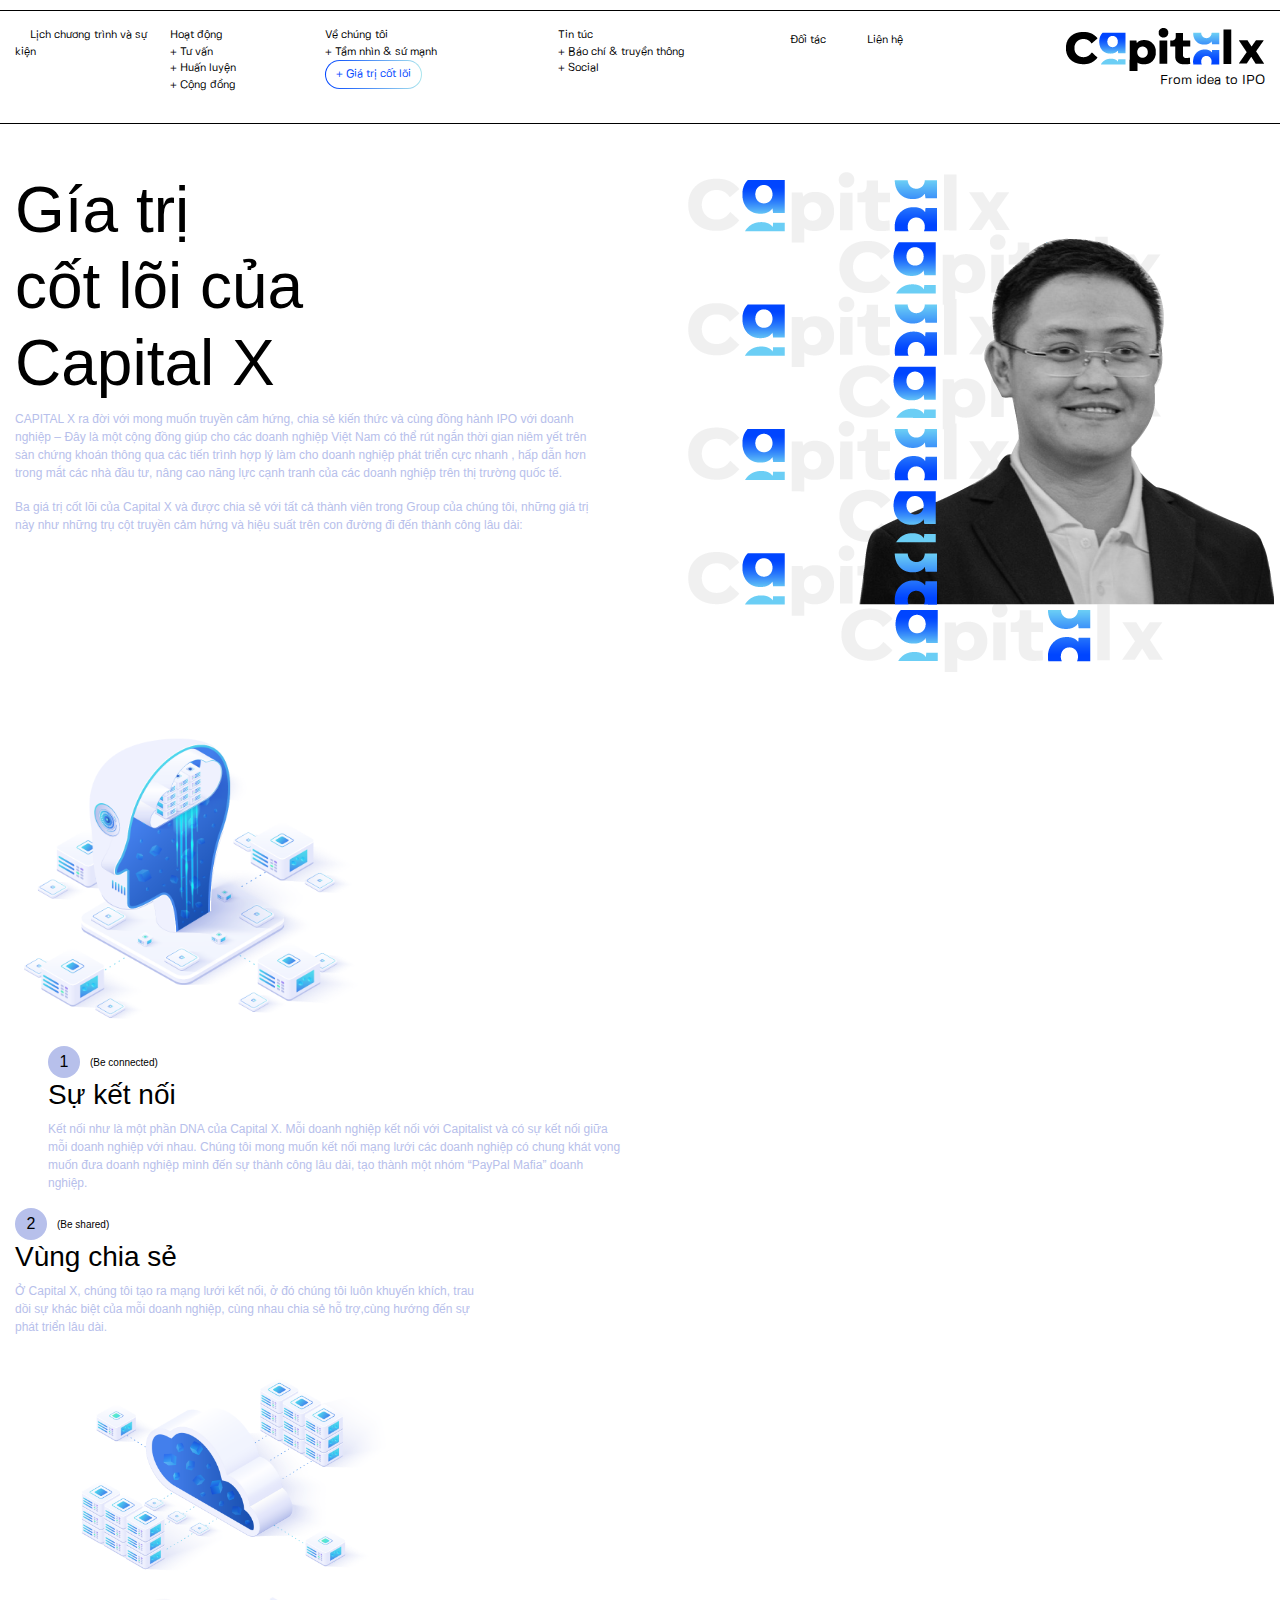
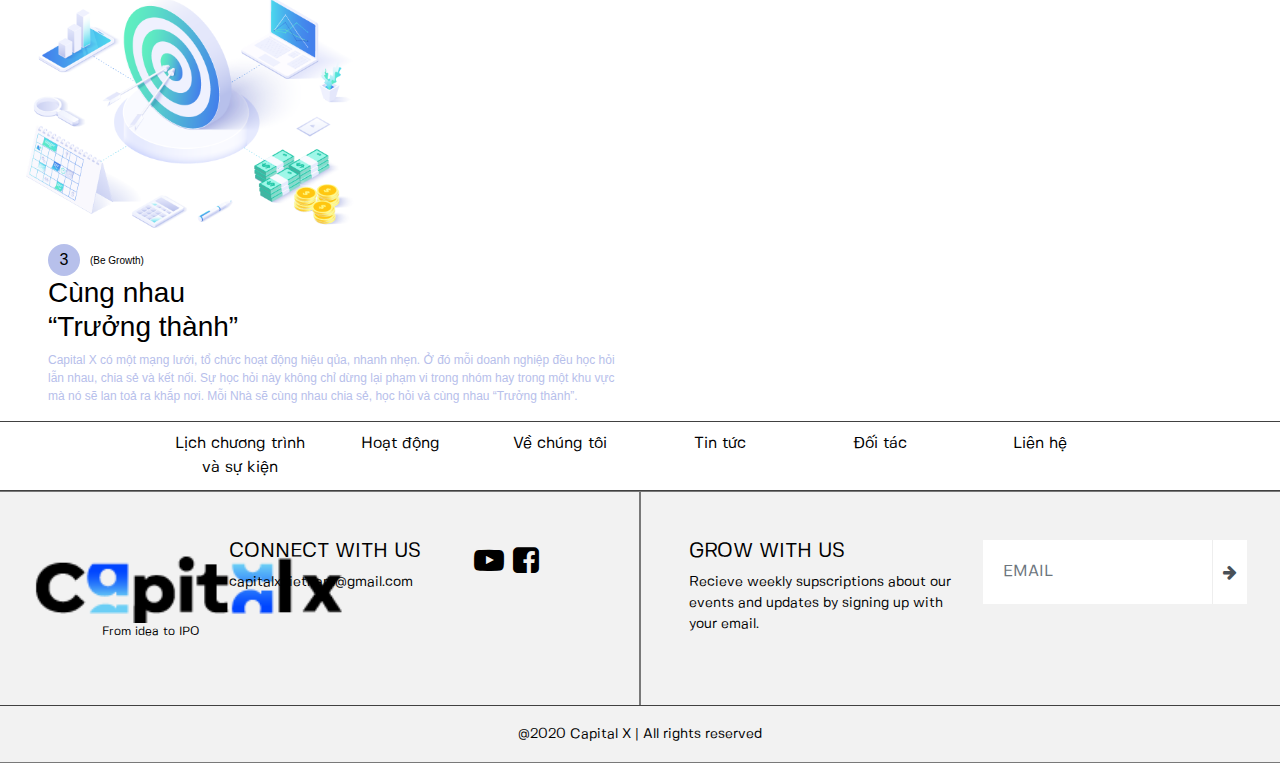
<file: page1.html>
<!DOCTYPE html>
<html lang="en">
<head>
    <meta charset="UTF-8">
    <meta name="viewport" content="width=device-width, initial-scale=1.0">
    <title>Page other 1</title>
    <link rel="stylesheet" href="./static/css/bootstrap.min.css">
    <link rel="stylesheet" href="./static/css/font-awesome.min.css">
    <link rel="stylesheet" href="./static/css/main.css">
</head>
<body class="body-cut-off page-primary page1-page">
    <section id="top-header">
        <div class="container border-top border-bottom">
            <div class="row pt-3 pb-3">
                <div class="col-9">
                    <div class="row m-0">
                        <div class="col-2 pl-0 pr-2">
                            <div class="font-11">
                                <a class="custom-lichct">Lịch chương trình và sự kiện</a>
                            </div>
                        </div>
                        <div class="col-2 pl-0 pr-2">
                            <ul class="font-11">
                                <li>Hoạt động</li>
                                <li><a>+ Tư vấn</a></li>
                                <li><a>+ Huấn luyện</a></li>
                                <li><a>+ Cộng đồng</a></li>
                            </ul>
                        </div>
                        <div class="col-3 pl-0 pr-2">
                            <ul class="font-11">
                                <li>Về chúng tôi</li>
                                <li><a>+ Tầm nhìn & sứ mạnh</a></li>
                                <li><a class="border-gradient">+ Giá trị cốt lõi</a></li>
                            </ul>
                        </div>
                        <div class="col-3 pl-0 pr-2">
                            <ul class="font-11">
                                <li>Tin túc</li>
                                <li><a>+ Báo chí & truyền thông</a></li>
                                <li><a>+ Social</a></li>
                            </ul>
                        </div>
                        <div class="col-1 pl-0 pr-2">
                            <a class="font-11">Đối tác</a>
                        </div>
                        <div class="col-1 pl-0 pr-2">
                            <a class="font-11">Liên hệ</a>
                        </div>
                    </div>
                </div>
                <div class="col-3 text-right">
                    <img src="./static/images/Logo_Capitalx.png" alt="logo" />
                    <p class="text-right font-13">From idea to IPO</p>
                </div>
            </div>
        </div>
    </section>
    <section id="header">
        <div class="container">
            <div class="row mt-5">
                <div class="col-6 pr-5">
                    <h1>Gía trị<br/>cốt lõi của<br/>Capital X</h1>
                    <p class="font-12 text-xanh-lam ">CAPITAL X ra đời với mong muốn truyền cảm hứng, chia sẻ kiến thức và cùng đồng hành IPO với doanh nghiệp  – Đây là một cộng đồng giúp cho các doanh nghiệp Việt Nam có thể rút ngắn thời gian niêm yết trên sàn chứng khoán thông qua các tiến trình hợp lý làm cho doanh nghiệp phát triển cực nhanh , hấp dẫn hơn trong mắt các nhà đầu tư, nâng cao năng lực cạnh tranh của các doanh nghiệp trên thị trường quốc tế.  </p>
                    <p class="font-12 text-xanh-lam ">Ba giá trị cốt lõi của Capital X và được chia sẻ với tất cả thành viên trong Group của chúng tôi, những giá trị này như những trụ cột truyền cảm hứng và hiệu suất trên con đường đi đến thành công lâu dài: </p>
                </div>
                <div class="col-6 pl-5 image-cover">
                    <img src="./static//images/img_DMN-1.png" />
                </div>
            </div>
        </div>
    </section>
    <section id="content" class="bg-image">
        <div class="container">
            <div class="row mt-5 row-part">
                <div class="part-cover">
                    <div class="col-6 pr-5">
                        <div class="part-left">
                            <img src="./static//images/su-ket-noi.png" style="width: 350px;" />
                        </div>
                    </div>
                    <div class="col-6 pl-5 d-flex align-items-center">
                        <div class="part-right">
                            <div class="step"><div class="circle-tep">1</div><span class="step-name">(Be connected)</span></div>
                            <h3>Sự kết nối</h3>
                            <p class="font-12 text-xanh-lam">Kết nối như là một phần DNA của Capital X. Mỗi doanh nghiệp kết nối với Capitalist và có sự kết nối giữa mỗi doanh nghiệp với nhau. Chúng tôi mong muốn kết nối mạng lưới các doanh nghiệp có chung khát vọng muốn đưa doanh nghiệp mình đến sự thành công lâu dài, tạo thành một nhóm “PayPal Mafia” doanh nghiệp. </p>
                        </div>
                    </div>
                </div>
            </div>
            <div class="row row-part-reverse">
                <div class="part-cover">
                    <div class="col-6 pr-5 d-flex align-items-center">
                        <div class="part-left">
                            <div class="step"><div class="circle-tep">2</div><span class="step-name">(Be shared)</span></div>
                            <h3>Vùng chia sẻ</h3>
                            <p class="font-12 text-xanh-lam">Ở Capital X, chúng tôi tạo ra mạng lưới kết nối, ở đó chúng tôi luôn khuyến khích, trau dồi sự khác biệt của mỗi doanh nghiệp, cùng nhau chia sẻ hỗ trợ,cùng hướng đến sự phát triển lâu dài.</p>
                        </div>
                    </div>
                    <div class="col-6 pl-5">
                        <div class="part-right">
                            <img src="./static//images/su-chia-se.png" style="width: 350px;"  />
                        </div>
                    </div>
                </div>
            </div>
            <div class="row row-part">
                <div class="part-cover">
                    <div class="col-6 pr-5">
                        <div class="part-left">
                            <img src="./static//images/su-truong-thanh.png" style="width: 350px;"  />
                        </div>
                    </div>
                    <div class="col-6 pl-5 d-flex align-items-center">
                        <div class="part-right">
                            <div class="step"><div class="circle-tep">3</div><span class="step-name">(Be Growth)</span></div>
                            <h3>Cùng nhau<br />“Trưởng thành”</h3>
                            <p class="font-12 text-xanh-lam"> Capital X có một mạng lưới, tổ chức hoạt động hiệu qủa, nhanh nhẹn. Ở đó mỗi doanh nghiệp đều học hỏi lẫn nhau, chia sẻ và kết nối. Sự học hỏi này không chỉ dừng lại phạm vi trong nhóm hay trong một khu vực mà nó sẽ lan toả ra khắp nơi. Mỗi Nhà sẽ cùng nhau chia sẻ, học hỏi và cùng nhau “Trưởng thành”. </p>
                        </div>
                    </div>
                </div>
            </div>
        </div>
    </section>
    <section id="footer-menu" class="border-bottom-black border-top-black">
        <div class="container">
            <div class="row">
                <div class="col-12">
                    <div class="cover-menu">
                        <div class="row">
                            <div class="col-2 text-center">
                                <a>Lịch chương trình và sự kiện</a>
                            </div>
                            <div class="col-2 text-center">
                                <a>Hoạt động</a>
                            </div>
                            <div class="col-2 text-center">
                                <a>Về chúng tôi</a>
                            </div>
                            <div class="col-2 text-center">
                                <a>Tin tức</a>
                            </div>
                            <div class="col-2 text-center">
                                <a>Đối tác</a>
                            </div>
                            <div class="col-2 text-center">
                                <a>Liên hệ</a>
                            </div>
                        </div>
                </div>
            </div>
        </div>
        </div>
    </section>
    <section id="footer" class="border-bottom-grey border-top-grey">
        <div class="custom-container">
            <div class="row">
                <div class="col-6 p-5 border-right-grey">
                    <div class="row">
                        <div class="col-4">
                            <div class="logo-cover">
                                <img src="./static/images/Logo_Capitalx.png" />
                                <p class="text-right font-12">From idea to IPO</p>
                            </div>
                        </div>
                        <div class="col-5">
                            <h5 class="text-uppercase">CONNECT WITH US</h5>
                            <p class="font-14">capitalxvietnam@gmail.com</p>
                        </div>
                        <div class="col-3 d-flex font-30">
                            <a><i class="fa fa-youtube-play" aria-hidden="true"></i></a>&nbsp;<a><i class="fa fa-facebook-square" aria-hidden="true"></i></a>
                        </div>
                    </div>
                </div>
                <div class="col-6 p-5 border-left-grey">
                    <div class="row">
                        <div class="col-6">
                            <h5 class="text-uppercase">GROW WITH US</h5>
                            <p class="font-14">Recieve weekly supscriptions about our events and updates by signing up with your email.</p>
                        </div>
                        <div class="col-6">
                            <div class="input-group">
                                <input class="form-control text-uppercase email-subscribe" type="email" placeholder="Email" />
                                <div class="input-group-append">
                                    <span class="input-group-text"><i class="fa fa-arrow-right" aria-hidden="true"></i>
                                    </span>
                                </div>
                            </div>
                        </div>
                    </div>
                </div>
            </div>
        </div>
        <div class="row border-top-black p-3 m-0">
            <div class="col-12 text-center">
                <a class="font-14">@2020 Capital X | All rights reserved</a>
            </div>
        </div>
    </section>
</body>
<script src="./static/js/bootstrap.min.js"></script>
</html>
</file>
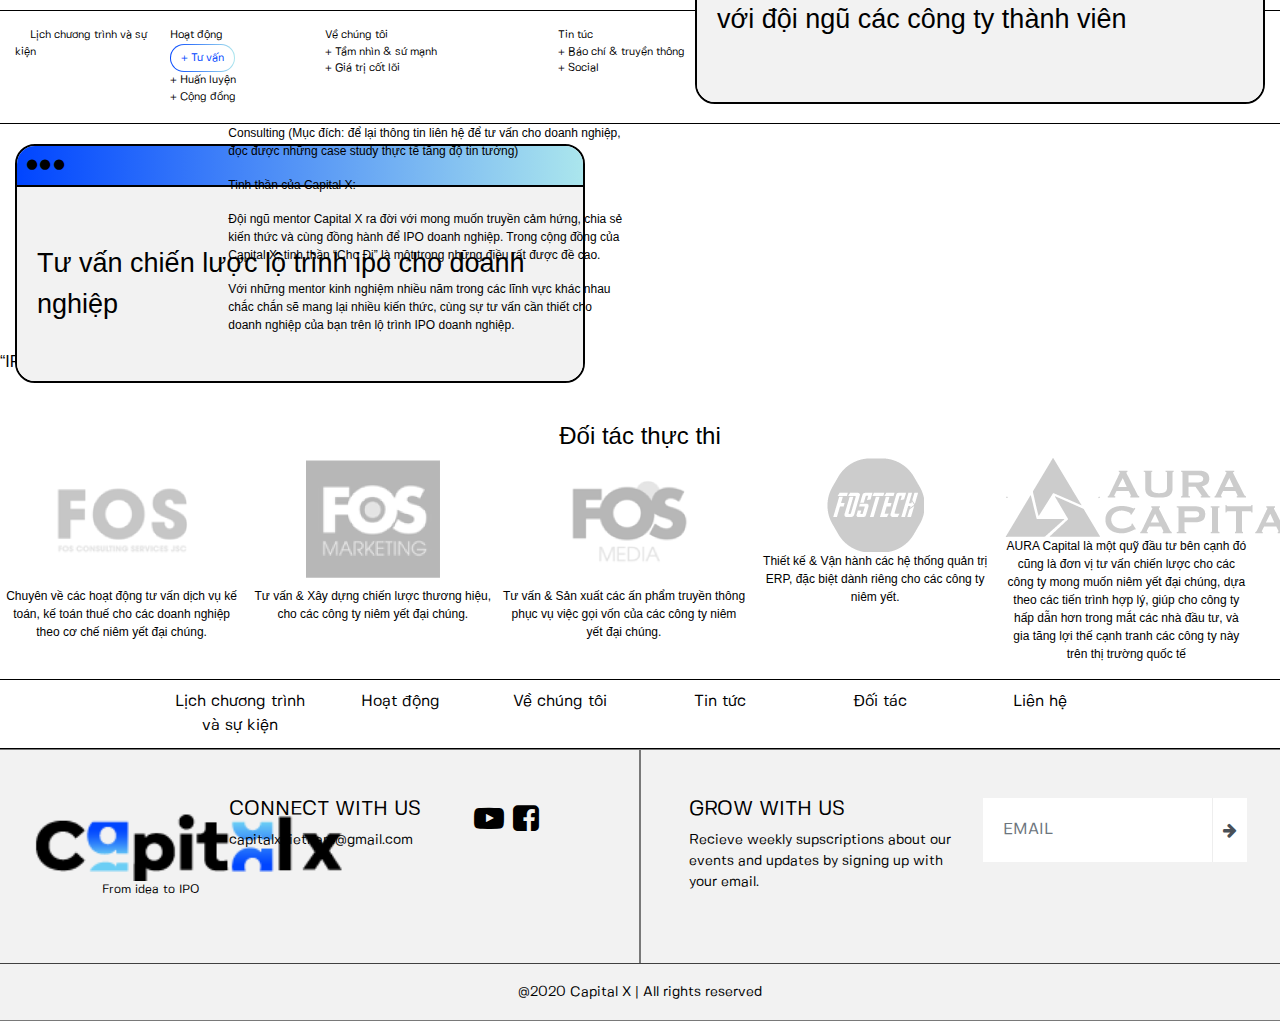
<file: page2.html>
<!DOCTYPE html>
<html lang="en">
<head>
    <meta charset="UTF-8">
    <meta name="viewport" content="width=device-width, initial-scale=1.0">
    <title>Page other 2</title>
    <link rel="stylesheet" href="./static/css/bootstrap.min.css">
    <link rel="stylesheet" href="./static/css/font-awesome.min.css">
    <link rel="stylesheet" href="./static/css/main.css">
</head>
<body class="body-cut-off page-primary page2-page">
    <section id="top-header">
        <div class="container border-top border-bottom">
            <div class="row pt-3 pb-3">
                <div class="col-9">
                    <div class="row m-0">
                        <div class="col-2 pl-0 pr-2">
                            <div class="font-11">
                                <a class="custom-lichct">Lịch chương trình và sự kiện</a>
                            </div>
                        </div>
                        <div class="col-2 pl-0 pr-2">
                            <ul class="font-11">
                                <li>Hoạt động</li>
                                <li><a class="border-gradient">+ Tư vấn</a></li>
                                <li><a>+ Huấn luyện</a></li>
                                <li><a>+ Cộng đồng</a></li>
                            </ul>
                        </div>
                        <div class="col-3 pl-0 pr-2">
                            <ul class="font-11">
                                <li>Về chúng tôi</li>
                                <li><a>+ Tầm nhìn & sứ mạnh</a></li>
                                <li><a>+ Giá trị cốt lõi</a></li>
                            </ul>
                        </div>
                        <div class="col-3 pl-0 pr-2">
                            <ul class="font-11">
                                <li>Tin túc</li>
                                <li><a>+ Báo chí & truyền thông</a></li>
                                <li><a>+ Social</a></li>
                            </ul>
                        </div>
                        <div class="col-1 pl-0 pr-2">
                            <a class="font-11">Đối tác</a>
                        </div>
                        <div class="col-1 pl-0 pr-2">
                            <a class="font-11">Liên hệ</a>
                        </div>
                    </div>
                </div>
                <div class="col-3 text-right">
                    <img src="./static/images/Logo_Capitalx.png" alt="logo" />
                    <p class="text-right font-13">From idea to IPO</p>
                </div>
            </div>
        </div>
    </section>
    <section id="header">
        <div class="container">
            <div class="row bg-image position-relative">
                <div class="a-card" style="position: absolute; left: 15px; top: 20px;">
                    <div class="card-title bg-gradient card-title-radius align-items-center">
                        <span style="white-space: nowrap;"><i class="fa fa-circle" aria-hidden="true"></i>&nbsp;<i class="fa fa-circle" aria-hidden="true"></i>&nbsp;<i class="fa fa-circle" aria-hidden="true"></i></span>
                    </div>
                    <div class="card-content" style="background: #F2F2F2; padding-left: 20px; font-size: 27px;">
                        Tư vấn chiến lược lộ trình ipo cho doanh nghiệp
                    </div>
                </div>
                <div class="a-card" style="position: absolute; right: 15px; bottom: 20px; height: 250px;">
                    <div class="card-title bg-gradient card-title-radius align-items-center">
                        <span style="white-space: nowrap;"><i class="fa fa-circle" aria-hidden="true"></i>&nbsp;<i class="fa fa-circle" aria-hidden="true"></i>&nbsp;<i class="fa fa-circle" aria-hidden="true"></i></span>
                    </div>
                    <div class="card-content" style="background: #F2F2F2; padding-left: 20px; font-size: 27px;">
                        Thực thi chiến lược cùng với doanh nghiệp với đội ngũ các công ty thành viên
                    </div>
                </div>
            </div>
            <div class="row">
                <div class="col-4 offset-2">
                    <p class="font-12">Consulting (Mục đích: để lại thông tin liên hệ để tư vấn cho doanh nghiệp, đọc được những case study thực tế tăng độ tin tưởng)</p>
                    <p class="font-12">Tinh thần của Capital X:</p>
                    <p class="font-12">Đội ngũ mentor Capital X ra đời với mong muốn truyền cảm hứng, chia sẻ kiến thức và cùng đồng hành để IPO doanh nghiệp. Trong cộng đồng của Capital X, tinh thần “Cho Đi” là một trong những điều rất được đề cao. </p>
                    <p class="font-12">Với những mentor kinh nghiệm nhiều năm trong các lĩnh vực khác nhau chắc chắn sẽ mang lại nhiều kiến thức, cùng sự tư vấn cần thiết cho doanh nghiệp của bạn trên lộ trình IPO doanh nghiệp.</p>
                </div>
            </div>
        </div>
        <div class="ribbon-1">
            <div class="text">
                “IPO is not a choice. Everything by designs.”
            </div>
        </div>
    </section>
    <section id="doi-tac">
        <div class="container">
            <div class="row mt-5 justify-content-center">
                <h4>Đối tác thực thi</h4>
            </div>
            <div class="row">
                <div class="col-20 text-center mr-2">
                    <img src="./static/images/logo_fos.png" alt="" />
                    <p class="font-12 text-center">Chuyên về các hoạt động tư vấn dịch vụ kế toán, kế toán thuế cho các doanh nghiệp theo cơ chế niêm yết đại chúng.</p>
                </div>
                <div class="col-20 text-center mr-2">
                    <img src="./static/images/logo_fos-2.png" alt="" />
                    <p class="font-12 text-center">Tư vấn & Xây dựng chiến lược thương hiệu, cho các công ty niêm yết đại chúng.</p>
                </div>
                <div class="col-20 text-center mr-2">
                    <img src="./static/images/logo_fos-1.png" alt="" />
                    <p class="font-12 text-center">Tư vấn & Sản xuất các ấn phẩm truyền thông phục vụ việc gọi vốn của các công ty niêm yết đại chúng. </p>
                </div>
                <div class="col-20 text-center mr-2">
                    <img src="./static/images/logo_client.png" alt="" />
                    <p class="font-12 text-center">Thiết kế & Vận hành các hệ thống quản trị ERP, đặc biệt dành riêng cho các công ty niêm yết. </p>
                </div>
                <div class="col-20 text-center">
                    <img src="./static/images/Aura_logo.png" alt="" />
                    <p class="font-12 text-center">AURA Capital là một quỹ đầu tư bên cạnh đó cũng là đơn vị tư vấn chiến lược cho các công ty mong muốn niêm yết đại chúng, dựa theo các tiến trình hợp lý, giúp cho công ty hấp dẫn hơn trong mắt các nhà đầu tư, và gia tăng lợi thế cạnh tranh các công ty này trên thị trường quốc tế</p>
                </div>
            </div>
        </div>
    </section>
    <section id="footer-menu" class="border-bottom border-top">
        <div class="container">
            <div class="row">
                <div class="col-12">
                    <div class="cover-menu">
                        <div class="row">
                            <div class="col-2 text-center">
                                <a>Lịch chương trình và sự kiện</a>
                            </div>
                            <div class="col-2 text-center">
                                <a>Hoạt động</a>
                            </div>
                            <div class="col-2 text-center">
                                <a>Về chúng tôi</a>
                            </div>
                            <div class="col-2 text-center">
                                <a>Tin tức</a>
                            </div>
                            <div class="col-2 text-center">
                                <a>Đối tác</a>
                            </div>
                            <div class="col-2 text-center">
                                <a>Liên hệ</a>
                            </div>
                        </div>
                </div>
            </div>
        </div>
        </div>
    </section>
    <section id="footer" class="border-bottom-grey border-top-grey">
        <div class="custom-container">
            <div class="row">
                <div class="col-6 p-5 border-right-grey">
                    <div class="row">
                        <div class="col-4">
                            <div class="logo-cover">
                                <img src="./static/images/Logo_Capitalx.png" />
                                <p class="text-right font-12">From idea to IPO</p>
                            </div>
                        </div>
                        <div class="col-5">
                            <h5 class="text-uppercase">CONNECT WITH US</h5>
                            <p class="font-14">capitalxvietnam@gmail.com</p>
                        </div>
                        <div class="col-3 d-flex font-30">
                            <a><i class="fa fa-youtube-play" aria-hidden="true"></i></a>&nbsp;<a><i class="fa fa-facebook-square" aria-hidden="true"></i></a>
                        </div>
                    </div>
                </div>
                <div class="col-6 p-5 border-left-grey">
                    <div class="row">
                        <div class="col-6">
                            <h5 class="text-uppercase">GROW WITH US</h5>
                            <p class="font-14">Recieve weekly supscriptions about our events and updates by signing up with your email.</p>
                        </div>
                        <div class="col-6">
                            <div class="input-group">
                                <input class="form-control text-uppercase email-subscribe" type="email" placeholder="Email" />
                                <div class="input-group-append">
                                    <span class="input-group-text"><i class="fa fa-arrow-right" aria-hidden="true"></i>
                                    </span>
                                </div>
                            </div>
                        </div>
                    </div>
                </div>
            </div>
        </div>
        <div class="row border-top-black p-3 m-0">
            <div class="col-12 text-center">
                <a class="font-14">@2020 Capital X | All rights reserved</a>
            </div>
        </div>
    </section>
</body>
<script src="./static/js/bootstrap.min.js"></script>
</html>
</file>
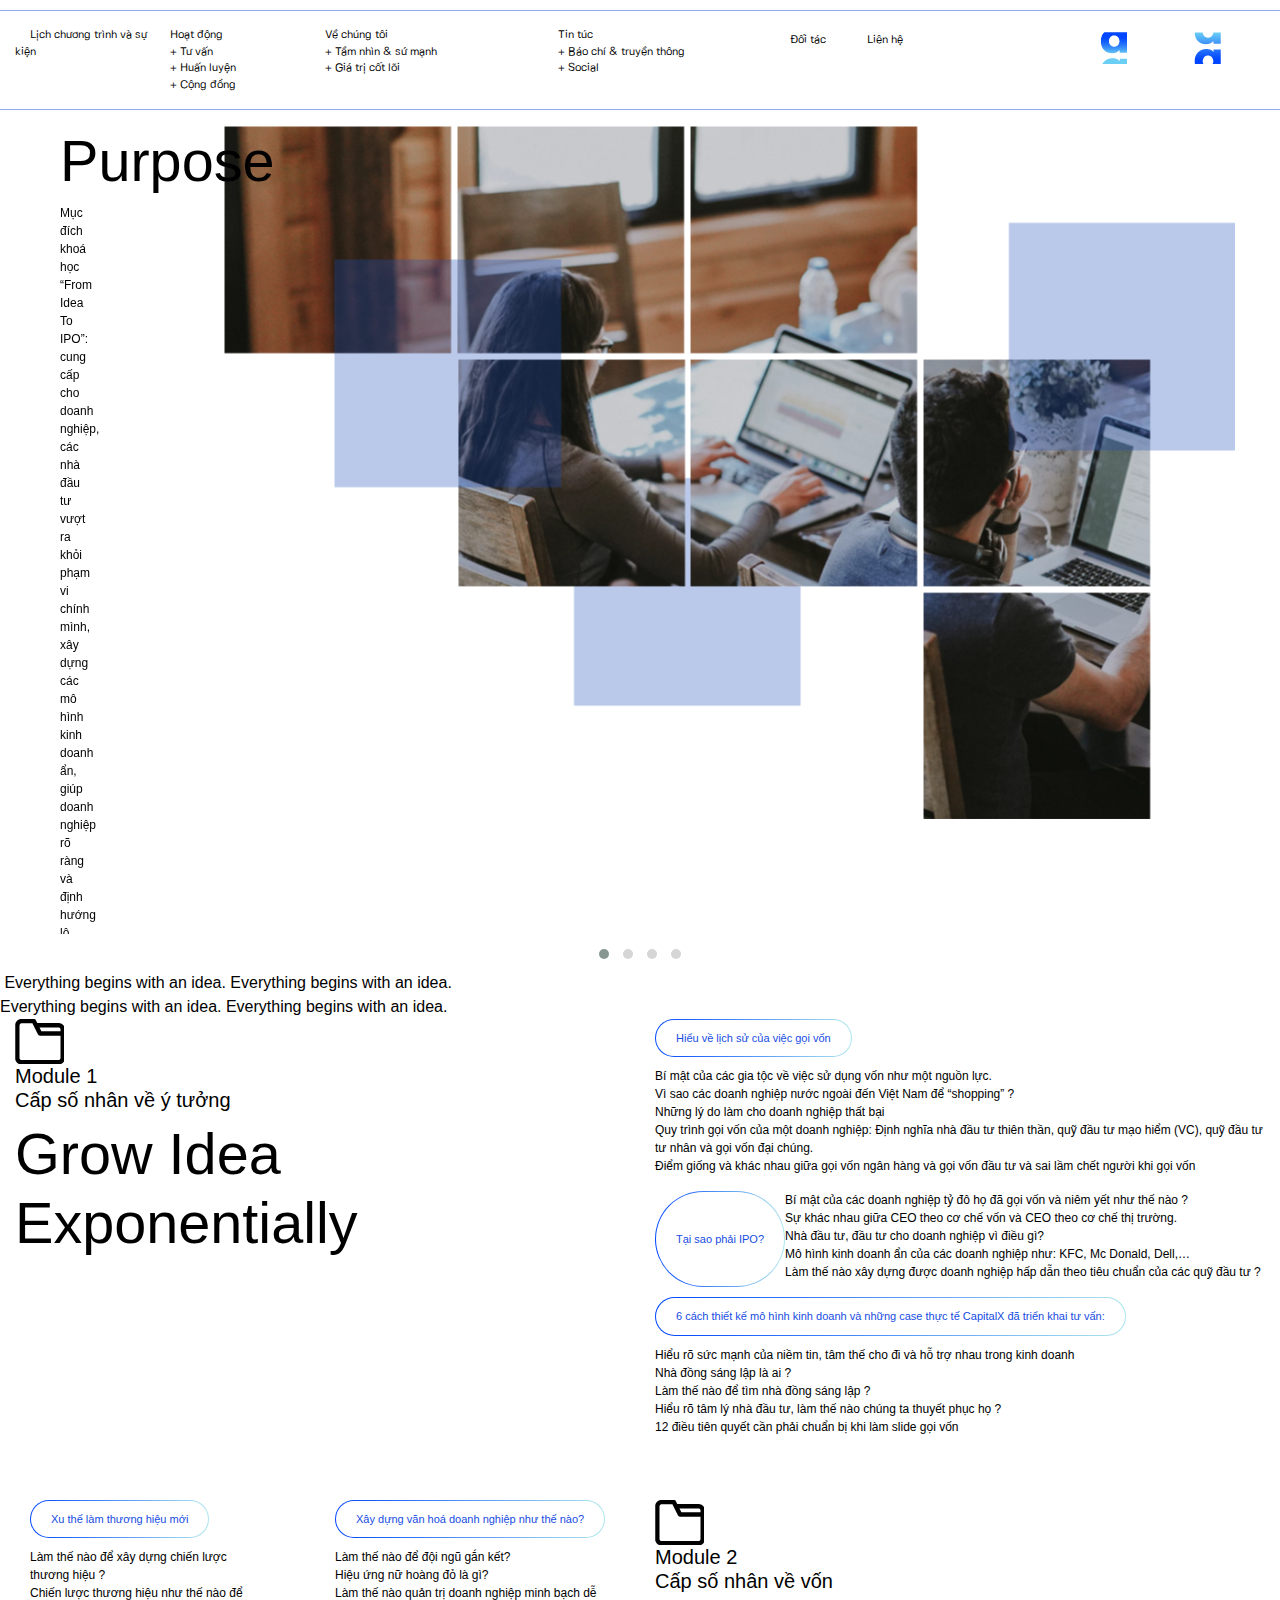
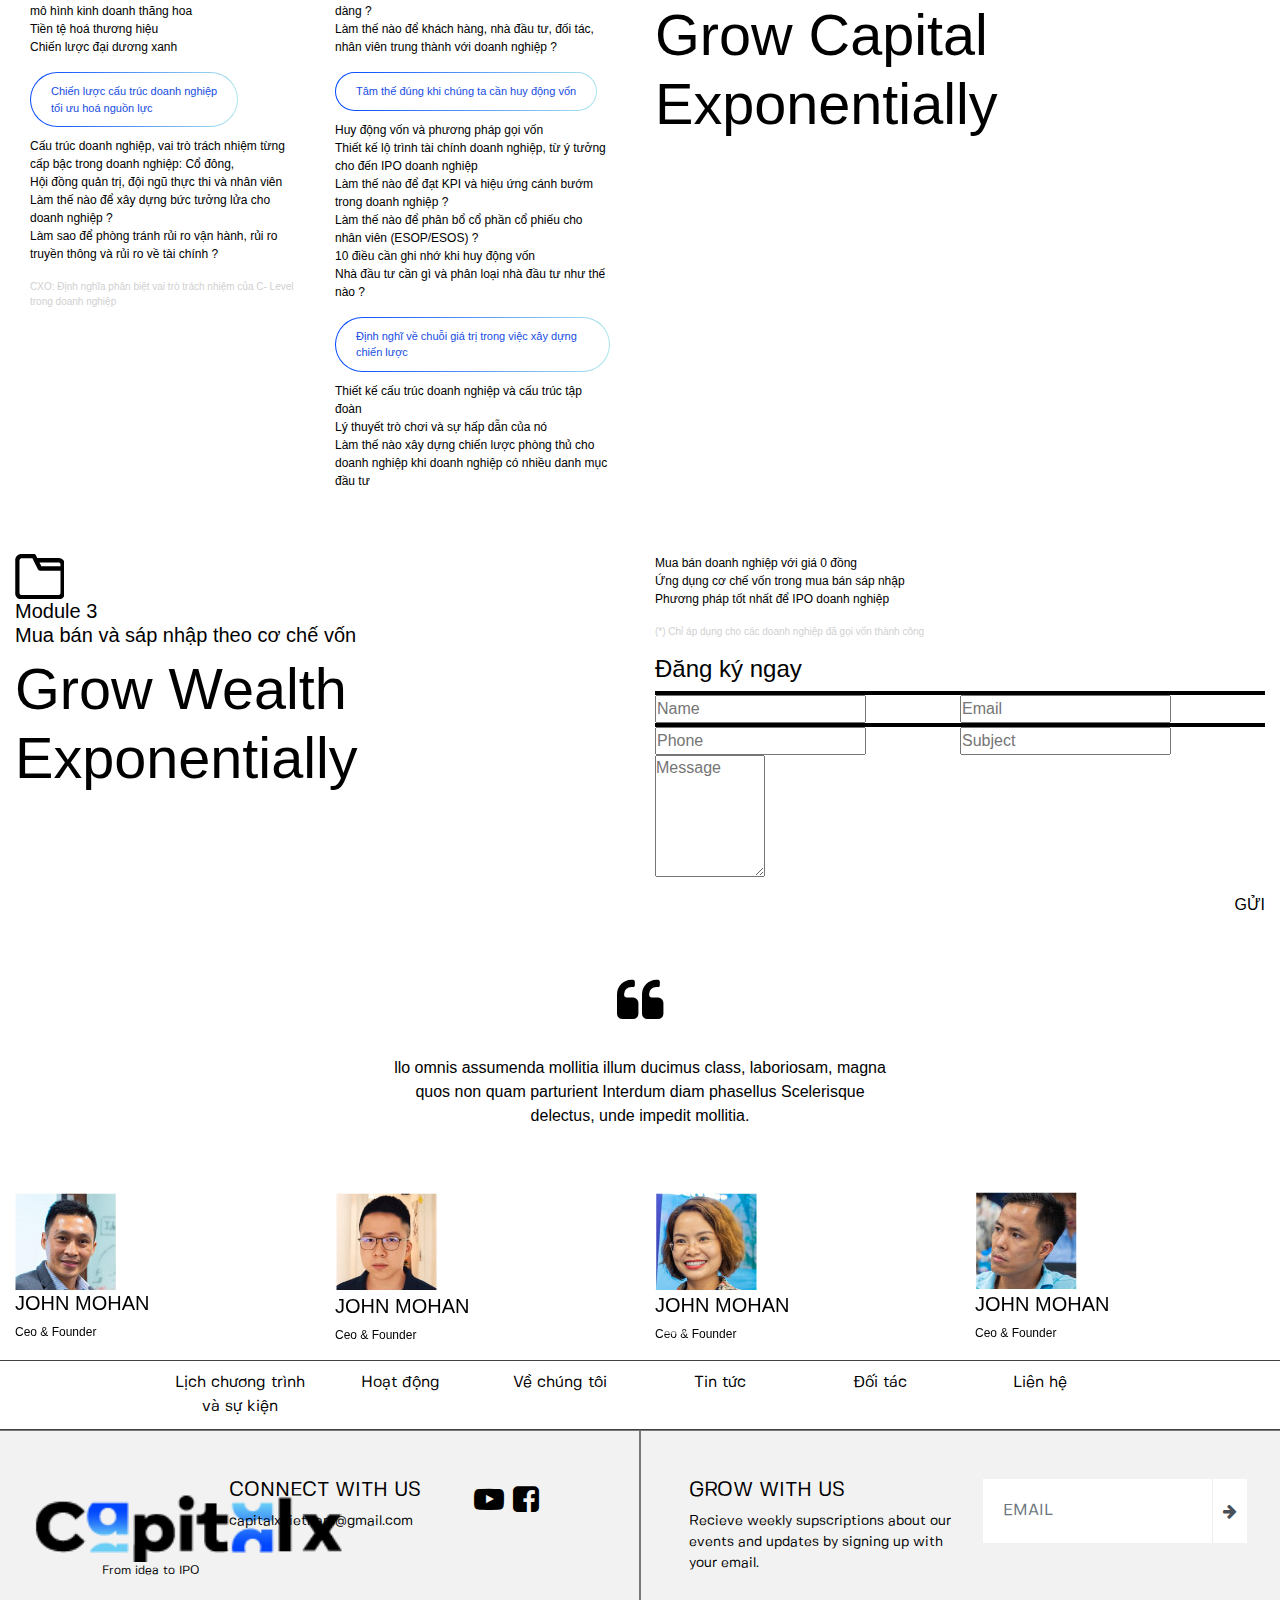
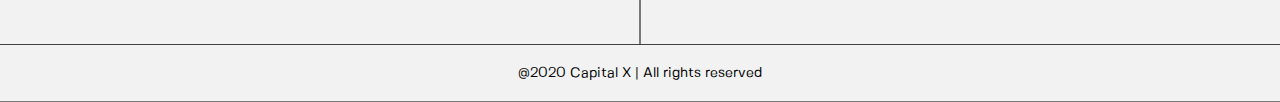
<file: page3.html>
<!DOCTYPE html>
<html lang="en">
<head>
    <meta charset="UTF-8">
    <meta name="viewport" content="width=device-width, initial-scale=1.0">
    <title>Page other 3</title>
    <link rel="stylesheet" href="./static/css/bootstrap.min.css">
    <link rel="stylesheet" href="./static/css/font-awesome.min.css">
    <link rel="stylesheet" href="./static/css/owl.carousel.min.css">
    <link rel="stylesheet" href="./static/css/owl.theme.default.min.css">
    <link rel="stylesheet" href="./static/css/animate.min.css">
    <link rel="stylesheet" href="./static/css/main.css">
</head>
<body class="body-cut-off page-secondary page3-page">
    <section id="header">
        <section id="top-header">
            <div class="container border-top-blue border-bottom-blue">
                <div class="row pt-3 pb-3">
                    <div class="col-9">
                        <div class="row m-0">
                            <div class="col-2 pl-0 pr-2">
                                <div class="font-11">
                                    <a class="custom-lichct">Lịch chương trình và sự kiện</a>
                                </div>
                            </div>
                            <div class="col-2 pl-0 pr-2">
                                <ul class="font-11">
                                    <li>Hoạt động</li>
                                    <li><a>+ Tư vấn</a></li>
                                    <li><a>+ Huấn luyện</a></li>
                                    <li><a>+ Cộng đồng</a></li>
                                </ul>
                            </div>
                            <div class="col-3 pl-0 pr-2">
                                <ul class="font-11">
                                    <li>Về chúng tôi</li>
                                    <li><a>+ Tầm nhìn & sứ mạnh</a></li>
                                    <li><a>+ Giá trị cốt lõi</a></li>
                                </ul>
                            </div>
                            <div class="col-3 pl-0 pr-2">
                                <ul class="font-11">
                                    <li>Tin túc</li>
                                    <li><a>+ Báo chí & truyền thông</a></li>
                                    <li><a>+ Social</a></li>
                                </ul>
                            </div>
                            <div class="col-1 pl-0 pr-2">
                                <a class="font-11">Đối tác</a>
                            </div>
                            <div class="col-1 pl-0 pr-2">
                                <a class="font-11">Liên hệ</a>
                            </div>
                        </div>
                    </div>
                    <div class="col-3 text-right">
                        <img src="./static/images/logo_cap_white.png" alt="logo-white" />
                    </div>
                </div>
            </div>
        </section>
        <section id="banner-header">
            <div class="container position-relative">
                <div class="owl-carousel owl-theme">
                    <div style="height: 710px;">
                        <img class="d-block w-85 float-right" src="./static/images/img_bg-3.png" alt="First slide">
                        <div class="banner-text">
                            <div class="row mt-3">
                                <div class="col-4">
                                </div>
                            </div>
                            <div class="row">
                                <div class="col-4">
                                    <h2>Purpose</h2>
                                    <p class="font-12">Mục đích khoá học “From Idea To IPO”: cung cấp cho doanh nghiệp, các nhà đầu tư vượt ra khỏi phạm vi chính mình, xây dựng các mô hình kinh doanh ẩn, giúp doanh nghiệp rõ ràng và định hướng lộ trình phát triển kinh doanh trong tương lai. </p>
                                    <p class="font-12">Gia tăng sự cạnh tranh của các doanh nghiệp trên thị trường quốc tế.</p>
                                    <hr />
                                    <h4 class="font-16">Tại sao bạn nên tham gia buổi </h4>
                                    <h4 class="font-16">Training “From Idea To IPO”:</h4>
                                </div>
                            </div>
                            <div class="row mt-3">
                                <div class="col-9">
                                    <div class="row m-0">
                                        <div class="col-20 pr-2">
                                            <img style="width: auto;" alt="" src="./static/images/icon-1.png" />
                                            <p class="font-12 mt-1">Chiến lược xây dựng mô hình doanh “độc nhất” giúp gia tăng giá trị công ty.</p>
                                        </div>
                                        <div class="col-20 pr-2">
                                            <img style="width: auto;" alt=""  src="./static/images/icon-2.png" />
                                            <p class="font-12 mt-1">Tầm quan trọng trong việc định giá doanh nghiệp và các chiến lược thoái vốn.</p>
                                        </div>
                                        <div class="col-20 pr-2">
                                            <img style="width: auto;" alt=""  src="./static/images/icon-3.png" />
                                            <p class="font-12 mt-1">Triển khai các mô hình tái cơ cấu và hoạch định doanh nghiệp.</p>
                                        </div>
                                        <div class="col-20 pr-2">
                                            <img style="width: auto;" alt=""  src="./static/images/icon-4.png" />
                                            <p class="font-12 mt-1">Thấu hiểu các nhà đầu tư & Chiến lược xây dựng mối quan hệ với họ.</p>
                                        </div>
                                        <div class="col-20 pr-2">
                                            <img style="width: auto;" alt=""  src="./static/images/icon-5.png" />
                                            <p class="font-12 mt-1">Lập kế hoạch tài chính cho dự án và doanh nghiệpTư duy và học thuyết tạo ra của cải & dòng tiền Tư duy lập kế hoạch chiến lược về vốn</p>
                                        </div>
                                    </div>
                                </div>
                            </div>
                        </div>
                    </div>
                    <div style="height: 710px;">
                        <img class="d-block w-85 float-right" src="./static/images/img_bg-4.png" alt="Second slide">
                        <div class="banner-text">
                            <div class="row mt-3">
                                <div class="col-4">
                                </div>
                            </div>
                            <div class="row">
                                <div class="col-12">
                                    <h2>Phương Pháp<br/>Zen (Phương<br/>Pháp Thiền)</h2>
                                    <h4 class="font-16">Phương pháp tiếp cận vấn đề của chúng tôi: </h4>
                                    <p class="font-12">Phương pháp ZEN (phương pháp thiền) là một phương pháp đã được chứng<br/>minh về tính hiệu quả trong các chương trình training của chúng tôi: </p>
                                    <p class="font-12">Bằng cách kể chuyện và dẫn chứng cụ thể qua từng case study thực tế, <br/>chúng tôi giúp bạn hiểu được bản chất ĐÚNG sự việc, không phải là từng ví <br/>dụ cứng nhắc và lý thuyết. </p>
                                    <p class="font-12">Mục tiêu phương pháp là chuyển hoá những kiến thức cứng nhắc thành những <br/>trải nghiệm thú vị cho người học, giúp tăng năng lực sáng tạo, năng lực tư duy <br/>phản biện, và có những sáng kiến giúp cho doanh nghiệp mình trở nên linh <br/>hoạt, gia tăng giá trị và tăng sức cạnh tranh trên thị trường quốc tế. </p>
                                </div>
                            </div>
                        </div>
                    </div>
                    <div style="height: 710px;">
                        <img class="d-block w-85 float-right" src="./static/images/img_bg-5.png" alt="Third slide">
                        <div class="banner-text">
                            <div class="row mt-3">
                                <div class="col-4">
                                </div>
                            </div>
                            <div class="row">
                                <div class="col-12">
                                    <h2>Nội dung<br/>khoá hoc</h2>
                                    <p class="font-12">Khoá học bao gồm 3 module được xây dựng dựa trên các giai đoạn phát triển <br/>của doanh nghiệp. Bạn sẽ tìm hiểu kĩ hơn về:</p>
                                </div>
                                <div class="col-12">
                                    <div class="d-flex align-items-baseline">
                                        <img class="mr-2" style="width: auto;" alt="" src="./static/images/icon-6.png" />
                                        <p class="font-12">Lộ trình phát triển IPO của một doanh nghiệp </p>
                                    </div>
                                    <div class="d-flex align-items-baseline">
                                        <img class="mr-2" style="width: auto;" alt="" src="./static/images/icon-7.png" />
                                        <p class="font-12">Các mô hình kinh doanh đa ngành</p>
                                    </div>
                                    <div class="d-flex align-items-baseline">
                                        <img class="mr-2" style="width: auto;" alt="" src="./static/images/icon-8.png" />
                                        <p class="font-12">Phân tích chiến lược gia tăng giá trị doanh nghiệp</p>
                                    </div>
                                    <div class="d-flex align-items-baseline">
                                        <img class="mr-2" style="width: auto;" alt="" src="./static/images/icon-9.png" />
                                        <p class="font-12">Cơ chế của việc lập kế hoạch công ty</p>
                                    </div>
                                    <div class="d-flex align-items-baseline">
                                        <img class="mr-2" style="width: auto;" alt="" src="./static/images/icon-9-2.png" />
                                        <p class="font-12">Quản lý rủi ro, chiến lược bảo vệ và tái cơ cấu đầu tư</p>
                                    </div>
                                </div>
                            </div>
                        </div>
                    </div>
                    <div style="height: 710px;">
                        <img class="d-block w-85 float-right" src="./static/images/img_bg-6.png" alt="Third slide">
                        <div class="banner-text">
                            <div class="row mt-3">
                                <div class="col-4">
                                </div>
                            </div>
                            <div class="row">
                                <div class="col-12">
                                    <h2>Phù hợp ?</h2>
                                    <p class="font-12">Ai là người phù hợp với chương trình Training của chúng tôi ? </p>
                                </div>
                                <div class="col-12">
                                    <div class="d-flex align-items-baseline">
                                        <img style="width: auto;" alt="" class="mr-2" src="./static/images/icon-10.png" />
                                        <p class="font-12">Các doanh nghiệp trong lộ trình phát triển theo hướng <br/>công ty niêm yết đại chúng.</p>
                                    </div>
                                    <div class="d-flex align-items-baseline">
                                        <img style="width: auto;" alt="" class="mr-2" src="./static/images/icon-11.png" />
                                        <p class="font-12">Các công ty Start-up mong muốn IPO doanh nghiệp. </p>
                                    </div>
                                    <div class="d-flex align-items-baseline">
                                        <img style="width: auto;" alt="" class="mr-2" src="./static/images/icon-12.png" />
                                        <p class="font-12">C-level của các doanh nghiệp, hay tập đoàn. </p>
                                    </div>
                                    <div class="d-flex align-items-baseline">
                                        <img style="width: auto;" alt="" class="mr-2" src="./static/images/icon-13.png" />
                                        <p class="font-12">Chủ các doanh nghiệp truyền thống mong muốn công ty <br/>mình phát triển vượt bậc, nâng cao giá trị doanh nghiệp.  </p>
                                    </div>
                                    <div class="d-flex align-items-baseline">
                                        <img style="width: auto;" alt="" class="mr-2" src="./static/images/icon-14.png" />
                                        <p class="font-12">Các nhà đầu tư mong muốn nâng cao danh mục đầu tư, <br />đầu tư vào các dự án tiềm năng, tối ưu hoá dòng tiền. </p>
                                    </div>
                                </div>
                                <div class="col-12">
                                    <p class="font-12">Khoá học được đúc kết dựa trên kinh nghiệm của Trainer với tư cách là một <br />nhà đầu tư, nhà tư vấn, vào nhiều doanh nghiệp khác nhau trên lộ trình phát <br />triển công ty niêm yết đại chúng.</p>
                                </div>
                            </div>
                        </div>
                    </div>
                  </div>
            </div>
            <div class="ribbon">
                <div id="mainDiv">
                    <div id="div1">&nbsp;Everything begins with an idea. Everything begins with an idea.</div>
                    <div id="div2">Everything begins with an idea. Everything begins with an idea.&nbsp;</div>
                </div>
            </div>
            <div class="triangle"></div>
        </section>
    </section>
    <section id="content">
        <div class="container">
            <div class="row">
                <div class="col-6">
                    <div class="text-left-cover bg-image bg-image-1">
                        <div class="folder-cover">
                            <img src="./static/images/icon_folder.png" />
                            <h5>Module 1<br/>Cấp số nhân về ý tưởng</h5>
                        </div>
                        <h2>Grow Idea<br/>Exponentially</h2>
                    </div>
                </div>
                <div class="col-6">
                    <div class="text-right-cover">
                        <div class="row m-0">
                            <div class="headline move-left-1">Hiểu về lịch sử của việc gọi vốn</div>
                            <p class="font-12">Bí mật của các gia tộc về việc sử dụng vốn như một nguồn lực.<br/>Vì sao các doanh nghiệp nước ngoài đến Việt Nam để “shopping” ?<br/>Những lý do làm cho doanh nghiệp thất bại<br/>Quy trình gọi vốn của một doanh nghiệp: Định nghĩa nhà đầu tư thiên thần, quỹ đầu tư mạo hiểm (VC), quỹ đầu tư<br/>tư nhân và gọi vốn đại chúng.<br/>Điểm giống và khác nhau giữa gọi vốn ngân hàng và gọi vốn đầu tư và sai lầm chết người khi gọi vốn</p>
                        </div>
                        <div class="row m-0">
                            <div class="headline move-left-2">Tại sao phải IPO?</div>
                            <p class="font-12">Bí mật của các doanh nghiệp tỷ đô họ đã gọi vốn và niêm yết như thế nào ?<br/>Sự khác nhau giữa CEO theo cơ chế vốn và CEO theo cơ chế thị trường.<br/>Nhà đầu tư, đầu tư cho doanh nghiệp vì điều gì?<br/>Mô hình kinh doanh ẩn của các doanh nghiệp như: KFC, Mc Donald, Dell,…<br/>Làm thế nào xây dựng được doanh nghiệp hấp dẫn theo tiêu chuẩn của các quỹ đầu tư ?</p>
                        </div>
                        <div class="row m-0">
                            <div class="headline move-left-2">6 cách thiết kế mô hình kinh doanh và những case thực tế CapitalX đã triển khai tư vấn:</div>
                            <p class="font-12">Hiểu rõ sức mạnh của niềm tin, tâm thế cho đi và hỗ trợ nhau trong kinh doanh<br/>Nhà đồng sáng lập là ai ?<br/>Làm thế nào để tìm nhà đồng sáng lập ?<br/>Hiểu rõ tâm lý nhà đầu tư, làm thế nào chúng ta thuyết phục họ ?<br/>12 điều tiên quyết cần phải chuẩn bị khi làm slide gọi vốn</p>
                        </div>
                    </div>
                </div>
            </div>
            <div class="row mt-5">
                <div class="col-6">
                    <div class="row m-0">
                        <div class="col-6">
                            <div class="text-left-cover-2">
                                <div class="row m-0">
                                    <div class="headline move-left-2">Xu thế làm thương hiệu mới</div>
                                    <p class="font-12">Làm thế nào để xây dựng chiến lược <br/>thương hiệu ?<br/>Chiến lược thương hiệu như thế nào để <br/>mô hình kinh doanh thăng hoa<br/>Tiền tệ hoá thương hiệu<br/>Chiến lược đại dương xanh</p>
                                </div>
                                <div class="row m-0">
                                    <div class="headline move-left-2">Chiến lược cấu trúc doanh nghiệp<br/>tối ưu hoá nguồn lực</div>
                                    <p class="font-12">Cấu trúc doanh nghiệp, vai trò trách nhiệm từng cấp bậc trong doanh nghiệp: Cổ đông, <br/>Hội đồng quản trị, đội ngũ thực thi và nhân viên<br/>Làm thế nào để xây dựng bức tưởng lửa cho doanh nghiệp ? <br/>Làm sao để phòng tránh rủi ro vận hành, rủi ro truyền thông và rủi ro về tài chính ?</p>
                                </div>
                                <div class="row m-0">
                                    <p class="font-10 text-grey">CXO: Định nghĩa phân biệt vai trò trách nhiệm của C- Level trong doanh nghiệp</p>
                                </div>
                            </div>
                        </div>
                        <div class="col-6">
                            <div class="text-left-cover-2">
                                <div class="row m-0">
                                    <div class="headline move-left-2">Xây dựng văn hoá doanh nghiệp như thế nào?</div>
                                    <p class="font-12">Làm thế nào để đội ngũ gắn kết?<br/>Hiệu ứng nữ hoàng đỏ là gì?<br/>Làm thế nào quản trị doanh nghiệp minh bạch dễ dàng ?<br/>Làm thế nào để khách hàng, nhà đầu tư, đối tác, nhân viên trung thành với doanh nghiệp ?</p>
                                </div>
                                <div class="row m-0">
                                    <div class="headline move-left-2">Tâm thế đúng khi chúng ta cần huy động vốn</div>
                                    <p class="font-12">Huy động vốn và phương pháp gọi vốn<br/>Thiết kế lộ trình tài chính doanh nghiệp, từ ý tưởng cho đến IPO doanh nghiệp<br/>Làm thế nào để đạt KPI và hiệu ứng cánh bướm trong doanh nghiệp ?<br/>Làm thế nào để phân bổ cổ phần cổ phiếu cho nhân viên (ESOP/ESOS) ?<br/>10 điều cần ghi nhớ khi huy động vốn<br/>Nhà đầu tư cần gì và phân loại nhà đầu tư như thế nào ?</p>
                                </div>
                                <div class="row m-0">
                                    <div class="headline move-left-2">Định nghĩ về chuỗi giá trị trong việc xây dựng chiến lược</div>
                                    <p class="font-12">Thiết kế cấu trúc doanh nghiệp và cấu trúc tập đoàn<br/>Lý thuyết trò chơi và sự hấp dẫn của nó<br/>Làm thế nào xây dựng chiến lược phòng thủ cho doanh nghiệp khi doanh nghiệp có nhiều danh mục đầu tư</p>
                                </div>
                            </div>
                        </div>
                    </div>
                    
                </div>
                <div class="col-6">
                    <div class="text-right-cover-2 bg-image bg-image-2">
                        <div class="folder-cover">
                            <img src="./static/images/icon_folder.png" />
                            <h5>Module 2<br/>Cấp số nhân về vốn</h5>
                        </div>
                        <h2>Grow Capital<br/>Exponentially</h2>
                    </div>
                </div>
            </div>
            <div class="row mt-5">
                <div class="col-6">
                    <div class="text-left-cover bg-image bg-image-3">
                        <div class="folder-cover">
                            <img src="./static/images/icon_folder.png" />
                            <h5>Module 3<br/>Mua bán và sáp nhập theo cơ chế vốn</h5>
                        </div>
                        <h2>Grow Wealth<br/>Exponentially</h2>
                    </div>
                </div>
                <div class="col-6">
                    <div class="text-right-cover">
                        <div class="row m-0">
                            <p class="font-12">Mua bán doanh nghiệp với giá 0 đồng<br/>Ứng dụng cơ chế vốn trong mua bán sáp nhập<br/>Phương pháp tốt nhất để IPO doanh nghiệp</p>
                        </div>
                        <div class="row m-0">
                            <p class="font-10 text-grey">(*) Chỉ áp dụng cho các doanh nghiệp đã gọi vốn thành công</p>
                        </div>
                        <div class="row m-0">
                            <div class="col-12 pl-0"><h4>Đăng ký ngay</h4></div>
                        </div>
                        <div class="row m-0 border-top-4">
                            <div class="col-6 pl-0">
                                <input type="text" placeholder="Name" />
                            </div>
                            <div class="col-6 pl-0">
                                <input type="email" placeholder="Email" />
                            </div>                            
                        </div>
                        <div class="row m-0 border-top-4">
                            <div class="col-6 pl-0">
                                <input type="tel" placeholder="Phone" />
                            </div>
                            <div class="col-6 pl-0">
                                <input type="text" placeholder="Subject" />
                            </div>
                        </div>
                        <div class="row m-0">
                            <textarea rows="5" cols="10" placeholder="Message" ></textarea>
                        </div>
                        <div class="row m-0 mt-3 float-right">
                            <div class="book-btn"><div class="btn-border text-uppercase">Gửi</div></div>
                        </div>
                    </div>
                </div>
            </div>
        </div>
    </section>
    <section id="doi-tac">
        <div class="container">
            <div class="row text-center mt-5">
                <div class="col-12 text-center font-50"><i class="fa fa-quote-left" aria-hidden="true"></i></div>
            </div>
            <div class="row text-center mt-3">
                <div class="col-12 text-center">
                    <p>llo omnis assumenda mollitia illum ducimus class, laboriosam, magna<br/>quos non quam parturient Interdum diam phasellus Scelerisque <br/>delectus, unde impedit mollitia.</p>
                </div>
            </div>
            <div id="carouselIndicators" class="carousel slide" data-ride="carousel">
                <ol class="carousel-indicators">
                  <li data-target="#carouselIndicators" data-slide-to="0" class="circle active"><div class="center"></div></li>
                  <li data-target="#carouselIndicators" data-slide-to="1" class="circle"><div class="center"></div></li>
                  <li data-target="#carouselIndicators" data-slide-to="2" class="circle"><div class="center"></div></li>
                </ol>
                <div class="carousel-inner">
                  <div class="carousel-item active">
                    <div class="row mt-5">
                        <div class="col-3">
                            <div class="personal-cover">
                                <img src="./static/images/a1.png" />
                                <div class="text">
                                    <h5 class="text-uppercase">JOHN MOHAN</h5>
                                    <p class="font-12">Ceo & Founder</p>
                                </div>
                            </div>
                        </div>
                        <div class="col-3">
                            <div class="personal-cover">
                                <img src="./static/images/a2.png" />
                                <div class="text">
                                    <h5 class="text-uppercase">JOHN MOHAN</h5>
                                    <p class="font-12">Ceo & Founder</p>
                                </div>
                            </div>
                        </div>
                        <div class="col-3">
                            <div class="personal-cover">
                                <img src="./static/images/a3.png" />
                                <div class="text">
                                    <h5 class="text-uppercase">JOHN MOHAN</h5>
                                    <p class="font-12">Ceo & Founder</p>
                                </div>
                            </div>
                        </div>
                        <div class="col-3">
                            <div class="personal-cover">
                                <img src="./static/images/a4.png" />
                                <div class="text">
                                    <h5 class="text-uppercase">JOHN MOHAN</h5>
                                    <p class="font-12">Ceo & Founder</p>
                                </div>
                            </div>
                        </div>
                    </div>
                  </div>
                  <div class="carousel-item">
                    <div class="row mt-5">
                        <div class="col-3">
                            <div class="personal-cover">
                                <img src="./static/images/a1.png" />
                                <div class="text">
                                    <h5 class="text-uppercase">JOHN MOHAN</h5>
                                    <p class="font-12">Ceo & Founder</p>
                                </div>
                            </div>
                        </div>
                        <div class="col-3">
                            <div class="personal-cover">
                                <img src="./static/images/a2.png" />
                                <div class="text">
                                    <h5 class="text-uppercase">JOHN MOHAN</h5>
                                    <p class="font-12">Ceo & Founder</p>
                                </div>
                            </div>
                        </div>
                        <div class="col-3">
                            <div class="personal-cover">
                                <img src="./static/images/a3.png" />
                                <div class="text">
                                    <h5 class="text-uppercase">JOHN MOHAN</h5>
                                    <p class="font-12">Ceo & Founder</p>
                                </div>
                            </div>
                        </div>
                        <div class="col-3">
                            <div class="personal-cover">
                                <img src="./static/images/a4.png" />
                                <div class="text">
                                    <h5 class="text-uppercase">JOHN MOHAN</h5>
                                    <p class="font-12">Ceo & Founder</p>
                                </div>
                            </div>
                        </div>
                    </div>
                  </div>
                  <div class="carousel-item">
                    <div class="row mt-5">
                        <div class="col-3">
                            <div class="personal-cover">
                                <img src="./static/images/a1.png" />
                                <div class="text">
                                    <h5 class="text-uppercase">JOHN MOHAN</h5>
                                    <p class="font-12">Ceo & Founder</p>
                                </div>
                            </div>
                        </div>
                        <div class="col-3">
                            <div class="personal-cover">
                                <img src="./static/images/a2.png" />
                                <div class="text">
                                    <h5 class="text-uppercase">JOHN MOHAN</h5>
                                    <p class="font-12">Ceo & Founder</p>
                                </div>
                            </div>
                        </div>
                        <div class="col-3">
                            <div class="personal-cover">
                                <img src="./static/images/a3.png" />
                                <div class="text">
                                    <h5 class="text-uppercase">JOHN MOHAN</h5>
                                    <p class="font-12">Ceo & Founder</p>
                                </div>
                            </div>
                        </div>
                        <div class="col-3">
                            <div class="personal-cover">
                                <img src="./static/images/a4.png" />
                                <div class="text">
                                    <h5 class="text-uppercase">JOHN MOHAN</h5>
                                    <p class="font-12">Ceo & Founder</p>
                                </div>
                            </div>
                        </div>
                    </div>
                  </div>
                </div>
              </div>
        </div>
    </section>
    <section id="footer-menu" class="border-bottom-black border-top-black">
        <div class="container">
            <div class="row">
                <div class="col-12">
                    <div class="cover-menu">
                        <div class="row">
                            <div class="col-2 text-center">
                                <a>Lịch chương trình và sự kiện</a>
                            </div>
                            <div class="col-2 text-center">
                                <a>Hoạt động</a>
                            </div>
                            <div class="col-2 text-center">
                                <a>Về chúng tôi</a>
                            </div>
                            <div class="col-2 text-center">
                                <a>Tin tức</a>
                            </div>
                            <div class="col-2 text-center">
                                <a>Đối tác</a>
                            </div>
                            <div class="col-2 text-center">
                                <a>Liên hệ</a>
                            </div>
                        </div>
                </div>
            </div>
        </div>
        </div>
    </section>
    <section id="footer" class="border-bottom-grey border-top-grey">
        <div class="custom-container">
            <div class="row">
                <div class="col-6 p-5 border-right-grey">
                    <div class="row">
                        <div class="col-4">
                            <div class="logo-cover">
                                <img src="./static/images/Logo_Capitalx.png" />
                                <p class="text-right font-12">From idea to IPO</p>
                            </div>
                        </div>
                        <div class="col-5">
                            <h5 class="text-uppercase">CONNECT WITH US</h5>
                            <p class="font-14">capitalxvietnam@gmail.com</p>
                        </div>
                        <div class="col-3 d-flex font-30">
                            <a><i class="fa fa-youtube-play" aria-hidden="true"></i></a>&nbsp;<a><i class="fa fa-facebook-square" aria-hidden="true"></i></a>
                        </div>
                    </div>
                </div>
                <div class="col-6 p-5 border-left-grey">
                    <div class="row">
                        <div class="col-6">
                            <h5 class="text-uppercase">GROW WITH US</h5>
                            <p class="font-14">Recieve weekly supscriptions about our events and updates by signing up with your email.</p>
                        </div>
                        <div class="col-6">
                            <div class="input-group">
                                <input class="form-control text-uppercase email-subscribe" type="email" placeholder="Email" />
                                <div class="input-group-append">
                                    <span class="input-group-text"><i class="fa fa-arrow-right" aria-hidden="true"></i>
                                    </span>
                                </div>
                            </div>
                        </div>
                    </div>
                </div>
            </div>
        </div>
        <div class="row border-top-black p-3 m-0">
            <div class="col-12 text-center">
                <a class="font-14">@2020 Capital X | All rights reserved</a>
            </div>
        </div>
    </section>
</body>
<script src="./static/js/jquery.min.js"></script>
<script src="./static/js/bootstrap.min.js"></script>
<script src="./static/js/owl.carousel.min.js"></script>
<script>
    $(document).ready(function(){
        $('#mainDiv').width($('#div1').width());
        $(".owl-carousel").owlCarousel({
            // animateOut: 'animate__fadeInRight',
            animateIn: 'animate__flipInY',
            items:1,
            margin:30,
            stagePadding:30,
            smartSpeed:450,
            autoplay: true,
            loop: true
        });
    });
</script>
</html>
</file>
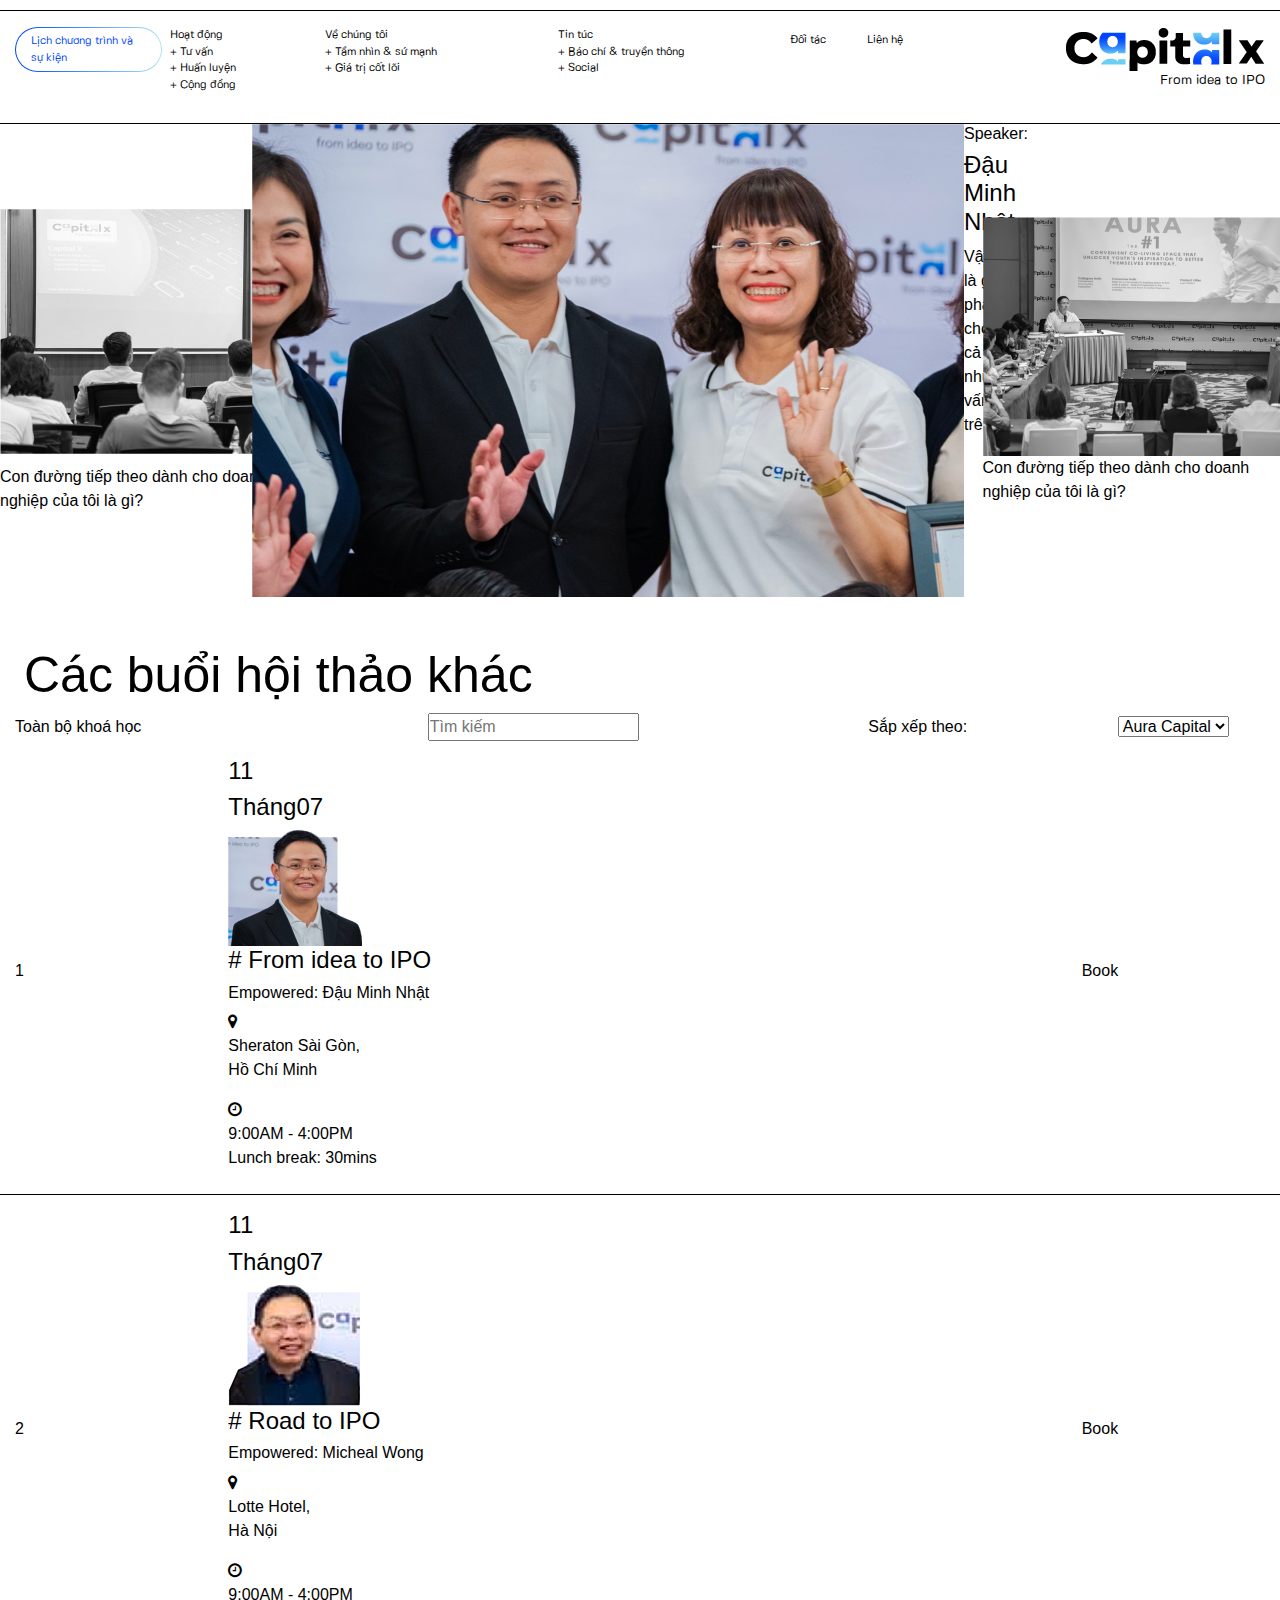
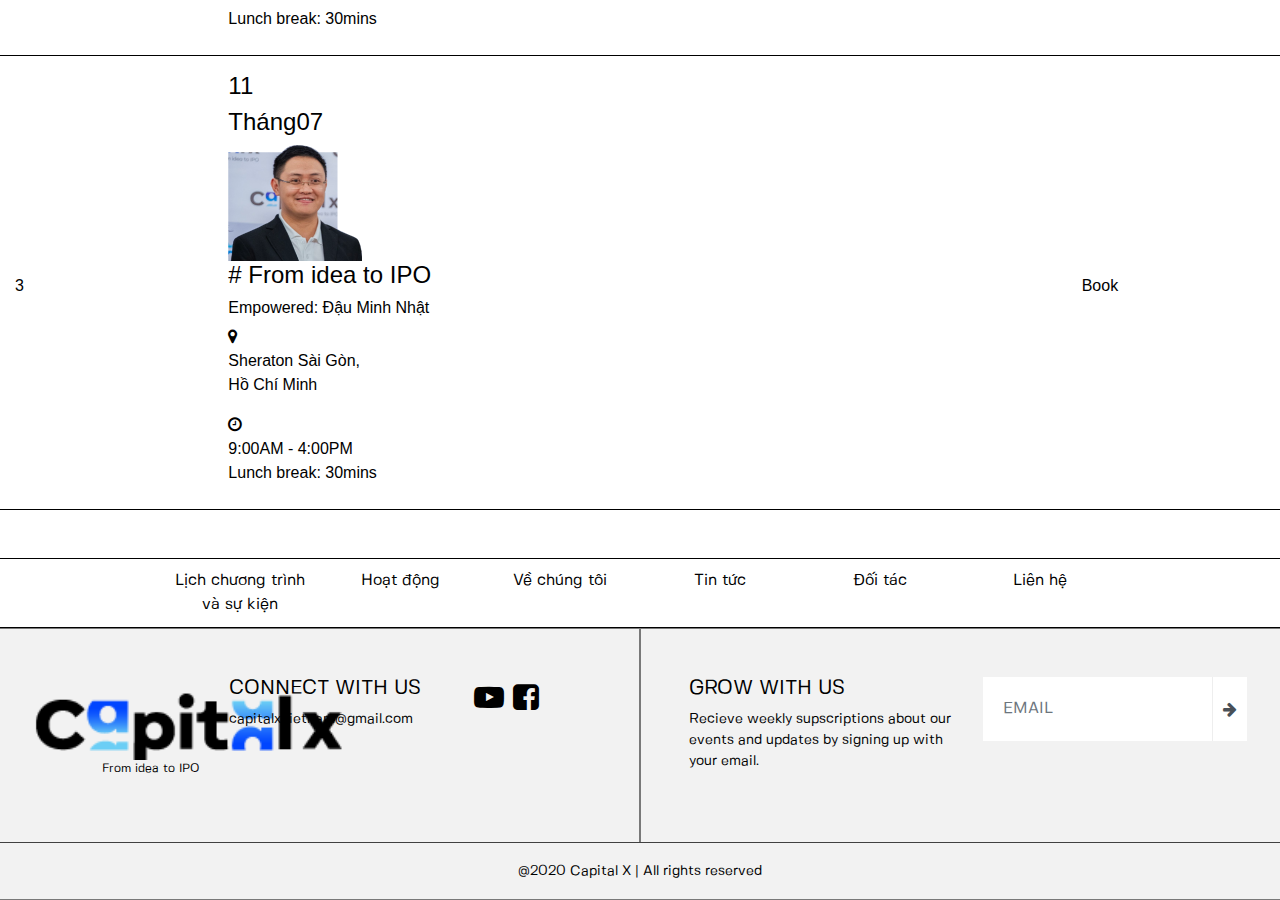
<file: page7.html>
<!DOCTYPE html>
<html lang="en">
<head>
    <meta charset="UTF-8">
    <meta name="viewport" content="width=device-width, initial-scale=1.0">
    <title>Page other 7</title>
    <link rel="stylesheet" href="./static/css/bootstrap.min.css">
    <link rel="stylesheet" href="./static/css/font-awesome.min.css">
    <link rel="stylesheet" href="./static/css/main.css">
</head>
<body class="body-cut-off page-primary page7-page">
    <section id="top-header">
        <div class="container border-top border-bottom">
            <div class="row pt-3 pb-3">
                <div class="col-9">
                    <div class="row m-0">
                        <div class="col-2 pl-0 pr-2">
                            <div class="font-11">
                                <a class="border-gradient custom-lichct">Lịch chương trình và sự kiện</a>
                            </div>
                        </div>
                        <div class="col-2 pl-0 pr-2">
                            <ul class="font-11">
                                <li>Hoạt động</li>
                                <li><a>+ Tư vấn</a></li>
                                <li><a>+ Huấn luyện</a></li>
                                <li><a>+ Cộng đồng</a></li>
                            </ul>
                        </div>
                        <div class="col-3 pl-0 pr-2">
                            <ul class="font-11">
                                <li>Về chúng tôi</li>
                                <li><a>+ Tầm nhìn & sứ mạnh</a></li>
                                <li><a>+ Giá trị cốt lõi</a></li>
                            </ul>
                        </div>
                        <div class="col-3 pl-0 pr-2">
                            <ul class="font-11">
                                <li>Tin túc</li>
                                <li><a>+ Báo chí & truyền thông</a></li>
                                <li><a>+ Social</a></li>
                            </ul>
                        </div>
                        <div class="col-1 pl-0 pr-2">
                            <a class="font-11">Đối tác</a>
                        </div>
                        <div class="col-1 pl-0 pr-2">
                            <a class="font-11">Liên hệ</a>
                        </div>
                    </div>
                </div>
                <div class="col-3 text-right">
                    <img src="./static/images/Logo_Capitalx.png" alt="logo" />
                    <p class="text-right font-13">From idea to IPO</p>
                </div>
            </div>
        </div>
    </section>
    <section id="header">
        <div class="custom-container">
            <div class="row align-items-center">
                <div class="col-3">
                    <div class="left-part position-relative">
                        <img src="./static/images/img-1.png" alt="">
                        <div class="ribbon-top-left">
                            <div class="text-at-center">
                                Con đường tiếp theo dành cho doanh nghiệp của tôi là gì?
                            </div>
                        </div>
                    </div>
                </div>
                <div class="col-6">
                    <div class="center-part position-relative d-flex justify-content-center">
                        <img src="./static/images/img-2.png" alt="">
                        <div class="ribbon-top-left">
                            <div class="text-at-top">
                                <h6>Speaker:</h6>
                                <h4>Đậu Minh Nhật</h4>
                            </div>
                            <div class="text-at-bottom">
                                Vậy đâu là giải pháp cho tất cả những vấn đề trên ?
                            </div>
                        </div>
                    </div>
                </div>
                <div class="col-3">
                    <div class="right-part position-relative">
                        <img src="./static/images/img-3.png" alt="">
                        <div class="ribbon-top-left">
                            <div class="text-at-center">
                                Con đường tiếp theo dành cho doanh nghiệp của tôi là gì?
                            </div>
                        </div>
                    </div>
                </div>
            </div>
        </div>
    </section>
    <section id="content">
        <div class="container">
            <div class="row mt-5">
                <h4 class="font-50 ml-4">Các buổi hội thảo khác</h4>
            </div>
            <div class="row">
                <div class="col-12">
                    <div class="seach-filter">
                        <div class="row align-items-center">
                            <div class="col-2">
                                <label class="m-0">Toàn bộ khoá học</label>
                            </div>
                            <div class="col-6 text-center">
                                <input class="search-box" type="text" placeholder="Tìm kiếm" />
                            </div>
                            <div class="col-2">
                                <label class="m-0">Sắp xếp theo: </label>
                            </div>
                            <div class="col-2 text-center">
                                <select class="select-sort">
                                    <option selected>Aura Capital</option>
                                </select>
                            </div>
                        </div>
                    </div>
                </div>
            </div>
            <div class="row mb-5">
                <div class="col-12">
                    <div class="listing-cover">
                        <div class="row mt-2 border-bottom pt-2 pb-2 justify-content-center align-items-center">
                            <div class="col-2">
                                <span class="circle-number circle-blue ml-auto mr-auto">1</span>
                            </div>
                            <div class="col-8">
                                <div class="content-center">
                                    <div class="date">
                                        <h4>11</h4>
                                        <h4><span>Tháng</span>07</h4>
                                    </div>
                                    <div class="avatar">
                                        <img src="./static/images/img_DMN.png" />
                                    </div>
                                    <div class="content-detail">
                                        <h4># From idea to IPO</h4>
                                        <h6>Empowered: Đậu Minh Nhật</h6>
                                        <div class="bottom-text">
                                            <div class="left-box">
                                                <i class="fa fa-map-marker" aria-hidden="true"></i>&nbsp;
                                                <p>Sheraton Sài Gòn,<br />Hồ Chí Minh</p>
                                            </div>
                                            <div class="right-box">
                                                <i class="fa fa-clock-o" aria-hidden="true"></i>&nbsp;
                                                <p>9:00AM - 4:00PM<br />Lunch break: 30mins</p>
                                            </div>
                                        </div>
                                    </div>
                                </div>
                            </div>
                            <div class="col-2">
                                <div class="book-btn"><div class="btn-border">Book</div></div>
                            </div>
                        </div>
                        <div class="row mt-2 border-bottom pt-2 pb-2 justify-content-center align-items-center">
                            <div class="col-2">
                                <span class="circle-number circle-blue ml-auto mr-auto">2</span>
                            </div>
                            <div class="col-8">
                                <div class="content-center">
                                    <div class="date">
                                        <h4>11</h4>
                                        <h4><span>Tháng</span>07</h4>
                                    </div>
                                    <div class="avatar">
                                        <img src="./static/images/avatar_wong.png" />
                                    </div>
                                    <div class="content-detail">
                                        <h4># Road to IPO</h4>
                                        <h6>Empowered: Micheal Wong</h6>
                                        <div class="bottom-text">
                                            <div class="left-box">
                                                <i class="fa fa-map-marker" aria-hidden="true"></i>&nbsp;
                                                <p>Lotte Hotel,<br />Hà Nội</p>
                                            </div>
                                            <div class="right-box">
                                                <i class="fa fa-clock-o" aria-hidden="true"></i>&nbsp;
                                                <p>9:00AM - 4:00PM<br />Lunch break: 30mins</p>
                                            </div>
                                        </div>
                                    </div>
                                </div>
                            </div>
                            <div class="col-2">
                                <div class="book-btn"><div class="btn-border">Book</div></div>
                            </div>
                        </div>
                        <div class="row mt-2 border-bottom pt-2 pb-2 justify-content-center align-items-center disabled">
                            <div class="col-2">
                                <span class="circle-number circle-grey ml-auto mr-auto">3</span>
                            </div>
                            <div class="col-8">
                                <div class="content-center">
                                    <div class="date">
                                        <h4>11</h4>
                                        <h4><span>Tháng</span>07</h4>
                                    </div>
                                    <div class="avatar">
                                        <img src="./static/images/img_DMN.png" />
                                    </div>
                                    <div class="content-detail">
                                        <h4># From idea to IPO</h4>
                                        <h6>Empowered: Đậu Minh Nhật</h6>
                                        <div class="bottom-text">
                                            <div class="left-box">
                                                <i class="fa fa-map-marker" aria-hidden="true"></i>&nbsp;
                                                <p>Sheraton Sài Gòn,<br />Hồ Chí Minh</p>
                                            </div>
                                            <div class="right-box">
                                                <i class="fa fa-clock-o" aria-hidden="true"></i>&nbsp;
                                                <p>9:00AM - 4:00PM<br />Lunch break: 30mins</p>
                                            </div>
                                        </div>
                                    </div>
                                </div>
                            </div>
                            <div class="col-2">
                                <div class="book-btn"><div class="btn-border">Book</div></div>
                            </div>
                        </div>
                    </div>
                </div>
            </div>
        </div>
    </section>
    <section id="footer-menu" class="border-bottom border-top">
        <div class="container">
            <div class="row">
                <div class="col-12">
                    <div class="cover-menu">
                        <div class="row">
                            <div class="col-2 text-center">
                                <a>Lịch chương trình và sự kiện</a>
                            </div>
                            <div class="col-2 text-center">
                                <a>Hoạt động</a>
                            </div>
                            <div class="col-2 text-center">
                                <a>Về chúng tôi</a>
                            </div>
                            <div class="col-2 text-center">
                                <a>Tin tức</a>
                            </div>
                            <div class="col-2 text-center">
                                <a>Đối tác</a>
                            </div>
                            <div class="col-2 text-center">
                                <a>Liên hệ</a>
                            </div>
                        </div>
                </div>
            </div>
        </div>
        </div>
    </section>
    <section id="footer" class="border-bottom-grey border-top-grey">
        <div class="custom-container">
            <div class="row">
                <div class="col-6 p-5 border-right-grey">
                    <div class="row">
                        <div class="col-4">
                            <div class="logo-cover">
                                <img src="./static/images/Logo_Capitalx.png" />
                                <p class="text-right font-12">From idea to IPO</p>
                            </div>
                        </div>
                        <div class="col-5">
                            <h5 class="text-uppercase">CONNECT WITH US</h5>
                            <p class="font-14">capitalxvietnam@gmail.com</p>
                        </div>
                        <div class="col-3 d-flex font-30">
                            <a><i class="fa fa-youtube-play" aria-hidden="true"></i></a>&nbsp;<a><i class="fa fa-facebook-square" aria-hidden="true"></i></a>
                        </div>
                    </div>
                </div>
                <div class="col-6 p-5 border-left-grey">
                    <div class="row">
                        <div class="col-6">
                            <h5 class="text-uppercase">GROW WITH US</h5>
                            <p class="font-14">Recieve weekly supscriptions about our events and updates by signing up with your email.</p>
                        </div>
                        <div class="col-6">
                            <div class="input-group">
                                <input class="form-control text-uppercase email-subscribe" type="email" placeholder="Email" />
                                <div class="input-group-append">
                                    <span class="input-group-text"><i class="fa fa-arrow-right" aria-hidden="true"></i>
                                    </span>
                                </div>
                            </div>
                        </div>
                    </div>
                </div>
            </div>
        </div>
        <div class="row border-top-black p-3 m-0">
            <div class="col-12 text-center">
                <a class="font-14">@2020 Capital X | All rights reserved</a>
            </div>
        </div>
    </section>
</body>
<script src="./static/js/bootstrap.min.js"></script>
</html>
</file>
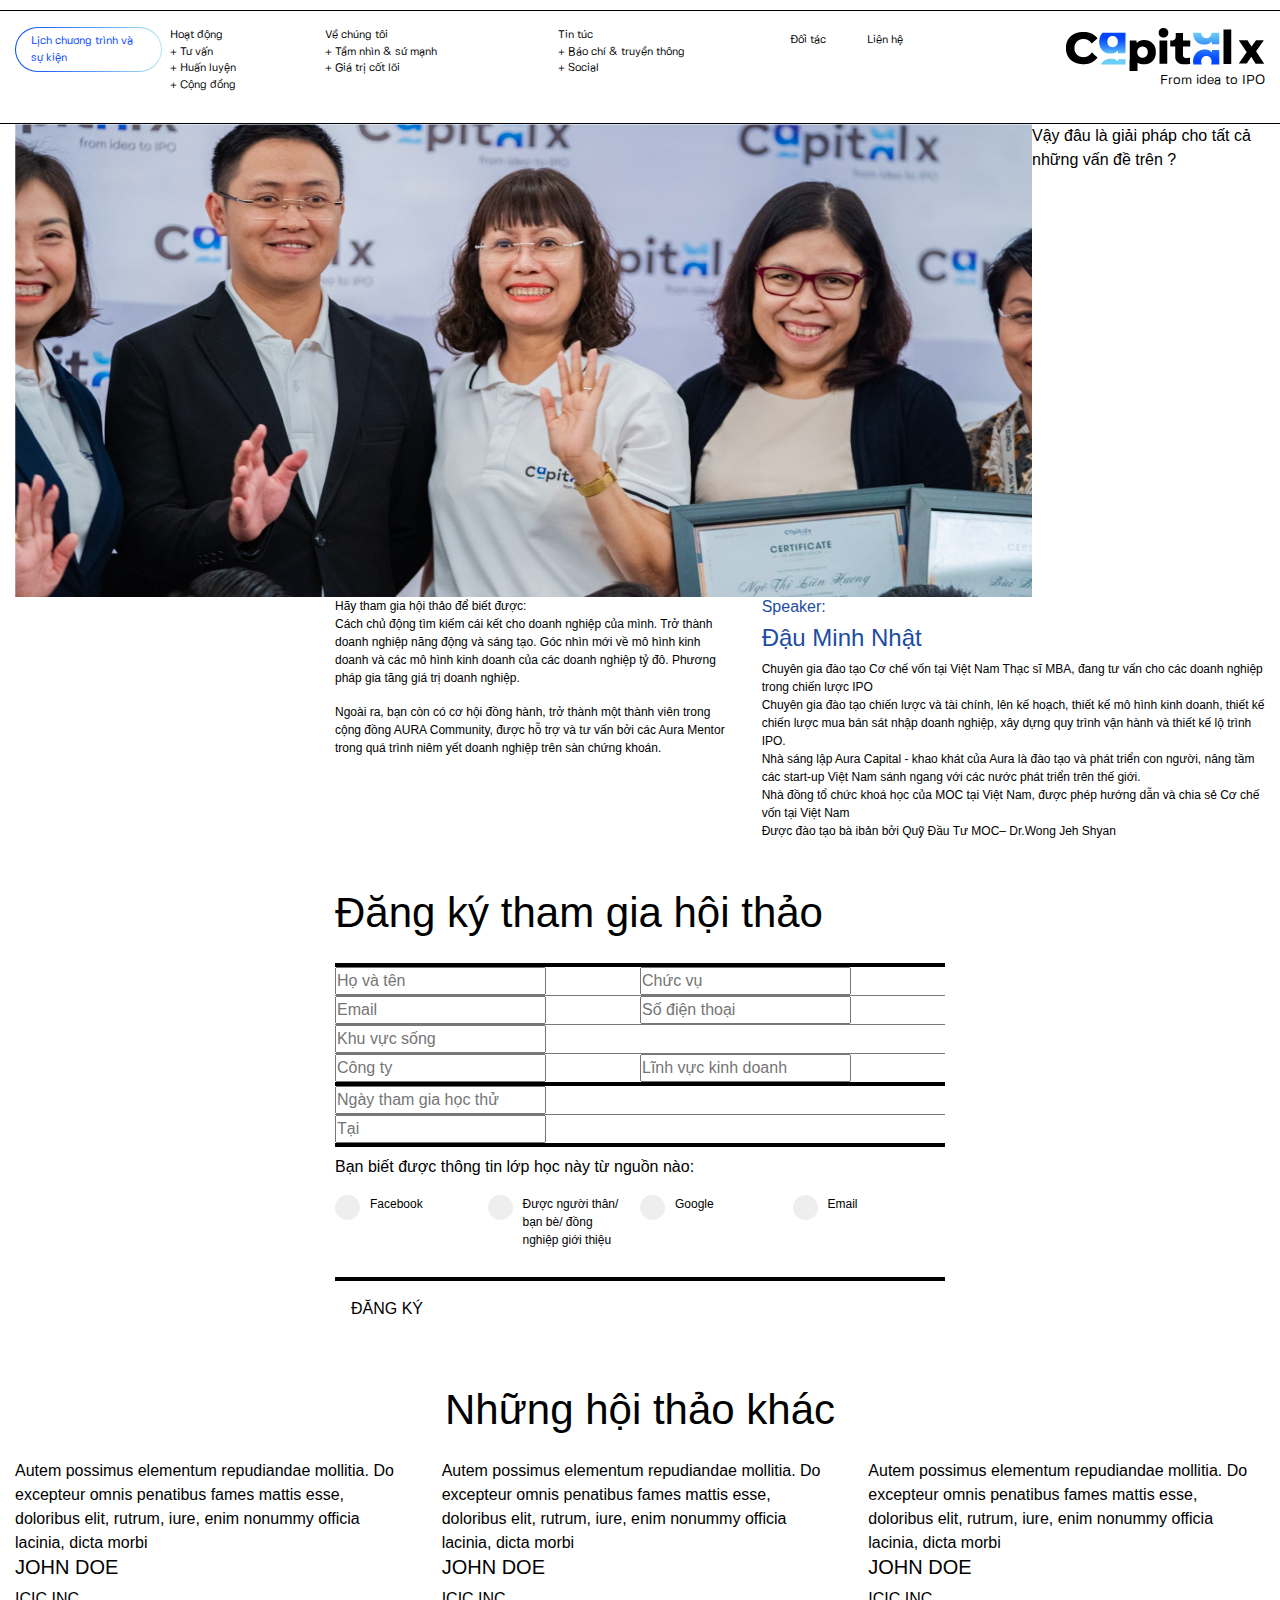
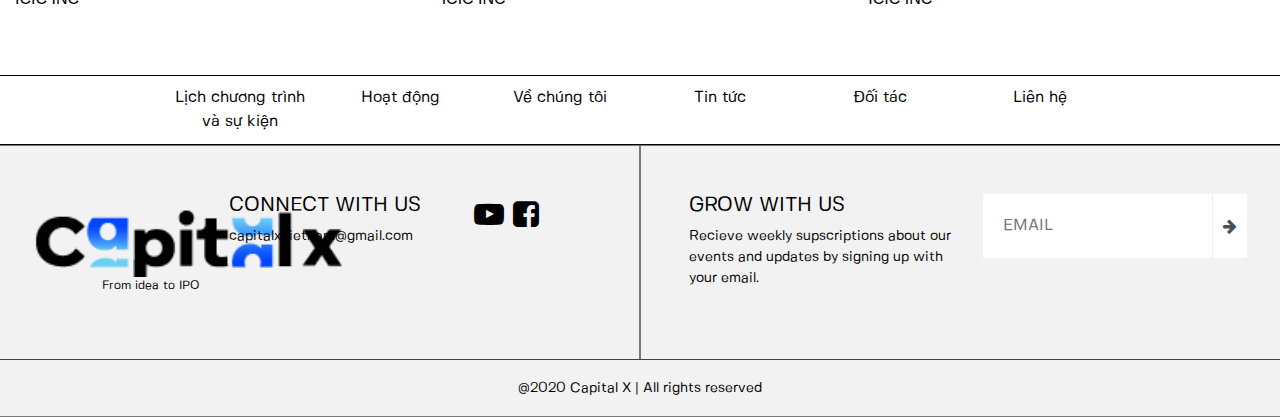
<file: page8.html>
<!DOCTYPE html>
<html lang="en">
<head>
    <meta charset="UTF-8">
    <meta name="viewport" content="width=device-width, initial-scale=1.0">
    <title>Page other 8</title>
    <link rel="stylesheet" href="./static/css/bootstrap.min.css">
    <link rel="stylesheet" href="./static/css/font-awesome.min.css">
    <link rel="stylesheet" href="./static/css/main.css">
</head>
<body class="body-cut-off page-primary page8-page">
    <section id="top-header">
        <div class="container border-top border-bottom">
            <div class="row pt-3 pb-3">
                <div class="col-9">
                    <div class="row m-0">
                        <div class="col-2 pl-0 pr-2">
                            <div class="font-11">
                                <a class="border-gradient custom-lichct">Lịch chương trình và sự kiện</a>
                            </div>
                        </div>
                        <div class="col-2 pl-0 pr-2">
                            <ul class="font-11">
                                <li>Hoạt động</li>
                                <li><a>+ Tư vấn</a></li>
                                <li><a>+ Huấn luyện</a></li>
                                <li><a>+ Cộng đồng</a></li>
                            </ul>
                        </div>
                        <div class="col-3 pl-0 pr-2">
                            <ul class="font-11">
                                <li>Về chúng tôi</li>
                                <li><a>+ Tầm nhìn & sứ mạnh</a></li>
                                <li><a>+ Giá trị cốt lõi</a></li>
                            </ul>
                        </div>
                        <div class="col-3 pl-0 pr-2">
                            <ul class="font-11">
                                <li>Tin túc</li>
                                <li><a>+ Báo chí & truyền thông</a></li>
                                <li><a>+ Social</a></li>
                            </ul>
                        </div>
                        <div class="col-1 pl-0 pr-2">
                            <a class="font-11">Đối tác</a>
                        </div>
                        <div class="col-1 pl-0 pr-2">
                            <a class="font-11">Liên hệ</a>
                        </div>
                    </div>
                </div>
                <div class="col-3 text-right">
                    <img src="./static/images/Logo_Capitalx.png" alt="logo" />
                    <p class="text-right font-13">From idea to IPO</p>
                </div>
            </div>
        </div>
    </section>
    <section id="header">
        <div class="container">
            <div class="row m-0 align-items-center">
                <div class="col-12 p-0">
                    <div class="center-part position-relative d-flex justify-content-center">
                        <img src="./static/images/img-4.png" alt="">
                        <div class="ribbon-top-left">
                            <div class="text-at-bottom">
                                Vậy đâu là giải pháp cho tất cả những vấn đề trên ?
                            </div>
                        </div>
                    </div>
                </div>
            </div>
            <div class="row">
                <div class="col-4 offset-3">
                    <p class="font-12">Hãy tham gia hội thảo để biết được:<br />Cách chủ động tìm kiếm cái kết cho doanh nghiệp của mình. Trở thành doanh nghiệp năng động và sáng tạo. Góc nhìn mới về mô hình kinh doanh và các mô hình kinh doanh của các doanh nghiệp tỷ đô. Phương pháp gia tăng giá trị doanh nghiệp.</p>
                    <p class="font-12">Ngoài ra, bạn còn có cơ hội đồng hành, trở thành một thành viên trong cộng đồng AURA Community, được hỗ trợ và tư vấn bởi các Aura Mentor trong quá trình niêm yết doanh nghiệp trên sàn chứng khoán.</p>
                </div>
                <div class="col-5">
                    <h6 style="color: #1d4ca4;">Speaker:</h6>
                    <h4 style="color: #1d4ca4;">Đậu Minh Nhật</h4>
                    <p class="font-12 mb-0">Chuyên gia đào tạo Cơ chế vốn tại Việt Nam Thạc sĩ MBA, đang tư vấn cho các doanh nghiệp trong chiến lược IPO</p>
                    <p class="font-12 mb-0">Chuyên gia đào tạo chiến lược và tài chính, lên kế hoạch, thiết kế mô hình kinh doanh, thiết kế chiến lược mua bán sát nhập doanh nghiệp, xây dựng quy trình vận hành và thiết kế lộ trình IPO. </p>
                    <p class="font-12 mb-0">Nhà sáng lập Aura Capital - khao khát của Aura là đào tạo và phát triển con người, nâng tầm các start-up Việt Nam sánh ngang với các nước phát triển trên thế giới. </p>
                    <p class="font-12 mb-0">Nhà đồng tổ chức khoá học của MOC tại Việt Nam, được phép hướng dẫn và chia sẻ Cơ chế vốn tại Việt Nam </p>
                    <p class="font-12 mb-0">Được đào tạo bà ibản bởi Quỹ Đầu Tư MOC– Dr.Wong Jeh Shyan</p>
                </div>
            </div>
        </div>
    </section>
    <section id="content">
        <div class="container">
            <div class="row mt-5">
                <div class="col-6 offset-3">
                    <div class="text-right-cover">
                        <div class="row m-0 mb-3">
                            <div class="col-12 pl-0"><h4 class="font-42">Đăng ký tham gia hội thảo</h4></div>
                        </div>
                        <div class="row m-0 border-top-4">
                            <div class="col-6 pl-0">
                                <input type="text" placeholder="Họ và tên" />
                            </div>
                            <div class="col-6 pl-0">
                                <input type="text" placeholder="Chức vụ" />
                            </div>                            
                        </div>
                        <div class="row m-0 border-top-grey">
                            <div class="col-6 pl-0">
                                <input type="email" placeholder="Email" />
                            </div>
                            <div class="col-6 pl-0">
                                <input type="tel" placeholder="Số điện thoại" />
                            </div>
                        </div>
                        <div class="row m-0 border-top-grey">
                            <div class="col-12 pl-0">
                                <input type="text" placeholder="Khu vực sống" />
                            </div>
                        </div>
                        <div class="row m-0 border-top-grey">
                            <div class="col-6 pl-0">
                                <input type="text" placeholder="Công ty" />
                            </div>
                            <div class="col-6 pl-0">
                                <input type="text" placeholder="Lĩnh vực kinh doanh" />
                            </div>
                        </div>
                        <div class="row m-0 border-top-4">
                            <div class="col-12 pl-0">
                                <input type="text" placeholder="Ngày tham gia học thử" />
                            </div>
                        </div>
                        <div class="row m-0 border-top-grey">
                            <div class="col-12 pl-0">
                                <input type="text" placeholder="Tại" />
                            </div>
                        </div>
                        <div class="row m-0 border-top-4">
                            <div class="col-12 p-0 mt-2 mb-2"><label>Bạn biết được thông tin lớp học này từ nguồn nào:</label></div>
                            <div class="col-3 p-0">
                                <label class="radio-cover">Facebook
                                    <input type="radio" name="nguon">
                                    <span class="checkmark"></span>
                                </label>
                            </div>
                            <div class="col-3 pl-0">
                                <label class="radio-cover">Được người thân/ bạn bè/ 
                                    đồng nghiệp giới thiệu
                                    <input type="radio" name="nguon">
                                    <span class="checkmark"></span>
                                </label>
                            </div>
                            <div class="col-3 pl-0">
                                <label class="radio-cover">Google
                                    <input type="radio" name="nguon">
                                    <span class="checkmark"></span>
                                </label>
                            </div>
                            <div class="col-3 pl-0">
                                <label class="radio-cover">Email
                                    <input type="radio" name="nguon">
                                    <span class="checkmark"></span>
                                </label>
                            </div>
                        </div>
                        <div class="row m-0 mt-3 p-3 border-top-4">
                            <div class="book-btn"><div class="btn-border text-uppercase">Đăng ký</div></div>
                        </div>
                    </div>
                </div>
            </div>
            <div class="row mt-5 mb-5">
                <div class="col-12 mb-3">
                    <h4 class="text-center font-42">Những hội thảo khác</h4>
                </div>
                <div class="col-4">
                    <div class="hoi-thao-box-cover">
                        <div class="box-cover">
                            Autem possimus elementum repudiandae mollitia. Do excepteur omnis penatibus fames mattis esse, doloribus elit, rutrum, iure, enim nonummy officia lacinia, dicta morbi
                        </div>
                        <div class="box-below-cover">
                            <div class="left-cover">
                                <h5 class="text-uppercase">JOHN DOE</h5>
                                <p class="text-uppercase">ICIC INC</p>
                            </div>
                            <span class="circle circle-pink"></span>
                        </div>
                    </div>
                </div>
                <div class="col-4">
                    <div class="hoi-thao-box-cover">
                        <div class="box-cover">
                            Autem possimus elementum repudiandae mollitia. Do excepteur omnis penatibus fames mattis esse, doloribus elit, rutrum, iure, enim nonummy officia lacinia, dicta morbi
                        </div>
                        <div class="box-below-cover">
                            <div class="left-cover">
                                <h5 class="text-uppercase">JOHN DOE</h5>
                                <p class="text-uppercase">ICIC INC</p>
                            </div>
                            <span class="circle circle-blue"></span>
                        </div>
                    </div>
                </div>
                <div class="col-4">
                    <div class="hoi-thao-box-cover">
                        <div class="box-cover">
                            Autem possimus elementum repudiandae mollitia. Do excepteur omnis penatibus fames mattis esse, doloribus elit, rutrum, iure, enim nonummy officia lacinia, dicta morbi
                        </div>
                        <div class="box-below-cover">
                            <div class="left-cover">
                                <h5 class="text-uppercase">JOHN DOE</h5>
                                <p class="text-uppercase">ICIC INC</p>
                            </div>
                            <span class="circle circle-blue"></span>
                        </div>
                    </div>
                </div>
            </div>
        </div>
    </section>
    <section id="footer-menu" class="border-bottom border-top">
        <div class="container">
            <div class="row">
                <div class="col-12">
                    <div class="cover-menu">
                        <div class="row">
                            <div class="col-2 text-center">
                                <a>Lịch chương trình và sự kiện</a>
                            </div>
                            <div class="col-2 text-center">
                                <a>Hoạt động</a>
                            </div>
                            <div class="col-2 text-center">
                                <a>Về chúng tôi</a>
                            </div>
                            <div class="col-2 text-center">
                                <a>Tin tức</a>
                            </div>
                            <div class="col-2 text-center">
                                <a>Đối tác</a>
                            </div>
                            <div class="col-2 text-center">
                                <a>Liên hệ</a>
                            </div>
                        </div>
                </div>
            </div>
        </div>
        </div>
    </section>
    <section id="footer" class="border-bottom-grey border-top-grey">
        <div class="custom-container">
            <div class="row">
                <div class="col-6 p-5 border-right-grey">
                    <div class="row">
                        <div class="col-4">
                            <div class="logo-cover">
                                <img src="./static/images/Logo_Capitalx.png" />
                                <p class="text-right font-12">From idea to IPO</p>
                            </div>
                        </div>
                        <div class="col-5">
                            <h5 class="text-uppercase">CONNECT WITH US</h5>
                            <p class="font-14">capitalxvietnam@gmail.com</p>
                        </div>
                        <div class="col-3 d-flex font-30">
                            <a><i class="fa fa-youtube-play" aria-hidden="true"></i></a>&nbsp;<a><i class="fa fa-facebook-square" aria-hidden="true"></i></a>
                        </div>
                    </div>
                </div>
                <div class="col-6 p-5 border-left-grey">
                    <div class="row">
                        <div class="col-6">
                            <h5 class="text-uppercase">GROW WITH US</h5>
                            <p class="font-14">Recieve weekly supscriptions about our events and updates by signing up with your email.</p>
                        </div>
                        <div class="col-6">
                            <div class="input-group">
                                <input class="form-control text-uppercase email-subscribe" type="email" placeholder="Email" />
                                <div class="input-group-append">
                                    <span class="input-group-text"><i class="fa fa-arrow-right" aria-hidden="true"></i>
                                    </span>
                                </div>
                            </div>
                        </div>
                    </div>
                </div>
            </div>
        </div>
        <div class="row border-top-black p-3 m-0">
            <div class="col-12 text-center">
                <a class="font-14">@2020 Capital X | All rights reserved</a>
            </div>
        </div>
    </section>
</body>
<script src="./static/js/bootstrap.min.js"></script>
</html>
</file>
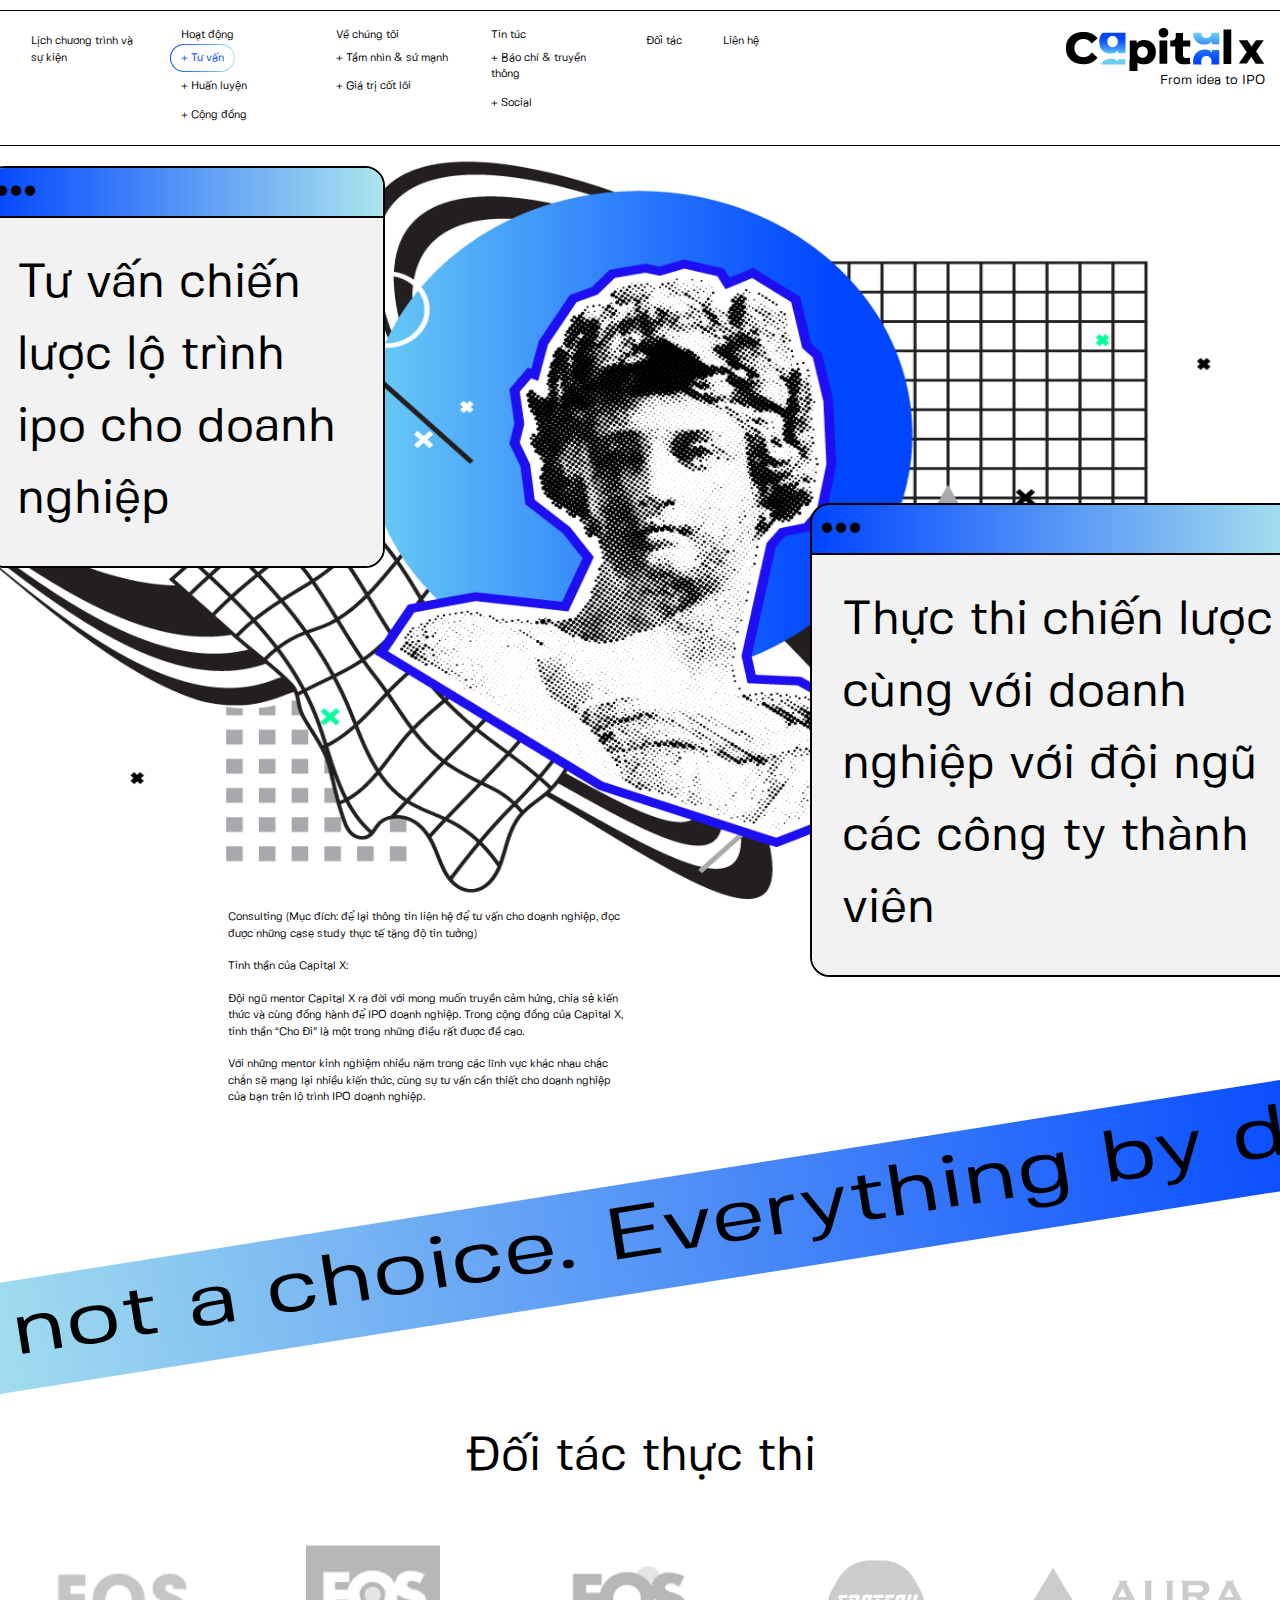
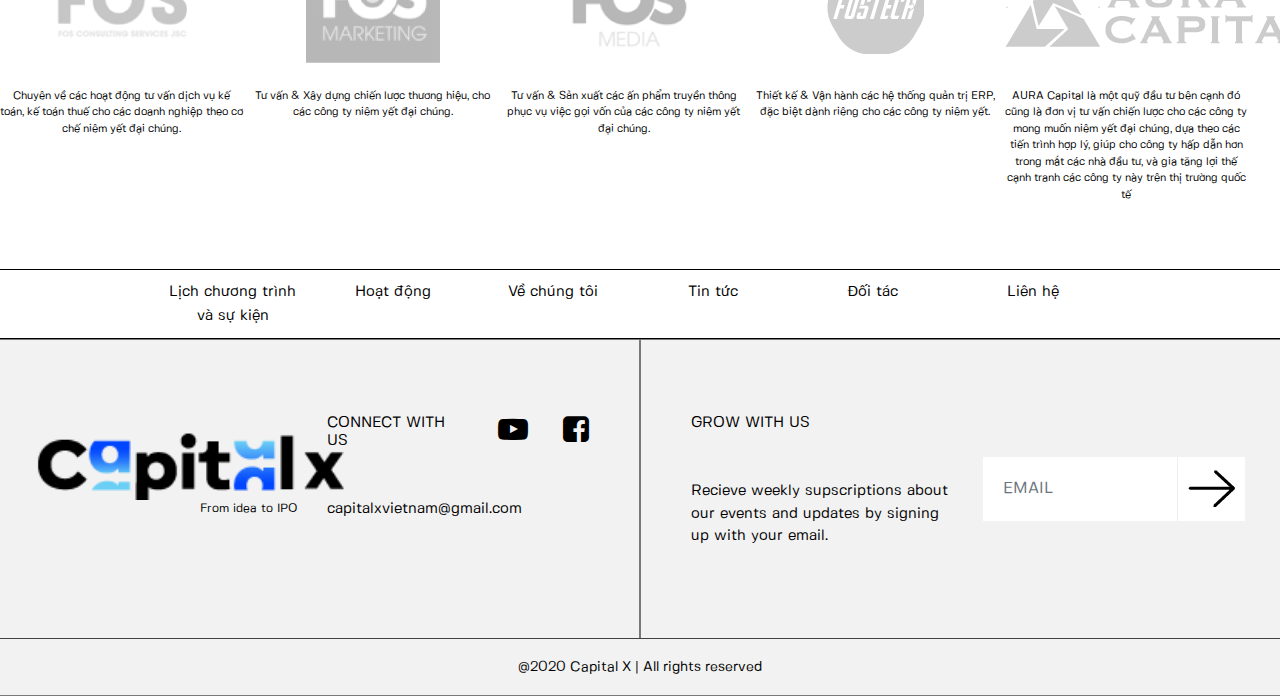
<file: tu-van.html>
<!DOCTYPE html>
<html lang="en">
<head>
    <meta charset="UTF-8">
    <meta name="viewport" content="width=device-width, initial-scale=1.0">
    <title>Tư vấn</title>
    <link rel="stylesheet" href="./static/css/bootstrap.min.css">
    <link rel="stylesheet" href="./static/css/font-awesome.min.css">
    <link rel="stylesheet" href="./static/css/main.css">
</head>
<body class="body-cut-off page-primary tu-van-page">
    <section id="top-header">
        <div class="container border-top border-bottom">
            <div class="row pt-3 pb-3">
                <div class="col-9">
                    <div class="row m-0">
                        <div class="col-2 pl-0 pr-2">
                            <div class="font-11">
                                <a href="./lich-chuong-trinh-va-su-kien.html" class="menu-item custom-lichct">Lịch chương trình và sự kiện</a>
                            </div>
                        </div>
                        <div class="col-2 pl-0 pr-2">
                            <ul class="font-11">
                                <li style="padding-left: 11px;">Hoạt động</li>
                                <li><a href="./tu-van.html" class="menu-item border-gradient">+ Tư vấn</a></li>
                                <li><a href="./huan-luyen.html" class="menu-item">+ Huấn luyện</a></li>
                                <li><a class="menu-item">+ Cộng đồng</a></li>
                            </ul>
                        </div>
                        <div class="col-2 pl-0 pr-2">
                            <ul class="font-11">
                                <li style="padding-left: 11px;">Về chúng tôi</li>
                                <li><a class="menu-item">+ Tầm nhìn & sứ mạnh</a></li>
                                <li><a href="./gia-tri-cot-loi.html" class="menu-item">+ Giá trị cốt lõi</a></li>
                            </ul>
                        </div>
                        <div class="col-2 pl-0 pr-2">
                            <ul class="font-11">
                                <li style="padding-left: 11px;">Tin túc</li>
                                <li><a class="menu-item">+ Báo chí & truyền thông</a></li>
                                <li><a class="menu-item">+ Social</a></li>
                            </ul>
                        </div>
                        <div class="col-1 pl-0 pr-2">
                            <a class="menu-item font-11">Đối tác</a>
                        </div>
                        <div class="col-1 pl-0 pr-2">
                            <a class="menu-item font-11">Liên hệ</a>
                        </div>
                    </div>
                </div>
                <div class="col-3 text-right">
                    <a href="./index.html" class="logo-link">
                        <img src="./static/images/Logo_Capitalx.png" alt="logo" />
                        <p class="text-right font-13">From idea to IPO</p>
                    </a>
                </div>
            </div>
        </div>
    </section>
    <section id="header">
        <div class="container">
            <div class="row bg-image position-relative">
                <div class="a-card card-tu-van-1" style="position: absolute; left: -15px; top: 20px;">
                    <div class="card-title bg-gradient card-title-radius align-items-center">
                        <span style="white-space: nowrap;"><i class="fa fa-circle" aria-hidden="true"></i>&nbsp;<i class="fa fa-circle" aria-hidden="true"></i>&nbsp;<i class="fa fa-circle" aria-hidden="true"></i></span>
                    </div>
                    <div class="card-content" style="background: #F2F2F2; padding-left: 20px; font-size: 48px; padding: 30px;">
                        Tư vấn chiến lược lộ trình ipo cho doanh nghiệp
                    </div>
                </div>
                <div class="a-card card-tu-van-2" style="position: absolute; right: -30px; bottom: -68px;">
                    <div class="card-title bg-gradient card-title-radius align-items-center">
                        <span style="white-space: nowrap;"><i class="fa fa-circle" aria-hidden="true"></i>&nbsp;<i class="fa fa-circle" aria-hidden="true"></i>&nbsp;<i class="fa fa-circle" aria-hidden="true"></i></span>
                    </div>
                    <div class="card-content" style="background: #F2F2F2; padding-left: 20px; font-size: 48px; padding: 30px;">
                        Thực thi chiến lược cùng với doanh nghiệp với đội ngũ các công ty thành viên
                    </div>
                </div>
            </div>
            <div class="row">
                <div class="col-4 offset-2">
                    <p class="font-11">Consulting (Mục đích: để lại thông tin liên hệ để tư vấn cho doanh nghiệp, đọc được những case study thực tế tăng độ tin tưởng)</p>
                    <p class="font-11">Tinh thần của Capital X:</p>
                    <p class="font-11">Đội ngũ mentor Capital X ra đời với mong muốn truyền cảm hứng, chia sẻ kiến thức và cùng đồng hành để IPO doanh nghiệp. Trong cộng đồng của Capital X, tinh thần “Cho Đi” là một trong những điều rất được đề cao. </p>
                    <p class="font-11">Với những mentor kinh nghiệm nhiều năm trong các lĩnh vực khác nhau chắc chắn sẽ mang lại nhiều kiến thức, cùng sự tư vấn cần thiết cho doanh nghiệp của bạn trên lộ trình IPO doanh nghiệp.</p>
                </div>
            </div>
        </div>
        <div class="ribbon-1">
            <div class="text">
                <div id="mainDiv">
                    <div id="div1">&nbsp;“IPO is not a choice. Everything by designs.”</div>
                    <div id="div2">“IPO is not a choice. Everything by designs.”&nbsp;</div>
                </div>
            </div>
        </div>
    </section>
    <section id="doi-tac">
        <div class="container">
            <div class="row mt-5 mb-5 justify-content-center">
                <h4>Đối tác thực thi</h4>
            </div>
            <div class="row align-items-center">
                <div class="col-20 text-center mr-2">
                    <img src="./static/images/logo_fos.png" alt="" />
                </div>
                <div class="col-20 text-center mr-2">
                    <img src="./static/images/logo_fos-2.png" alt="" />
                </div>
                <div class="col-20 text-center mr-2">
                    <img src="./static/images/logo_fos-1.png" alt="" />
                </div>
                <div class="col-20 text-center mr-2">
                    <img src="./static/images/logo_client.png" alt="" />
                </div>
                <div class="col-20 text-center">
                    <img src="./static/images/Aura_logo.png" alt="" />
                </div>
            </div>
            <div class="row mt-3">
                <div class="col-20 text-center mr-2">
                    <p class="font-11 text-center">Chuyên về các hoạt động tư vấn dịch vụ kế toán, kế toán thuế cho các doanh nghiệp theo cơ chế niêm yết đại chúng.</p>
                </div>
                <div class="col-20 text-center mr-2">
                    <p class="font-11 text-center">Tư vấn & Xây dựng chiến lược thương hiệu, cho các công ty niêm yết đại chúng.</p>
                </div>
                <div class="col-20 text-center mr-2">
                    <p class="font-11 text-center">Tư vấn & Sản xuất các ấn phẩm truyền thông phục vụ việc gọi vốn của các công ty niêm yết đại chúng. </p>
                </div>
                <div class="col-20 text-center mr-2">
                    <p class="font-11 text-center">Thiết kế & Vận hành các hệ thống quản trị ERP, đặc biệt dành riêng cho các công ty niêm yết. </p>
                </div>
                <div class="col-20 text-center">
                    <p class="font-11 text-center">AURA Capital là một quỹ đầu tư bên cạnh đó cũng là đơn vị tư vấn chiến lược cho các công ty mong muốn niêm yết đại chúng, dựa theo các tiến trình hợp lý, giúp cho công ty hấp dẫn hơn trong mắt các nhà đầu tư, và gia tăng lợi thế cạnh tranh các công ty này trên thị trường quốc tế</p>
                </div>
            </div>
        </div>
    </section>
    <section id="footer-menu" class="border-bottom border-top">
        <div class="container">
            <div class="row">
                <div class="col-12">
                    <div class="cover-menu">
                        <div class="row">
                            <div class="col-2 pl-0 text-center">
                                <a class="font-15">Lịch chương trình và sự kiện</a>
                            </div>
                            <div class="col-2 pl-0 text-center">
                                <a class="font-15">Hoạt động</a>
                            </div>
                            <div class="col-2 pl-0 text-center">
                                <a class="font-15">Về chúng tôi</a>
                            </div>
                            <div class="col-2 pl-0 text-center">
                                <a class="font-15">Tin tức</a>
                            </div>
                            <div class="col-2 pl-0 text-center">
                                <a class="font-15">Đối tác</a>
                            </div>
                            <div class="col-2 pl-0 text-center">
                                <a class="font-15">Liên hệ</a>
                            </div>
                        </div>
                </div>
            </div>
        </div>
        </div>
    </section>
    <section id="footer" class="border-bottom-grey border-top-grey">
        <div class="custom-container">
            <div class="row">
                <div class="col-6 p-custom border-right-grey">
                    <div class="row align-items-center">
                        <div class="col-6">
                            <div class="logo-cover">
                                <img src="./static/images/Logo_Capitalx.png" />
                                <p class="text-right font-12">From idea to IPO</p>
                            </div>
                        </div>
                        <div class="col-6">
                            <h5 class="font-15 text-uppercase mb-5 d-flex align-items-center">CONNECT WITH US&nbsp;&nbsp;&nbsp;&nbsp;&nbsp;&nbsp;&nbsp;&nbsp;<a class="font-30"><i class="fa fa-youtube-play" aria-hidden="true"></i></a>&nbsp;&nbsp;&nbsp;&nbsp;&nbsp;&nbsp;&nbsp;<a class="font-30"><i class="fa fa-facebook-square" aria-hidden="true"></i></a></h5>
                            <p class="font-15">capitalxvietnam@gmail.com</p>
                        </div>
                    </div>
                </div>
                <div class="col-6 p-custom border-left-grey">
                    <div class="row">
                        <div class="col-6">
                            <h5 class="font-15 text-uppercase mb-5">GROW WITH US</h5>
                            <p class="font-15">Recieve weekly supscriptions about our events and updates by signing up with your email.</p>
                        </div>
                        <div class="col-6 d-flex align-items-center">
                            <div class="input-group">
                                <input class="form-control text-uppercase email-subscribe" type="email" placeholder="Email" />
                                <div class="input-group-append">
                                    <span class="input-group-text"><img src="./static/images/right-arrow.png" alt="">
                                    </span>
                                </div>
                            </div>
                        </div>
                    </div>
                </div>
            </div>
        </div>
        <div class="row border-top-black p-3 m-0">
            <div class="col-12 text-center">
                <a class="font-14">@2020 Capital X | All rights reserved</a>
            </div>
        </div>
    </section>
</body>
<script src="./static/js/jquery.min.js"></script>
<script src="./static/js/bootstrap.min.js"></script>
<script>
    $(document).ready(function(){
        $('#mainDiv').width($('#div1').width());
    });
</script>
</html>
</file>
<file: static/css/main.css>
@font-face {
  font-family: "Corsa Grotesk VN Bold";
  src: url("../fonts/CorsaGroteskVN-Bold.otf") format("opentype");
}
@font-face {
  font-family: "Corsa Grotesk Bold";
  src: url("../fonts/Corsa Grotesk Bold.otf") format("opentype");
}
@font-face {
  font-family: "Corsa Grotesk XBold";
  src: url("../fonts/Corsa Grotesk XBold.otf") format("opentype");
}
@font-face {
  font-family: "FivoSans-Light";
  src: url("../fonts/FivoSans-Light.otf") format("opentype");
}
@font-face {
  font-family: "FivoSansVN-Regular";
  src: url("../fonts/FivoSansVN-Regular.otf") format("opentype");
}
@font-face {
  font-family: "Circular-Medium";
  src: url("../fonts/circular-medium.otf") format("opentype");
}
* {
  margin: 0;
  padding: 0;
  box-sizing: border-box;
  text-shadow: none;
  box-shadow: none;
}

body {
  font-size: 1rem;
  font-weight: 400;
  line-height: 1.5;
  color: #000;
  text-align: left;
  background-color: #fff;
}

.body-cut-off {
  overflow-x: hidden;
  position: absolute;
  width: 100%;
  left: 0;
  top: 0;
}

h1 {
  font-size: 4rem;
}

h2 {
  font-size: 3.6rem;
}

ul {
  list-style: none;
  margin: 0;
}

.text-xanh-lam {
  color: #b7c0eb;
}

.text-grey {
  color: #d0d0d0;
}

.text-blue {
  color: #0045FF !important;
}

.border-radius-gradient {
  display: flex;
  align-items: center;
  position: relative;
  padding: 0 5px;
  color: #0045FF;
  background: #fff;
  background-clip: padding-box;
  border: solid 1px transparent;
  border-radius: 25px;
}
.border-radius-gradient:before {
  content: "";
  position: absolute;
  top: 0;
  right: 0;
  bottom: 0;
  left: 0;
  z-index: -1;
  margin: -1px;
  border-radius: inherit;
  background: linear-gradient(to right, #0045FF, #ABE6ED);
}

.border-radius-transparent {
  display: flex;
  align-items: center;
  width: 90%;
  margin: auto;
  position: relative;
  padding: 5px 25px;
  color: #fff;
  background: transparent;
}

.font-9 {
  font-size: 9px;
}

.font-10 {
  font-size: 10px;
}

.font-11 {
  font-size: 11px;
}

.font-12 {
  font-size: 12px;
}

.font-13 {
  font-size: 13px;
}

.font-14 {
  font-size: 14px;
}

.font-15 {
  font-size: 15px;
}

.font-16 {
  font-size: 16px;
}

.font-18 {
  font-size: 18px;
}

.font-30 {
  font-size: 30px;
}

.font-40 {
  font-size: 40px;
}

.font-42 {
  font-size: 42px;
}

.font-48 {
  font-size: 48px;
}

.font-50 {
  font-size: 50px;
}

.ml-260 {
  margin-left: 260px !important;
}

.ml-100 {
  margin-left: 100px !important;
}

.ml-30 {
  margin-left: 30px !important;
}

.mr-50 {
  margin-right: 50px !important;
}

.col-20 {
  position: relative;
  width: 100%;
  min-height: 1px;
  flex: 1 1 19%;
  max-width: 19%;
}

.a-card {
  display: flex;
  flex-direction: column;
  width: 570px;
  height: 239px;
  border: 2px solid #000;
  border-radius: 20px;
}
.a-card .card-title {
  display: flex;
  height: 50px;
  width: 100%;
  border-bottom: 2px solid #000;
  font-size: 12px;
  justify-content: left;
  align-items: center;
  padding-left: 10px;
  margin: 0;
}
.a-card .card-content {
  display: flex;
  justify-content: center;
  align-items: center;
  flex: 1 100%;
  font-size: 50px;
  border-bottom-left-radius: 18px;
  border-bottom-right-radius: 18px;
}
.a-card .card-content a {
  font-size: 70px;
  width: 100%;
  text-align: center;
}
.a-card .display-hover {
  display: none;
}

.a-card:hover .display-hover {
  display: flex;
}

.small-card {
  width: 400px;
  height: 230px;
}

.medium-card {
  width: 540px;
  height: 230px;
}

.bg-gradient {
  background: linear-gradient(to right, #0045FF, #ABE6ED);
}

.card-title-radius {
  border-top-left-radius: 18px;
  border-top-right-radius: 18px;
}

.card-content-radius {
  border-bottom-left-radius: 18px;
  border-bottom-right-radius: 18px;
}

.step {
  display: flex;
  justify-content: left;
  align-items: center;
}
.step .circle-tep {
  background: #B7C0EB;
  padding: 10px;
  width: 32px;
  height: 32px;
  display: flex;
  justify-content: center;
  align-items: center;
  border-radius: 100%;
  margin-right: 10px;
}
.step .step-name {
  font-size: 10px;
}

.border-bottom {
  border-bottom: 1px solid #000 !important;
}

.border-top {
  border-top: 1px solid #000 !important;
}

.border-left {
  border-left: 1px solid #000 !important;
}

.border-right {
  border-right: 1px solid #000 !important;
}

.border-bottom-blue {
  border-bottom: 1px solid #95acf2 !important;
}

.border-top-blue {
  border-top: 1px solid #95acf2 !important;
}

.border-left-blue {
  border-left: 1px solid #95acf2 !important;
}

.border-right-blue {
  border-right: 1px solid #95acf2 !important;
}

.border-bottom-black {
  border-bottom: 1px solid #414141 !important;
}

.border-top-black {
  border-top: 1px solid #414141 !important;
}

.border-left-black {
  border-left: 1px solid #414141 !important;
}

.border-right-black {
  border-right: 1px solid #414141 !important;
}

.border-bottom-grey {
  border-bottom: 1px solid #797979 !important;
}

.border-top-grey {
  border-top: 1px solid #797979 !important;
}

.border-left-grey {
  border-left: 1px solid #797979 !important;
}

.border-right-grey {
  border-right: 1px solid #797979 !important;
}

.text-decoration-underline {
  text-decoration: underline;
}

.headline {
  padding: 10px 20px;
  border-radius: 50px;
  display: flex;
  align-items: center;
  position: relative;
  background: #fff;
  background-clip: padding-box;
  border: solid 1px transparent;
  color: #164ce2;
  font-size: 11px;
  margin-bottom: 10px;
}
.headline:before {
  content: "";
  position: absolute;
  top: 0;
  right: 0;
  bottom: 0;
  left: 0;
  z-index: -1;
  margin: -1px;
  border-radius: inherit;
  background: linear-gradient(to right, #0045FF, #ABE6ED);
}

.border-top-4 {
  border-top: 4px solid #000;
}

.w-85 {
  width: 85% !important;
}

.radio-cover {
  display: block;
  position: relative;
  padding-left: 35px;
  margin-bottom: 12px;
  cursor: pointer;
  font-size: 12px;
  -webkit-user-select: none;
  -moz-user-select: none;
  -ms-user-select: none;
  user-select: none;
}

.radio-cover input {
  position: absolute;
  opacity: 0;
  cursor: pointer;
}

.checkmark {
  position: absolute;
  top: 0;
  left: 0;
  height: 25px;
  width: 25px;
  background-color: #eee;
  border-radius: 50%;
}

.radio-cover:hover input ~ .checkmark {
  background-color: #ccc;
}

.radio-cover input:checked ~ .checkmark {
  background-color: #000;
}

.checkmark:after {
  content: "";
  position: absolute;
  display: none;
}

.radio-cover input:checked ~ .checkmark:after {
  display: block;
}

.radio-cover .checkmark:after {
  top: 5px;
  left: 5px;
  width: 15px;
  height: 15px;
  border-radius: 50%;
  background: #f2f2f2;
}

.page-primary #top-header, .page-secondary #top-header {
  margin: 10px 0 0;
  font-family: "FivoSansVN-Regular";
}
.page-primary #top-header .custom-lichct, .page-secondary #top-header .custom-lichct {
  padding: 5px 15px !important;
}
.page-primary #top-header .menu-item, .page-secondary #top-header .menu-item {
  cursor: pointer;
  display: flex;
  align-items: center;
  width: fit-content;
  position: relative;
  padding: 5px 10px;
  border: solid 1px transparent;
  border-radius: 25px;
  color: #000;
  text-decoration: none;
}
.page-primary #top-header .menu-item:before, .page-secondary #top-header .menu-item:before {
  content: "";
  position: absolute;
  top: 0;
  right: 0;
  bottom: 0;
  left: 0;
  z-index: -1;
  margin: -1px;
  border-radius: inherit;
  background: transparent;
}
.page-primary #top-header .logo-link, .page-secondary #top-header .logo-link {
  color: #000;
  text-decoration: none;
}
.page-primary #top-header .border-gradient, .page-secondary #top-header .border-gradient {
  display: flex;
  align-items: center;
  width: fit-content;
  position: relative;
  padding: 5px 10px;
  color: #0045FF;
  background: #fff;
  background-clip: padding-box;
  border: solid 1px transparent;
  border-radius: 25px;
}
.page-primary #top-header .border-gradient:before, .page-secondary #top-header .border-gradient:before {
  content: "";
  position: absolute;
  top: 0;
  right: 0;
  bottom: 0;
  left: 0;
  z-index: -1;
  margin: -1px;
  border-radius: inherit;
  background: linear-gradient(to right, #0045FF, #ABE6ED);
}
.page-primary #top-header .menu-item:hover, .page-secondary #top-header .menu-item:hover {
  display: flex;
  align-items: center;
  width: fit-content;
  position: relative;
  padding: 5px 10px;
  color: #0045FF;
  background: #fff;
  background-clip: padding-box;
  border: solid 1px transparent;
  border-radius: 25px;
}
.page-primary #top-header .menu-item:hover:before, .page-secondary #top-header .menu-item:hover:before {
  content: "";
  position: absolute;
  top: 0;
  right: 0;
  bottom: 0;
  left: 0;
  z-index: -1;
  margin: -1px;
  border-radius: inherit;
  background: linear-gradient(to right, #0045FF, #ABE6ED);
}

#footer-menu {
  font-family: "FivoSansVN-Regular";
}
#footer-menu .cover-menu {
  width: 76%;
  background: #fff;
  padding: 10px;
  margin: auto;
}

#footer {
  font-family: "FivoSansVN-Regular";
  background: #F2F2F2;
}
#footer .p-custom {
  padding: 74px 50px;
}
#footer .logo-cover {
  text-align: right;
}
#footer .logo-cover img {
  width: 310px;
  padding-top: 15px;
}
#footer .email-subscribe {
  border: 0;
  padding: 20px;
  border-radius: unset;
}
#footer .email-subscribe:focus, #footer .email-subscribe:active {
  outline: 0;
  border: 0;
  box-shadow: none;
}
#footer .input-group-append .input-group-text {
  border: 0;
  border-radius: unset;
  border-left: 2px solid #eee;
  padding-left: 10px;
  padding-right: 10px;
  background: #fff;
}

@media (min-width: 1200px) {
  .container {
    max-width: 1368px;
  }
}
@media (min-width: 1200px) {
  .custom-container {
    max-width: 1568px;
    margin: auto;
  }
}
.home-page {
  font-family: "Corsa Grotesk VN Bold";
}
.home-page #header {
  overflow: hidden;
  background: #fff;
}
.home-page #header #banner-header {
  background-image: url("../images/img_bg-header.jpg");
  background-size: cover;
  background-position: center;
  width: 100%;
  display: block;
  position: relative;
  height: 675px;
}
.home-page #header #banner-header .cover-banner-bottom-overlay {
  display: block;
  width: 100%;
  height: 425px;
  background: linear-gradient(to bottom, transparent, #fff);
  position: absolute;
  left: 0px;
  bottom: 0px;
}
.home-page #header #banner-header .cover-banner-bottom-overlay .custom-banner {
  display: block;
  width: 100%;
  height: 425px;
}
.home-page #header #banner-header .cover-banner-bottom-overlay .custom-banner .cover-text-box {
  font-family: "FivoSansVN-Regular";
  position: absolute;
  left: 15px;
  bottom: 0;
  width: 290px;
}
.home-page #header #banner-header .cover-banner-bottom-overlay .custom-banner .cover-text-box h2 {
  font-size: 86px;
  margin: 0;
}
.home-page #header .ribbon-1 {
  font-family: "FivoSansVN-Regular";
  display: flex;
  justify-content: center;
  align-items: center;
  width: auto;
  background: linear-gradient(to right, #0045FF, #ABE6ED);
  transform: rotate(-9deg);
  position: absolute;
  left: -100px;
  right: -100px;
  top: 775px;
  padding: 0px 0;
  z-index: 10;
  overflow-x: hidden;
  white-space: nowrap;
  height: 120px;
}
.home-page #header .ribbon-1 .text {
  font-size: 72px;
  display: flex;
  justify-content: center;
  align-items: center;
  transform: scaleX(1.6);
  padding-top: 15px;
}
.home-page #header .ribbon-1 .custom-text {
  color: #fff;
  font-size: 40px;
  margin-left: 10px;
  margin-right: 10px;
}
.home-page #header .ribbon-1 #maindiv {
  overflow: hidden;
  white-space: nowrap;
}
.home-page #header .ribbon-1 #div1 {
  display: inline-flex;
  align-items: center;
  justify-content: center;
  animation: marquee 10s linear infinite;
}
.home-page #header .ribbon-1 #div2 {
  display: inline-flex;
  align-items: center;
  justify-content: center;
  animation: marquee2 10s linear infinite;
  animation-delay: 5s;
}
.home-page #header .ribbon-2 {
  display: flex;
  justify-content: center;
  align-items: center;
  width: auto;
  transform: rotate(-25deg);
  position: absolute;
  left: -300px;
  right: -300px;
  top: 850px;
  height: 120px;
  z-index: 9;
  background-image: url("../images/capitalx-logo-xeo.png"), linear-gradient(to right, #E1E2E5, #F5F6F7);
  background-repeat-x: repeat;
  background-repeat-y: no-repeat;
  background-position: center;
}
.home-page #header .ribbon-2 .text {
  font-size: 50px;
}
@keyframes marquee {
  from {
    transform: translateX(100%);
  }
  to {
    transform: translateX(-100%);
  }
}
@keyframes marquee2 {
  from {
    transform: translateX(0%);
  }
  to {
    transform: translateX(-200%);
  }
}
.home-page #book-section .ceo-book {
  display: flex;
  margin-top: 160px;
  width: 500px;
  padding: 10px 0;
  border: solid 3px transparent;
  background: #fff;
  position: relative;
}
.home-page #book-section .ceo-book:before {
  content: "";
  position: absolute;
  top: -3px;
  right: 0;
  bottom: -3px;
  left: 0;
  z-index: -1;
  margin-top: -3px;
  margin-bottom: -3px;
  border-radius: inherit;
  background: linear-gradient(to right, #0045FF, #ABE6ED);
}
.home-page #book-section .ceo-book .day-left {
  display: flex;
  flex-direction: column;
  align-items: center;
  justify-content: center;
  margin-right: 20px;
}
.home-page #book-section .ceo-book .day-left h4 {
  font-size: 50px;
  color: #f1f1f1;
}
.home-page #book-section .ceo-book .day-left h4 span {
  position: absolute;
  font-size: 14px;
  top: 63%;
  left: -22px;
  z-index: 1;
  color: #999999;
  display: block;
}
.home-page #book-section .ceo-book .avatar-ceo {
  margin-right: 20px;
}
.home-page #book-section .ceo-book .text-cover {
  flex: 1 1 100%;
}
.home-page #book-section .ceo-book .text-cover .bottom-text {
  display: flex;
  justify-content: left;
  align-items: baseline;
  font-size: 12px;
}
.home-page #book-section .ceo-book .text-cover .bottom-text .left-box, .home-page #book-section .ceo-book .text-cover .bottom-text .right-box {
  display: flex;
  justify-content: left;
  align-items: baseline;
}
.home-page #book-section .ceo-book .text-cover .bottom-text .left-box {
  margin-right: 20px;
}
.home-page #book-section .ceo-book .book-cover {
  position: absolute;
  right: 25px;
  bottom: -53px;
  width: 115px;
  text-align: center;
}
.home-page #book-section .ceo-book .book-cover .book-btn {
  background: linear-gradient(to right, #0045FF, #ABE6ED);
  border-radius: 50px;
  position: relative;
  padding: 3px;
  text-align: center;
  cursor: pointer;
}
.home-page #book-section .ceo-book .book-cover .book-btn .btn-border {
  background: #fff;
  border-radius: 50px;
  padding: 10px;
}
.home-page #book-section .ceo-book .book-cover .book-btn:hover .btn-border {
  background: transparent;
}
.home-page #action-section {
  margin-top: 70px;
  padding: 10px 0;
}
.home-page #action-section .action {
  font-family: "FivoSansVN-Regular";
  margin-left: 70px;
  text-align: right;
}
.home-page #action-section .action h4 {
  font-size: 48px;
}
.home-page #action-section .value-text {
  font-family: "FivoSansVN-Regular";
  max-width: 620px;
}
.home-page #action-section .row-part {
  font-family: "FivoSansVN-Regular";
}
.home-page #action-section .row-part .part-cover {
  display: flex;
}
.home-page #action-section .row-part .part-cover .part-left {
  width: 34%;
  float: left;
}
.home-page #action-section .row-part .part-cover .part-right {
  width: 60%;
  display: flex;
  justify-content: right;
  align-items: center;
}
.home-page #action-section .row-part .part-cover .part-right img {
  margin-left: auto;
}
.home-page #action-section .row-part-reverse {
  font-family: "FivoSansVN-Regular";
}
.home-page #action-section .row-part-reverse .part-cover .part-left {
  width: 40%;
  float: left;
  display: flex;
  justify-content: left;
  align-items: center;
}
.home-page #action-section .row-part-reverse .part-cover .part-right {
  width: 34%;
  float: left;
  margin-left: 90px;
}
.home-page #tin-tuc-su-kien {
  background-image: url("../images/img-bg-tin-tuc.jpg");
  background-size: cover;
  background-position: center;
  width: 100%;
  display: block;
  position: relative;
  height: 675px;
}
.home-page #tin-tuc-su-kien .title-cover {
  font-family: "FivoSansVN-Regular";
}
.home-page #tin-tuc-su-kien .title-cover h1 {
  font-size: 48px;
}
.home-page #tin-tuc-su-kien .title-cover p {
  font-size: 14px;
}
.home-page #tin-tuc-su-kien .cover-banner-bottom-overlay {
  display: block;
  width: 100%;
  height: 510px;
  background: linear-gradient(to bottom, transparent, #fff);
  position: absolute;
  left: 0px;
  bottom: 0px;
}
.home-page #tin-tuc-su-kien .cover-banner-bottom-overlay .card-tin-tuc {
  display: block;
  position: relative;
  width: 362px;
}
.home-page #tin-tuc-su-kien .cover-banner-bottom-overlay .card-tin-tuc .bg-arraw {
  position: relative;
  display: block;
  background: #0044FF;
  width: 100px;
  height: 334px;
  border-radius: 10px;
  margin-left: auto;
  margin-right: 0;
}
.home-page #tin-tuc-su-kien .cover-banner-bottom-overlay .card-tin-tuc .bg-arraw .arrow-triangle {
  position: absolute;
  background-color: #0044FF;
  margin-left: auto;
  margin-right: 10px;
  margin-top: -15px;
  top: 50%;
  right: 5px;
}
.home-page #tin-tuc-su-kien .cover-banner-bottom-overlay .card-tin-tuc .bg-arraw .arrow-triangle:before,
.home-page #tin-tuc-su-kien .cover-banner-bottom-overlay .card-tin-tuc .bg-arraw .arrow-triangle:after {
  content: "";
  position: absolute;
  background-color: inherit;
}
.home-page #tin-tuc-su-kien .cover-banner-bottom-overlay .card-tin-tuc .bg-arraw .arrow-triangle,
.home-page #tin-tuc-su-kien .cover-banner-bottom-overlay .card-tin-tuc .bg-arraw .arrow-triangle:before,
.home-page #tin-tuc-su-kien .cover-banner-bottom-overlay .card-tin-tuc .bg-arraw .arrow-triangle:after {
  width: 4em;
  height: 4em;
  border-top-right-radius: 30%;
}
.home-page #tin-tuc-su-kien .cover-banner-bottom-overlay .card-tin-tuc .bg-arraw .arrow-triangle.right {
  transform: rotate(30deg) skewX(-30deg) scale(1, 0.866) translateY(-50%);
}
.home-page #tin-tuc-su-kien .cover-banner-bottom-overlay .card-tin-tuc .card-image {
  font-family: "FivoSansVN-Regular";
  background-size: 60%;
  background-position: left;
  background-repeat: no-repeat;
  background-color: #fff;
  width: 255px;
  height: 275px;
  position: absolute;
  bottom: 10px;
  right: 15px;
  display: flex;
  justify-content: center;
  align-items: center;
}
.home-page #tin-tuc-su-kien .cover-banner-bottom-overlay .card-tin-tuc .card-image h5 {
  font-size: 23px;
}
.home-page #tin-tuc-su-kien .cover-banner-bottom-overlay .card-tin-tuc .card-image-1 {
  background-image: url(../images/img_news_1.png);
}
.home-page #tin-tuc-su-kien .cover-banner-bottom-overlay .card-tin-tuc .card-image-1 img {
  position: absolute;
  top: 25px;
  right: 36px;
}
.home-page #tin-tuc-su-kien .cover-banner-bottom-overlay .card-tin-tuc .card-image-2 {
  background-image: url(../images/img_news_2.png);
}
.home-page #tin-tuc-su-kien .cover-banner-bottom-overlay .card-tin-tuc .card-image-2 img {
  position: absolute;
  top: 25px;
  right: 22px;
}
.home-page #tin-tuc-su-kien .cover-banner-bottom-overlay .card-tin-tuc .card-image-3 {
  background-image: url(../images/img_news_3.png);
}
.home-page #tin-tuc-su-kien .cover-banner-bottom-overlay .card-tin-tuc .card-image-3 img {
  position: absolute;
  top: 25px;
  right: 36px;
}
.home-page #tin-tuc-su-kien .cover-banner-bottom-overlay .seach-filter {
  width: 84%;
  background: #f9f9f9;
  padding: 15px;
  position: absolute;
  bottom: 20px;
  left: 50%;
  transform: translateX(-50%);
  max-width: 1140px;
}
.home-page #tin-tuc-su-kien .cover-banner-bottom-overlay .seach-filter .search-box {
  border: 0;
  border-bottom: 1px solid #ccc;
  width: 100%;
  padding: 10px;
  background: #f9f9f9;
}
.home-page #tin-tuc-su-kien .cover-banner-bottom-overlay .seach-filter .search-box:focus {
  outline: 0;
}
.home-page #tin-tuc-su-kien .cover-banner-bottom-overlay .seach-filter .select-sort {
  padding: 10px;
  border: 0;
  background: #ECECEC;
}
.home-page #tin-tuc-su-kien .cover-banner-bottom-overlay .seach-filter .select-sort:focus {
  outline: 0;
}
.home-page #listing-section .listing-cover {
  width: 84%;
  background: #fff;
  padding: 10px;
  margin: auto;
}
.home-page #listing-section .listing-cover .circle-number {
  display: flex;
  justify-content: center;
  align-items: center;
  width: 24px;
  height: 24px;
  border-radius: 100%;
  color: #fff;
  font-size: 12px;
}
.home-page #listing-section .listing-cover .circle-blue {
  background: #0045FF;
}
.home-page #listing-section .listing-cover .circle-grey {
  background: #808080;
}
.home-page #listing-section .listing-cover .content-center {
  display: flex;
  justify-content: left;
  align-items: center;
}
.home-page #listing-section .listing-cover .content-center .date, .home-page #listing-section .listing-cover .content-center .avatar {
  margin-right: 15px;
}
.home-page #listing-section .listing-cover .content-center .date h4 {
  font-size: 50px;
  color: #f1f1f1;
}
.home-page #listing-section .listing-cover .content-center .date h4 span {
  position: absolute;
  font-size: 14px;
  top: 67%;
  left: -10px;
  z-index: 1;
  color: #999999;
  display: block;
}
.home-page #listing-section .listing-cover .content-center .content-detail {
  flex: 1 1 100%;
}
.home-page #listing-section .listing-cover .content-center .content-detail .bottom-text {
  display: flex;
  justify-content: left;
  align-items: baseline;
  font-size: 12px;
}
.home-page #listing-section .listing-cover .content-center .content-detail .bottom-text .left-box, .home-page #listing-section .listing-cover .content-center .content-detail .bottom-text .right-box {
  display: flex;
  justify-content: left;
  align-items: baseline;
}
.home-page #listing-section .listing-cover .content-center .content-detail .bottom-text .left-box {
  margin-right: 20px;
}
.home-page #listing-section .listing-cover .book-btn {
  background: linear-gradient(to right, #0045FF, #ABE6ED);
  border-radius: 50px;
  position: relative;
  padding: 3px;
  text-align: center;
  cursor: pointer;
}
.home-page #listing-section .listing-cover .book-btn .btn-border {
  background: #fff;
  border-radius: 50px;
  padding: 10px;
}
.home-page #listing-section .listing-cover .book-btn:hover .btn-border {
  background: transparent;
}
.home-page #listing-section .listing-cover .disabled {
  opacity: 0.3;
}
.home-page #listing-section .listing-cover .disabled .book-btn {
  background: linear-gradient(to right, #b6b6b6, #dedede);
}
.home-page #listing-section .listing-cover .disabled .book-btn .btn-border {
  background: transparent;
}
.home-page #doi-tac {
  font-family: "FivoSansVN-Regular";
}
.home-page #doi-tac .title-cover {
  font-size: 48px;
}
.home-page #doi-tac .doi-tac-text {
  width: 84%;
  background: #fff;
  padding: 10px;
  margin: auto;
}

.huan-luyen-page {
  font-family: "FivoSansVN-Regular";
}
.huan-luyen-page #header {
  background: #205bdd;
  position: relative;
  display: block;
  width: 100%;
  height: 1186px;
  padding-top: 10px;
  color: #fff;
}
.huan-luyen-page #header #top-header .top-logo-cover img {
  width: 172px;
}
.huan-luyen-page #header #top-header .menu-item {
  color: #fff;
}
.huan-luyen-page #header #top-header .menu-item:hover {
  color: #000;
}
.huan-luyen-page #header #banner-header .owl-theme .owl-item {
  animation-duration: 2s;
}
.huan-luyen-page #header #banner-header .owl-theme .owl-dots .owl-dot {
  background: #163dd6;
  width: 16px;
  height: 16px;
  margin-left: 5px;
  margin-right: 5px;
  border-radius: 100%;
  display: inline-block;
  cursor: pointer;
}
.huan-luyen-page #header #banner-header .owl-theme .owl-dots .owl-dot span {
  display: none;
}
.huan-luyen-page #header #banner-header .owl-theme .owl-dots .owl-dot:focus {
  outline: 0;
}
.huan-luyen-page #header #banner-header .owl-theme .owl-dots .active {
  background: #6bcbfe;
}
.huan-luyen-page #header #banner-header .owl-theme .owl-dots {
  position: absolute;
  margin: 0;
  justify-content: left;
  top: 250px;
  left: 5px;
}
.huan-luyen-page #header #banner-header .owl-carousel .animate-in .animateFlip {
  animation: flipInY;
  animation-duration: 2s;
  animation-delay: 0.4s;
}
.huan-luyen-page #header #banner-header .wrapper-slide-image {
  display: flex;
  flex-direction: column;
  width: 100%;
}
.huan-luyen-page #header #banner-header .wrapper-slide-image .dong {
  display: flex;
  justify-content: space-around;
  flex: 1 1 100%;
  margin-bottom: 8px;
  height: 246px;
}
.huan-luyen-page #header #banner-header .wrapper-slide-image .dong .trong1 {
  width: 266px;
}
.huan-luyen-page #header #banner-header .wrapper-slide-image .dong .image1, .huan-luyen-page #header #banner-header .wrapper-slide-image .dong .image2, .huan-luyen-page #header #banner-header .wrapper-slide-image .dong .image3 {
  width: 246px;
  margin-right: 8px;
}
.huan-luyen-page #header #banner-header .wrapper-slide-image .dong .trong2 {
  width: 317px;
}
.huan-luyen-page #header #banner-header .wrapper-slide-image-1 .dong2 .trong1, .huan-luyen-page #header #banner-header .wrapper-slide-image-2 .dong2 .trong1, .huan-luyen-page #header #banner-header .wrapper-slide-image-3 .dong2 .trong1, .huan-luyen-page #header #banner-header .wrapper-slide-image-4 .dong2 .trong1 {
  width: 519px;
}
.huan-luyen-page #header #banner-header .wrapper-slide-image-1 .dong2 .trong2, .huan-luyen-page #header #banner-header .wrapper-slide-image-2 .dong2 .trong2, .huan-luyen-page #header #banner-header .wrapper-slide-image-3 .dong2 .trong2, .huan-luyen-page #header #banner-header .wrapper-slide-image-4 .dong2 .trong2 {
  width: 62px;
}
.huan-luyen-page #header #banner-header .wrapper-slide-image-1 .dong3 .trong1, .huan-luyen-page #header #banner-header .wrapper-slide-image-2 .dong3 .trong1, .huan-luyen-page #header #banner-header .wrapper-slide-image-3 .dong3 .trong1, .huan-luyen-page #header #banner-header .wrapper-slide-image-4 .dong3 .trong1 {
  width: 1028px;
}
.huan-luyen-page #header #banner-header .wrapper-slide-image-1 .dong3 .trong2, .huan-luyen-page #header #banner-header .wrapper-slide-image-2 .dong3 .trong2, .huan-luyen-page #header #banner-header .wrapper-slide-image-3 .dong3 .trong2, .huan-luyen-page #header #banner-header .wrapper-slide-image-4 .dong3 .trong2 {
  width: 62px;
}
.huan-luyen-page #header #banner-header .wrapper-slide-image-1 .dong2 .image1 .overlay-blue, .huan-luyen-page #header #banner-header .wrapper-slide-image-2 .dong2 .image1 .overlay-blue {
  background-image: url(../images/img_bg-7.png);
  background-size: 100% 100%;
  background-position: left;
  background-repeat: no-repeat;
  opacity: 0.8;
  position: absolute;
  left: 0;
  top: 0;
  width: 246px;
  height: 246px;
  transform: translate(-50%, -50%);
}
.huan-luyen-page #header #banner-header .wrapper-slide-image-1 .dong2 .image2 .overlay-blue, .huan-luyen-page #header #banner-header .wrapper-slide-image-2 .dong2 .image2 .overlay-blue {
  background-image: url(../images/img_bg-7.png);
  background-size: 100% 100%;
  background-position: left;
  background-repeat: no-repeat;
  opacity: 0.8;
  position: absolute;
  left: 8px;
  top: 100%;
  width: 246px;
  height: 246px;
  transform: translate(-50%, -50%);
}
.huan-luyen-page #header #banner-header .wrapper-slide-image-1 .dong2 .image3 .overlay-blue, .huan-luyen-page #header #banner-header .wrapper-slide-image-2 .dong2 .image3 .overlay-blue {
  background-image: url(../images/img_bg-7.png);
  background-size: 100% 100%;
  background-position: left;
  background-repeat: no-repeat;
  opacity: 0.8;
  position: absolute;
  right: -25%;
  top: -60%;
  width: 246px;
  height: 246px;
  transform: translate(-4px, 4px);
}
.huan-luyen-page #header #banner-header .wrapper-slide-image-3 .dong1 .image1 .overlay-blue {
  background-image: url(../images/img_bg-7.png);
  background-size: 100% 100%;
  background-position: left;
  background-repeat: no-repeat;
  opacity: 0.8;
  position: absolute;
  left: 0;
  top: 100%;
  width: 246px;
  height: 246px;
  transform: translate(-75%, -25%);
}
.huan-luyen-page #header #banner-header .wrapper-slide-image-3 .dong1 .trong2 .overlay-blue {
  background-image: url(../images/img_bg-7.png);
  background-size: 100% 100%;
  background-position: left;
  background-repeat: no-repeat;
  opacity: 0.8;
  position: absolute;
  right: 0;
  top: 0;
  width: 246px;
  height: 246px;
}
.huan-luyen-page #header #banner-header .wrapper-slide-image-3 .dong3 .image1 .overlay-blue {
  background-image: url(../images/img_bg-7.png);
  background-size: 100% 100%;
  background-position: left;
  background-repeat: no-repeat;
  opacity: 0.8;
  position: absolute;
  left: 25%;
  top: 60%;
  width: 246px;
  height: 246px;
}
.huan-luyen-page #header #banner-header .wrapper-slide-image-4 .dong1 .image1 .overlay-blue {
  background-image: url(../images/img_bg-7.png);
  background-size: 100% 100%;
  background-position: left;
  background-repeat: no-repeat;
  opacity: 0.8;
  position: absolute;
  left: -40%;
  top: 0;
  width: 246px;
  height: 246px;
}
.huan-luyen-page #header #banner-header .wrapper-slide-image-4 .dong1 .trong2 .overlay-blue {
  background-image: url(../images/img_bg-7.png);
  background-size: 100% 100%;
  background-position: left;
  background-repeat: no-repeat;
  opacity: 0.8;
  position: absolute;
  left: 0;
  top: 100%;
  width: 246px;
  height: 246px;
  transform: translate(-50%, -50%);
}
.huan-luyen-page #header #banner-header .wrapper-slide-image-4 .dong3 .image1 .overlay-blue {
  background-image: url(../images/img_bg-7.png);
  background-size: 100% 100%;
  background-position: left;
  background-repeat: no-repeat;
  opacity: 0.8;
  position: absolute;
  left: -100%;
  top: 60%;
  width: 246px;
  height: 246px;
}
.huan-luyen-page #header #banner-header .banner-text {
  position: absolute;
  left: 0;
  top: 260px;
}
.huan-luyen-page #header #banner-header .banner-text h2 {
  font-size: 76px;
}
.huan-luyen-page #header #banner-header .ribbon {
  display: flex;
  justify-content: center;
  align-items: center;
  width: auto;
  transform: rotate(5deg) scaleX(1.2);
  -ms-transform: rotate(5deg) scaleX(1.2);
  /* IE 9 */
  -moz-transform: rotate(5deg) scaleX(1.2);
  /* Firefox */
  -webkit-transform: rotate(5deg) scaleX(1.2);
  /* Safari and Chrome */
  -o-transform: rotate(5deg) scaleX(1.2);
  /* Opera */
  position: absolute;
  left: -300px;
  right: -300px;
  bottom: 60px;
  padding: 10px 0;
  z-index: 9;
  background-image: linear-gradient(to left, #0045FF, #ABE6ED);
  background-repeat-x: repeat;
  background-repeat-y: no-repeat;
  background-position: center;
  color: #000;
  font-size: 42px;
  overflow-x: hidden;
  white-space: nowrap;
}
.huan-luyen-page #header #banner-header .ribbon #maindiv {
  overflow: hidden;
  white-space: nowrap;
}
.huan-luyen-page #header #banner-header .ribbon #div1 {
  display: inline-block;
  animation: marquee 10s linear infinite;
}
.huan-luyen-page #header #banner-header .ribbon #div2 {
  display: inline-block;
  animation: marquee2 10s linear infinite;
  animation-delay: 5s;
}
.huan-luyen-page #header #banner-header .triangle {
  background-image: linear-gradient(to right top, white 0%, white 50%, transparent 50%);
  position: absolute;
  width: 100%;
  height: 200px;
  bottom: 0;
  left: 0px;
}
@keyframes marquee {
  from {
    transform: translateX(100%);
  }
  to {
    transform: translateX(-100%);
  }
}
@keyframes marquee2 {
  from {
    transform: translateX(0%);
  }
  to {
    transform: translateX(-200%);
  }
}
.huan-luyen-page #content .bg-image {
  background-image: url("../images/1.png");
  background-repeat: no-repeat;
  width: 100%;
  height: 430px;
}
.huan-luyen-page #content .bg-image-1 {
  background-image: url("../images/1.png");
}
.huan-luyen-page #content .bg-image-2 {
  background-image: url("../images/2.png");
}
.huan-luyen-page #content .bg-image-3 {
  background-image: url("../images/3.png");
}
.huan-luyen-page #content .text-left-cover {
  display: block;
  padding-top: 50px;
  padding-left: 125px;
}
.huan-luyen-page #content .text-left-cover .folder-cover {
  display: flex;
  justify-content: left;
  align-items: center;
}
.huan-luyen-page #content .text-left-cover .folder-cover img {
  margin-right: 10px;
}
.huan-luyen-page #content .text-left-cover h5 {
  font-size: 18px;
  margin: 0;
}
.huan-luyen-page #content .text-left-cover h2 {
  font-size: 67px;
}
.huan-luyen-page #content .text-right-cover-2 {
  display: block;
  padding-top: 60px;
  padding-left: 135px;
}
.huan-luyen-page #content .text-right-cover-2 .folder-cover {
  display: flex;
  justify-content: left;
  align-items: center;
}
.huan-luyen-page #content .text-right-cover-2 .folder-cover img {
  margin-right: 10px;
}
.huan-luyen-page #content .text-right-cover-2 h5 {
  font-size: 18px;
  margin: 0;
}
.huan-luyen-page #content .text-right-cover-2 h2 {
  font-size: 67px;
}
.huan-luyen-page #content .move-left-1 {
  margin-left: -90px;
}
.huan-luyen-page #content .move-left-2 {
  margin-left: -30px;
}
.huan-luyen-page #content input {
  border: 0;
  color: #000;
  width: 100%;
  padding: 5px;
  font-size: 11px;
  font-weight: 700;
}
.huan-luyen-page #content input:focus {
  outline: 0;
  border: 0;
}
.huan-luyen-page #content textarea {
  width: 100%;
  border: 4px solid #000;
  padding: 10px;
  color: #000;
  font-size: 11px;
  font-weight: 700;
}
.huan-luyen-page #content .book-btn {
  background: linear-gradient(to left, #0045FF, #ABE6ED);
  border-radius: 50px;
  position: relative;
  padding: 7px 45px;
  text-align: center;
  cursor: pointer;
}
.huan-luyen-page #content .book-btn:hover .btn-border {
  background: transparent;
}
.huan-luyen-page #doi-tac {
  padding: 30px 0px;
}
.huan-luyen-page #doi-tac .personal-cover {
  display: flex;
  align-items: center;
}
.huan-luyen-page #doi-tac .personal-cover .text {
  margin-left: 10px;
}
.huan-luyen-page #doi-tac .personal-cover .text h5 {
  color: #ff4016;
  font-weight: 700;
  font-size: 18px;
}
.huan-luyen-page #doi-tac .personal-cover .text p {
  padding-left: 5px;
  color: #797979;
}
.huan-luyen-page #doi-tac #carouselIndicators {
  margin-bottom: 80px;
}
.huan-luyen-page #doi-tac #carouselIndicators .carousel-indicators {
  margin: 0;
  bottom: -70px;
}
.huan-luyen-page #doi-tac #carouselIndicators .carousel-indicators .circle {
  background: #282d40;
  width: 18px;
  height: 18px;
  border-radius: 100%;
  display: flex;
  justify-content: center;
  align-items: center;
  margin: 5px;
}
.huan-luyen-page #doi-tac #carouselIndicators .carousel-indicators .circle .center {
  background: #282d40;
  width: 8px;
  height: 8px;
  border-radius: 100%;
}
.huan-luyen-page #doi-tac #carouselIndicators .carousel-indicators .active {
  background: #fff;
  width: 18px;
  height: 18px;
  border-radius: 100%;
  padding: 4px;
  border: 1px solid #282d40;
}

.gia-tri-cot-loi-page {
  font-family: "FivoSansVN-Regular";
}
.gia-tri-cot-loi-page #header .image-cover img {
  width: 95%;
}
.gia-tri-cot-loi-page #content {
  display: block;
  width: 100%;
  padding-bottom: 50px;
}
.gia-tri-cot-loi-page #content .row-part .part-cover {
  display: flex;
}
.gia-tri-cot-loi-page #content .row-part .part-cover .part-left {
  display: flex;
  justify-content: right;
  align-items: center;
}
.gia-tri-cot-loi-page #content .row-part .part-cover .part-left img {
  margin-left: auto;
}
.gia-tri-cot-loi-page #content .row-part .part-cover .part-right {
  width: 50%;
}
.gia-tri-cot-loi-page #content .row-part-reverse .part-cover {
  display: flex;
}
.gia-tri-cot-loi-page #content .row-part-reverse .part-cover .part-left {
  width: 50%;
  margin-left: auto;
}
.gia-tri-cot-loi-page #content .row-part-reverse .part-cover .part-right {
  display: flex;
  justify-content: left;
  align-items: center;
}
.gia-tri-cot-loi-page #content .row-part-reverse .part-cover .part-right img {
  margin-right: auto;
}
.gia-tri-cot-loi-page .bg-image {
  background-image: url("../images/bg.png");
  background-size: 100% 100%;
  background-position: center;
  background-repeat: no-repeat;
}

.tu-van-page {
  font-family: "FivoSansVN-Regular";
}
.tu-van-page #header {
  width: 100%;
  display: block;
  position: relative;
  height: 763px;
}
.tu-van-page #header .bg-image {
  background-image: url("../images/img_bg-2.png");
  background-size: 100% 100%;
  background-position: center;
  background-repeat: no-repeat;
  width: auto;
  height: 763px;
}
.tu-van-page #header .card-tu-van-1 {
  width: 400px;
  height: auto;
}
.tu-van-page #header .card-tu-van-2 {
  width: 500px;
  height: auto;
}
.tu-van-page #header .ribbon-1 {
  display: flex;
  justify-content: center;
  align-items: center;
  width: auto;
  background-image: linear-gradient(to left, #0045FF, #ABE6ED);
  transform: rotate(-9deg);
  position: absolute;
  left: -100px;
  right: -100px;
  top: 1036px;
  padding: 0px 0;
  z-index: 10;
  overflow-x: hidden;
  white-space: nowrap;
}
.tu-van-page #header .ribbon-1 .text {
  font-size: 73px;
  display: flex;
  justify-content: center;
  align-items: center;
  transform: scaleX(1.3);
}
.tu-van-page #header .ribbon-1 #maindiv {
  overflow: hidden;
  white-space: nowrap;
}
.tu-van-page #header .ribbon-1 #div1 {
  display: inline-flex;
  align-items: center;
  justify-content: center;
  animation: marquee 10s linear infinite;
}
.tu-van-page #header .ribbon-1 #div2 {
  display: inline-flex;
  align-items: center;
  justify-content: center;
  animation: marquee2 10s linear infinite;
  animation-delay: 5s;
}
.tu-van-page #doi-tac {
  margin-top: 520px;
  padding-bottom: 50px;
}
.tu-van-page #doi-tac h4 {
  font-size: 48px;
}

.lich-chuong-trinh-va-su-kien-page .left-part, .lich-chuong-trinh-va-su-kien-page .right-part {
  padding: 100px 0px;
}
.lich-chuong-trinh-va-su-kien-page .left-part img, .lich-chuong-trinh-va-su-kien-page .right-part img {
  width: 100%;
}
.lich-chuong-trinh-va-su-kien-page .left-part .ribbon-top-left, .lich-chuong-trinh-va-su-kien-page .right-part .ribbon-top-left {
  position: absolute;
  background: #9eeaf7;
  top: 0px;
  left: 0px;
  width: 190px;
  height: 154px;
  opacity: 0.9;
  padding: 25px;
}
.lich-chuong-trinh-va-su-kien-page .left-part .ribbon-top-left .text-at-center, .lich-chuong-trinh-va-su-kien-page .right-part .ribbon-top-left .text-at-center {
  color: #fff;
  font-size: 18px;
}
.lich-chuong-trinh-va-su-kien-page .center-part {
  padding: 100px 0px;
}
.lich-chuong-trinh-va-su-kien-page .center-part img {
  width: 88%;
}
.lich-chuong-trinh-va-su-kien-page .center-part .ribbon-top-left {
  position: absolute;
  background: #9eeaf7;
  top: 0px;
  left: 0px;
  width: 240px;
  height: 100%;
  opacity: 0.9;
  padding-top: 30px;
  padding-left: 30px;
}
.lich-chuong-trinh-va-su-kien-page .center-part .ribbon-top-left .text-at-top {
  color: #124da7;
}
.lich-chuong-trinh-va-su-kien-page .center-part .ribbon-top-left .text-at-bottom {
  position: absolute;
  bottom: 30px;
  left: 20px;
  font-size: 30px;
  color: #fff;
  padding-right: 20px;
}
.lich-chuong-trinh-va-su-kien-page #content .seach-filter {
  background: #f9f9f9;
  padding: 15px;
}
.lich-chuong-trinh-va-su-kien-page #content .seach-filter .search-box {
  border: 0;
  border-bottom: 1px solid #ccc;
  width: 100%;
  padding: 10px;
  background: #f9f9f9;
}
.lich-chuong-trinh-va-su-kien-page #content .seach-filter .search-box:focus {
  outline: 0;
}
.lich-chuong-trinh-va-su-kien-page #content .seach-filter .select-sort {
  padding: 10px;
  border: 0;
  background: #ECECEC;
}
.lich-chuong-trinh-va-su-kien-page #content .seach-filter .select-sort:focus {
  outline: 0;
}
.lich-chuong-trinh-va-su-kien-page #content .listing-cover {
  background: #fff;
  padding: 10px;
}
.lich-chuong-trinh-va-su-kien-page #content .listing-cover .circle-number {
  display: flex;
  justify-content: center;
  align-items: center;
  width: 24px;
  height: 24px;
  border-radius: 100%;
  color: #fff;
  font-size: 12px;
}
.lich-chuong-trinh-va-su-kien-page #content .listing-cover .circle-blue {
  background: #0045FF;
}
.lich-chuong-trinh-va-su-kien-page #content .listing-cover .circle-grey {
  background: #808080;
}
.lich-chuong-trinh-va-su-kien-page #content .listing-cover .content-center {
  display: flex;
  justify-content: left;
  align-items: center;
}
.lich-chuong-trinh-va-su-kien-page #content .listing-cover .content-center .date, .lich-chuong-trinh-va-su-kien-page #content .listing-cover .content-center .avatar {
  margin-right: 15px;
}
.lich-chuong-trinh-va-su-kien-page #content .listing-cover .content-center .date h4 {
  font-size: 50px;
  color: #f1f1f1;
}
.lich-chuong-trinh-va-su-kien-page #content .listing-cover .content-center .date h4 span {
  position: absolute;
  font-size: 14px;
  top: 67%;
  left: -10px;
  z-index: 1;
  color: #999999;
  display: block;
}
.lich-chuong-trinh-va-su-kien-page #content .listing-cover .content-center .content-detail {
  flex: 1 1 100%;
}
.lich-chuong-trinh-va-su-kien-page #content .listing-cover .content-center .content-detail .bottom-text {
  display: flex;
  justify-content: left;
  align-items: baseline;
  font-size: 12px;
}
.lich-chuong-trinh-va-su-kien-page #content .listing-cover .content-center .content-detail .bottom-text .left-box, .lich-chuong-trinh-va-su-kien-page #content .listing-cover .content-center .content-detail .bottom-text .right-box {
  display: flex;
  justify-content: left;
  align-items: baseline;
}
.lich-chuong-trinh-va-su-kien-page #content .listing-cover .content-center .content-detail .bottom-text .left-box {
  margin-right: 20px;
}
.lich-chuong-trinh-va-su-kien-page #content .listing-cover .book-btn {
  background: linear-gradient(to right, #0045FF, #ABE6ED);
  border-radius: 50px;
  position: relative;
  padding: 3px;
  text-align: center;
  cursor: pointer;
}
.lich-chuong-trinh-va-su-kien-page #content .listing-cover .book-btn .btn-border {
  background: #fff;
  border-radius: 50px;
  padding: 10px;
}
.lich-chuong-trinh-va-su-kien-page #content .listing-cover .book-btn:hover .btn-border {
  background: transparent;
}
.lich-chuong-trinh-va-su-kien-page #content .listing-cover .disabled {
  opacity: 0.3;
}
.lich-chuong-trinh-va-su-kien-page #content .listing-cover .disabled .book-btn {
  background: linear-gradient(to right, #b6b6b6, #dedede);
}
.lich-chuong-trinh-va-su-kien-page #content .listing-cover .disabled .book-btn .btn-border {
  background: transparent;
}

.chuong-trinh-chi-tiet-page .center-part {
  padding: 100px 0px 50px;
}
.chuong-trinh-chi-tiet-page .center-part img {
  width: 88%;
}
.chuong-trinh-chi-tiet-page .center-part .ribbon-top-left {
  position: absolute;
  background: #9eeaf7;
  top: 0px;
  left: 0px;
  width: 246px;
  height: 680px;
  opacity: 0.9;
  padding-top: 30px;
  padding-left: 30px;
}
.chuong-trinh-chi-tiet-page .center-part .ribbon-top-left .text-at-bottom {
  position: absolute;
  bottom: 30px;
  left: 20px;
  font-size: 34px;
  color: #fff;
  padding-right: 20px;
}
.chuong-trinh-chi-tiet-page #content input {
  border: 0;
  color: #000;
  width: 100%;
  padding: 15px 5px;
}
.chuong-trinh-chi-tiet-page #content input:focus {
  outline: 0;
  border: 0;
}
.chuong-trinh-chi-tiet-page #content input[type=radio] {
  display: inline-block;
}
.chuong-trinh-chi-tiet-page #content .book-btn {
  background: linear-gradient(to left, #0045FF, #ABE6ED);
  border-radius: 50px;
  position: relative;
  padding: 7px 45px;
  text-align: center;
  cursor: pointer;
  margin-left: auto;
  margin-right: 0;
}
.chuong-trinh-chi-tiet-page #content .book-btn:hover .btn-border {
  background: transparent;
}
.chuong-trinh-chi-tiet-page #content .hoi-thao-box-cover .box-cover {
  padding: 20px;
  background: #3a6cf1;
  color: #fff;
}
.chuong-trinh-chi-tiet-page #content .hoi-thao-box-cover .box-below-cover {
  display: flex;
  justify-content: flex-end;
  align-items: center;
  padding: 15px 5px;
}
.chuong-trinh-chi-tiet-page #content .hoi-thao-box-cover .box-below-cover .left-cover {
  text-align: right;
}
.chuong-trinh-chi-tiet-page #content .hoi-thao-box-cover .box-below-cover .left-cover * {
  margin: 0;
}
.chuong-trinh-chi-tiet-page #content .hoi-thao-box-cover .box-below-cover .circle {
  width: 50px;
  height: 50px;
  display: block;
  border-radius: 100%;
  margin-left: 15px;
}
.chuong-trinh-chi-tiet-page #content .hoi-thao-box-cover .box-below-cover .circle-pink {
  background: #fddcd7;
}
.chuong-trinh-chi-tiet-page #content .hoi-thao-box-cover .box-below-cover .circle-blue {
  background: #016ef1;
}

/*# sourceMappingURL=main.css.map */
</file>
